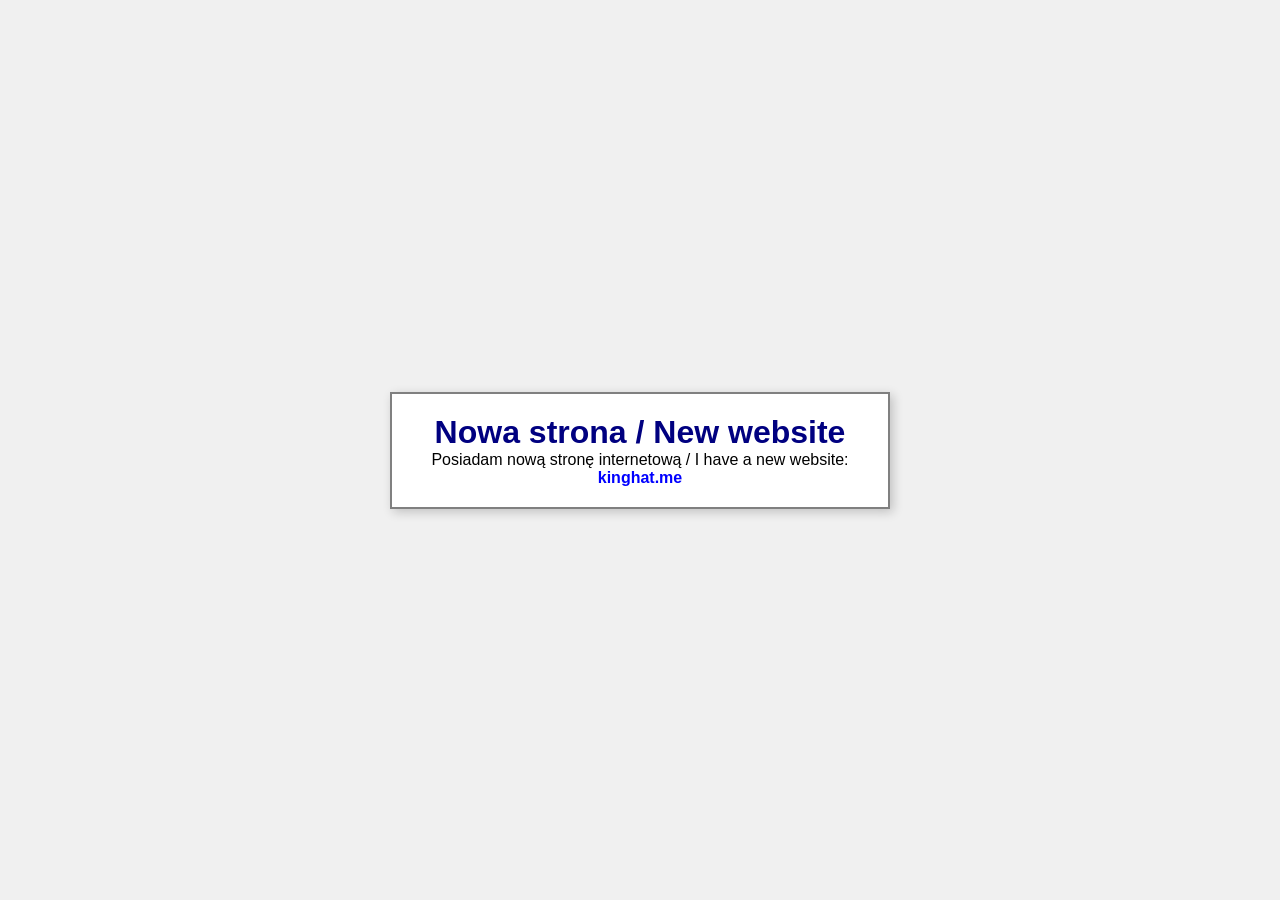
<file: index.html>
<!DOCTYPE html>
<html lang="pl">
<head>
    <meta charset="UTF-8">
    <meta name="viewport" content="width=device-width, initial-scale=1.0">
    <title>Encher</title>
    <style>
        * {
            margin: 0;
            padding: 0;
            box-sizing: border-box;
        }

        body {
            background-color: #f0f0f0;
            color: #000;
            font-family: Arial, sans-serif;
            display: flex;
            justify-content: center;
            align-items: center;
            height: 100vh;
            text-align: center;
        }

        .container {
            width: 90%;
            max-width: 500px;
            padding: 20px;
            background-color: white;
            border: 2px solid gray;
            box-shadow: 3px 3px 10px rgba(0, 0, 0, 0.2);
        }

        h1 {
            color: navy;
        }

        a {
            color: blue;
            text-decoration: none;
            font-weight: bold;
        }

        a:hover {
            text-decoration: underline;
        }
    </style>
</head>
<body>
    <div class="container">
        <h1>Nowa strona / New website</h1>
        <p>Posiadam nową stronę internetową / I have a new website:</p>
        <p><a href="https://kinghat.me">kinghat.me</a></p>
    </div>
</body>
</html>
</file>
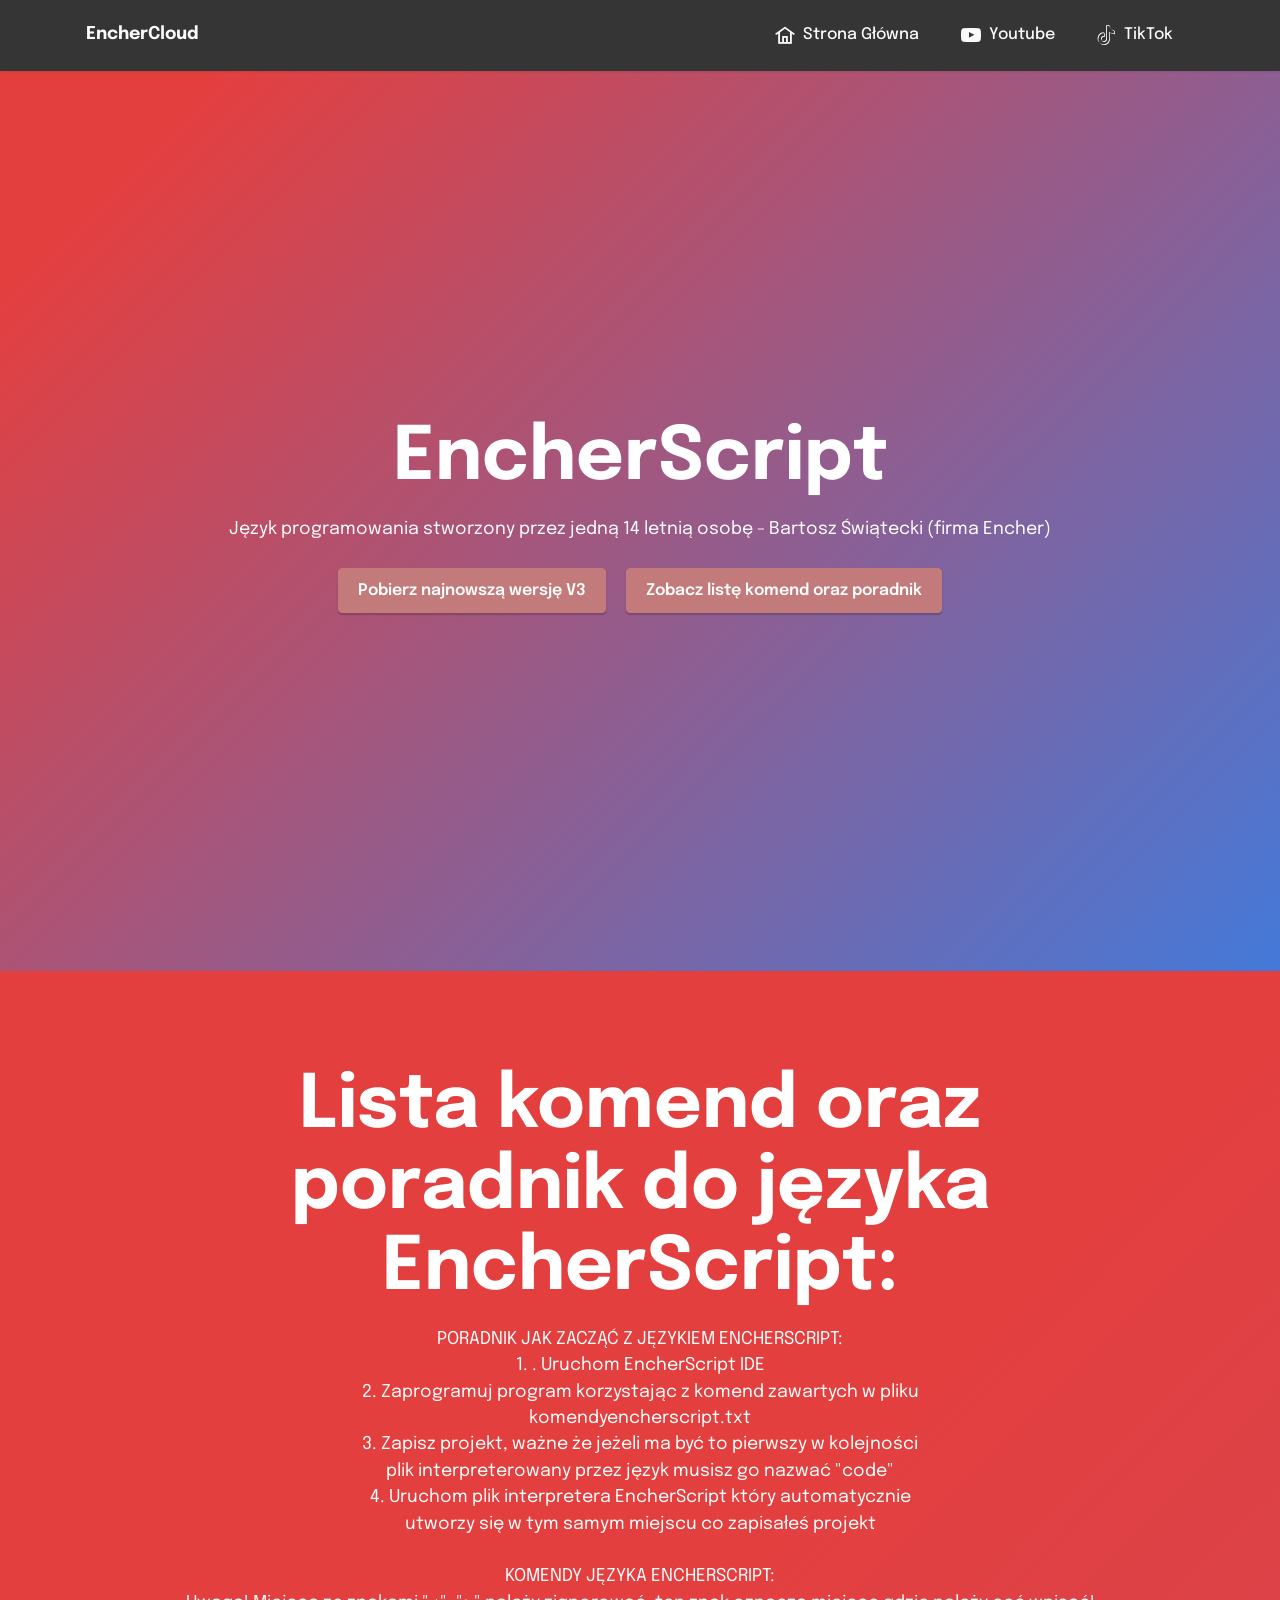
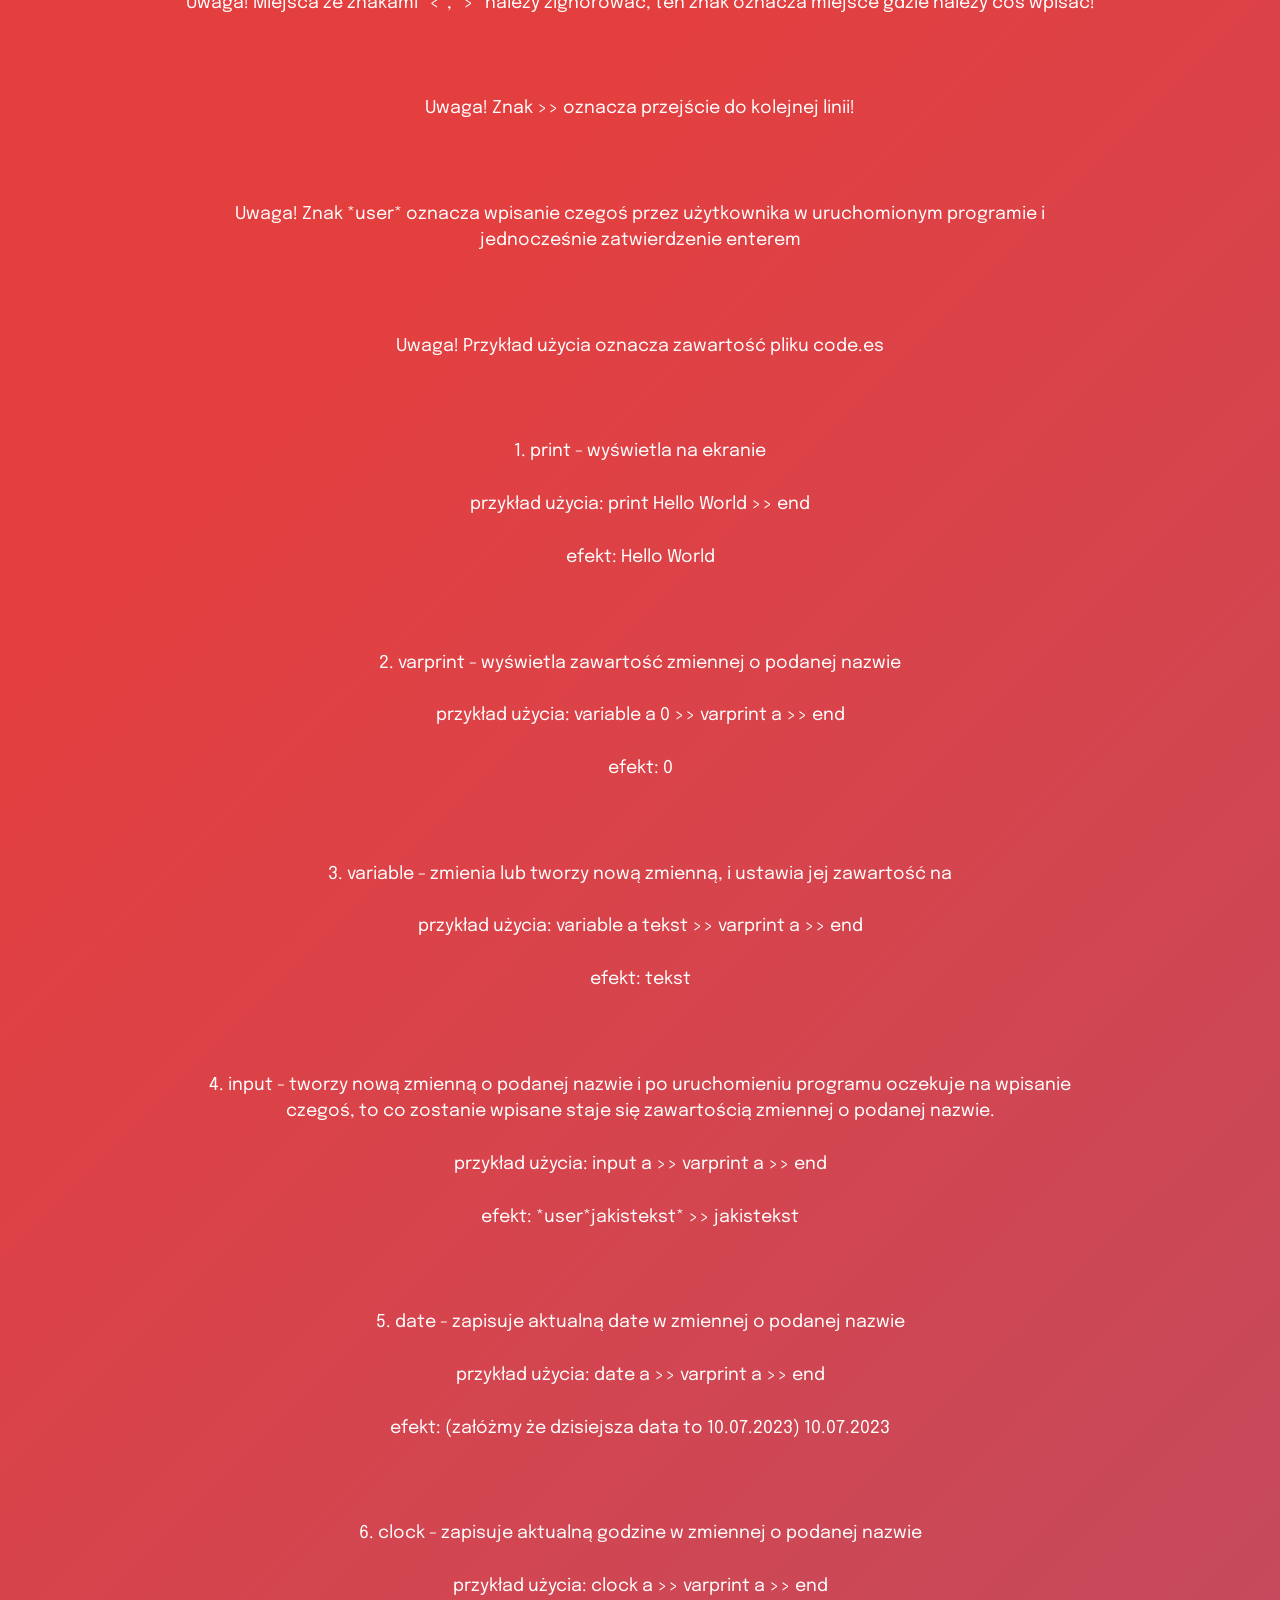
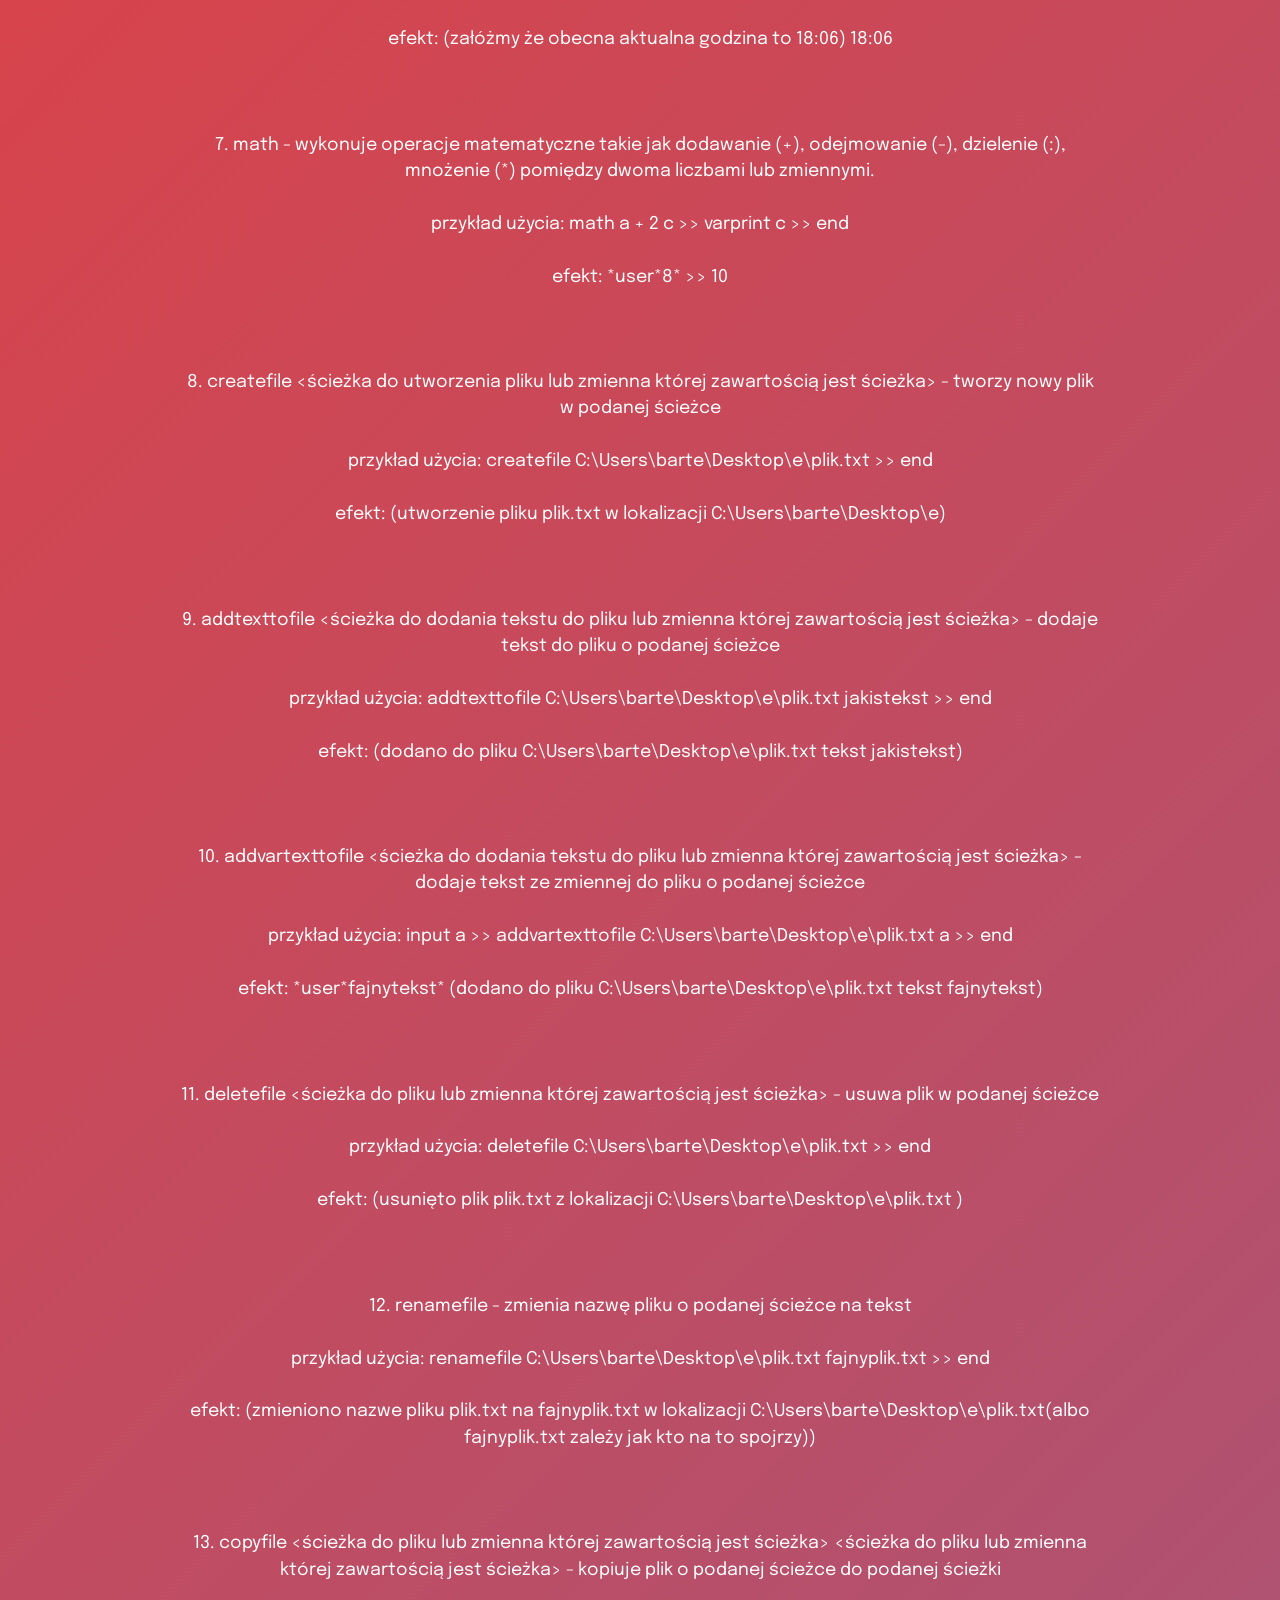
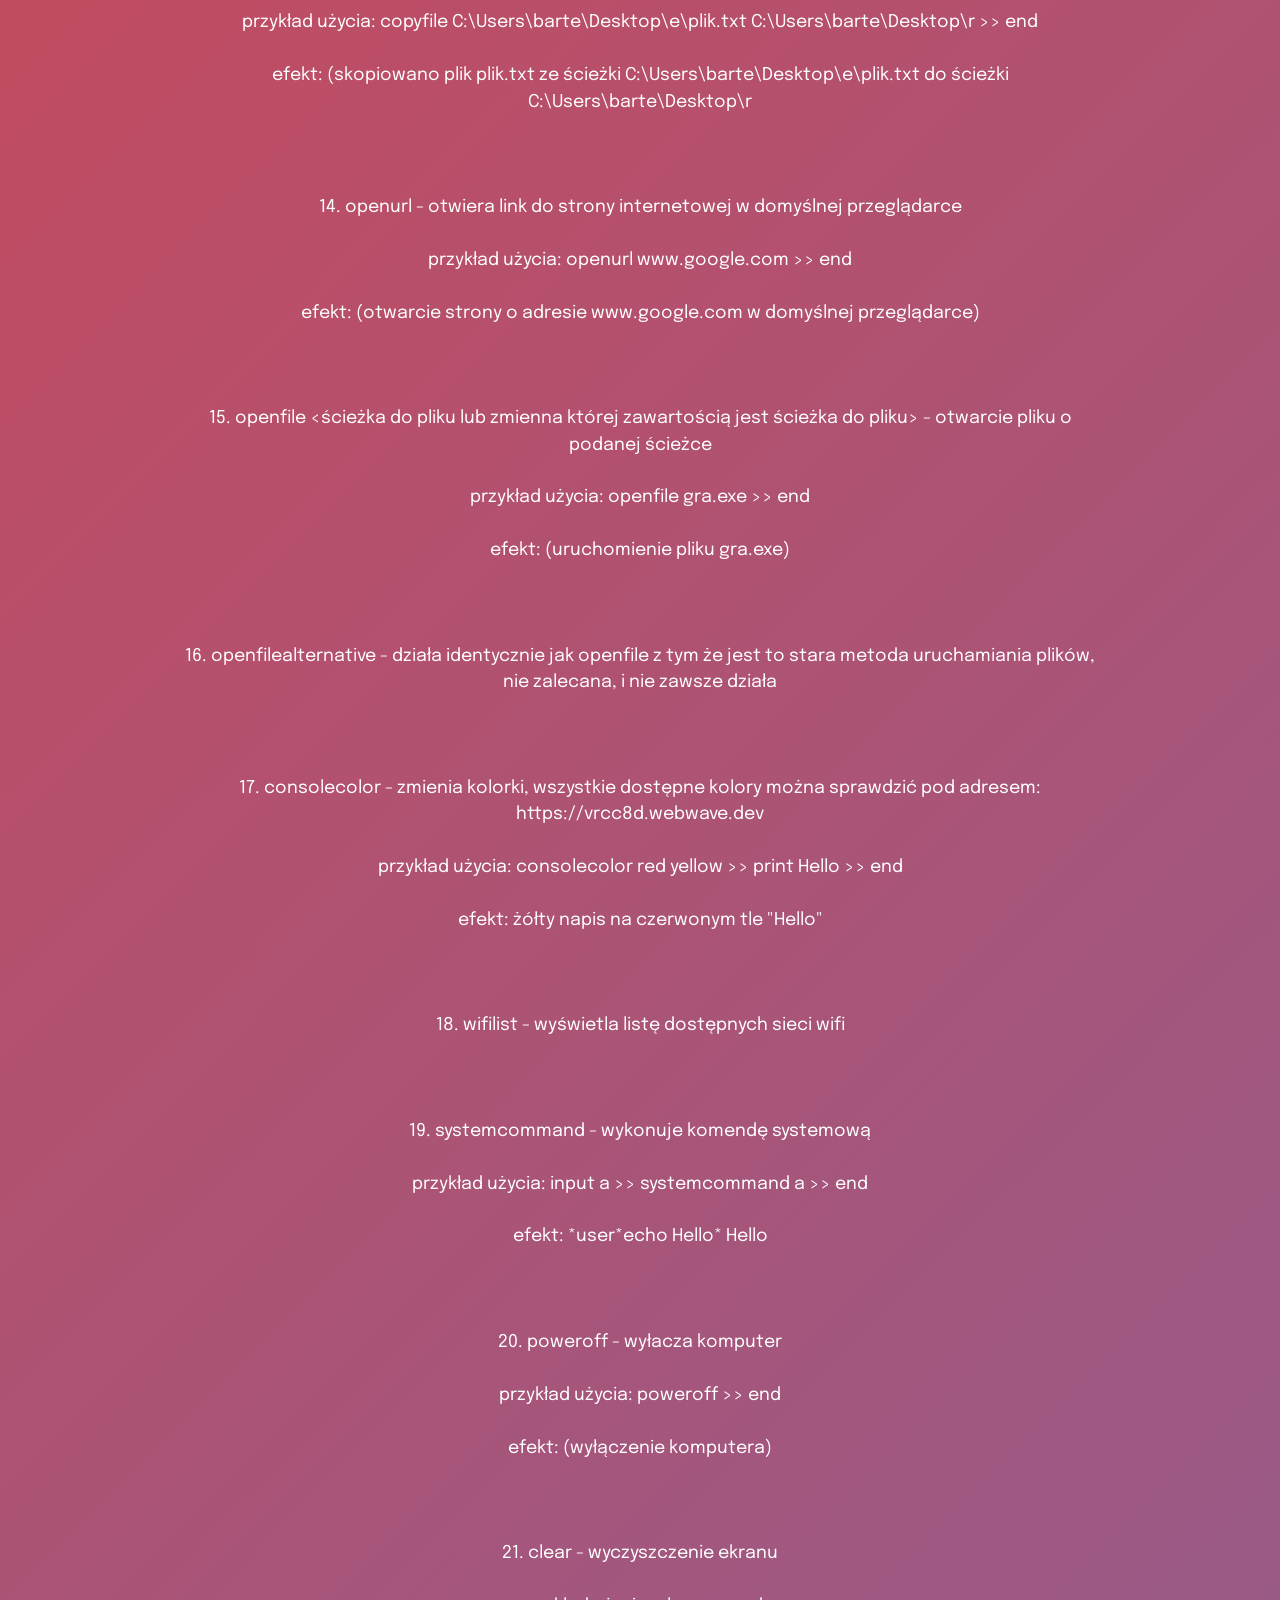
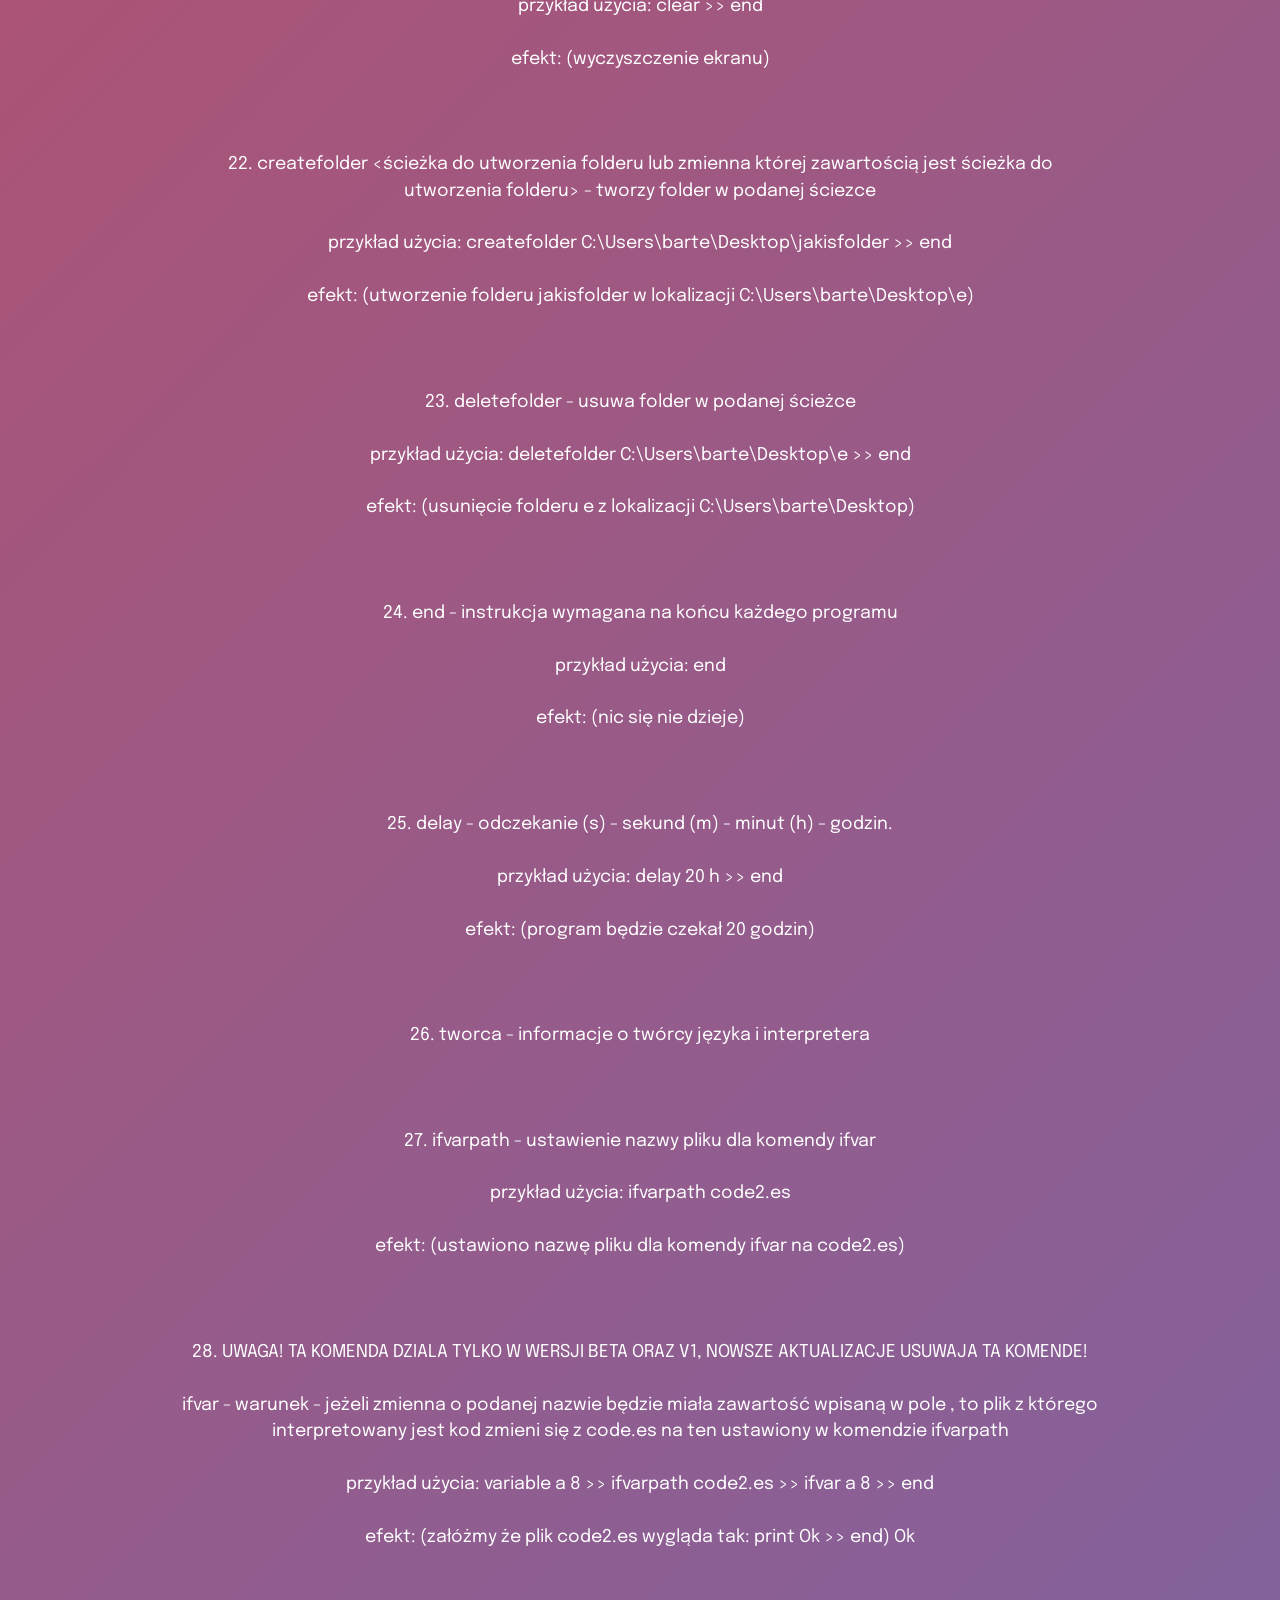
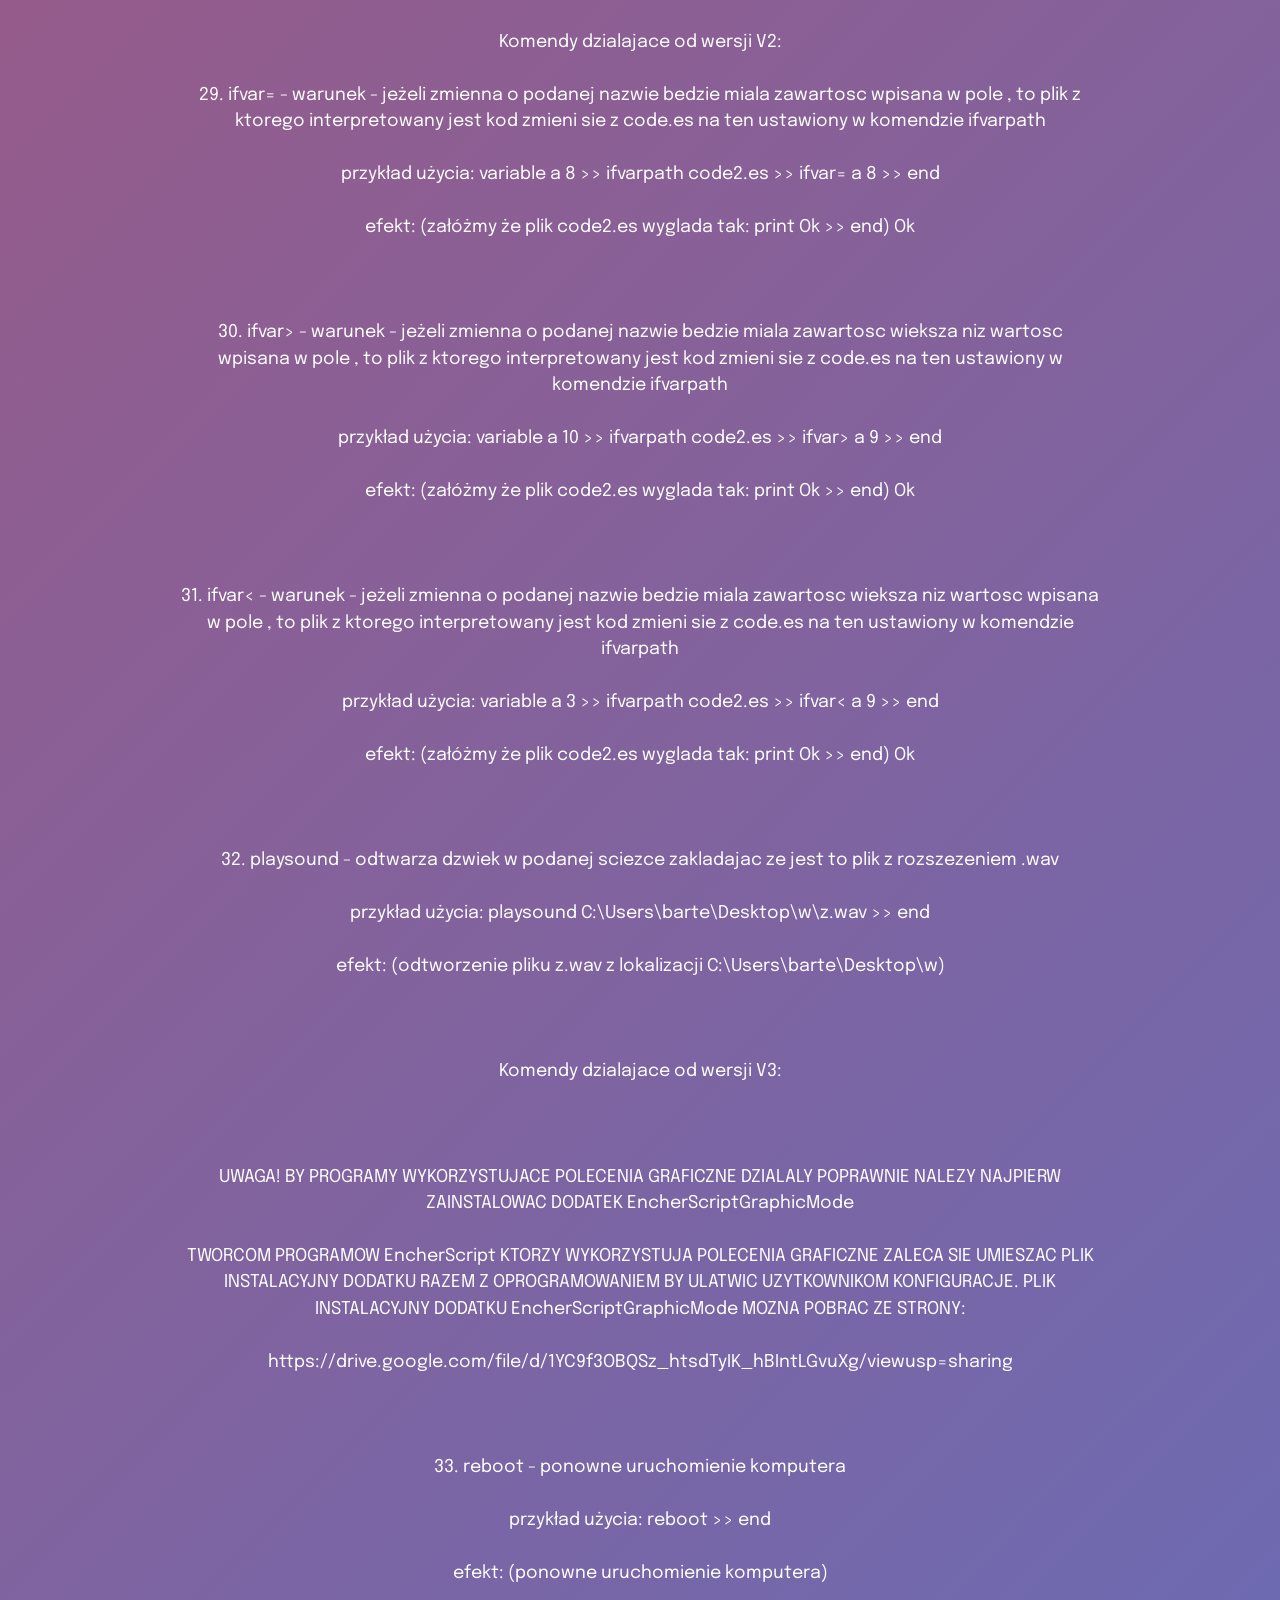
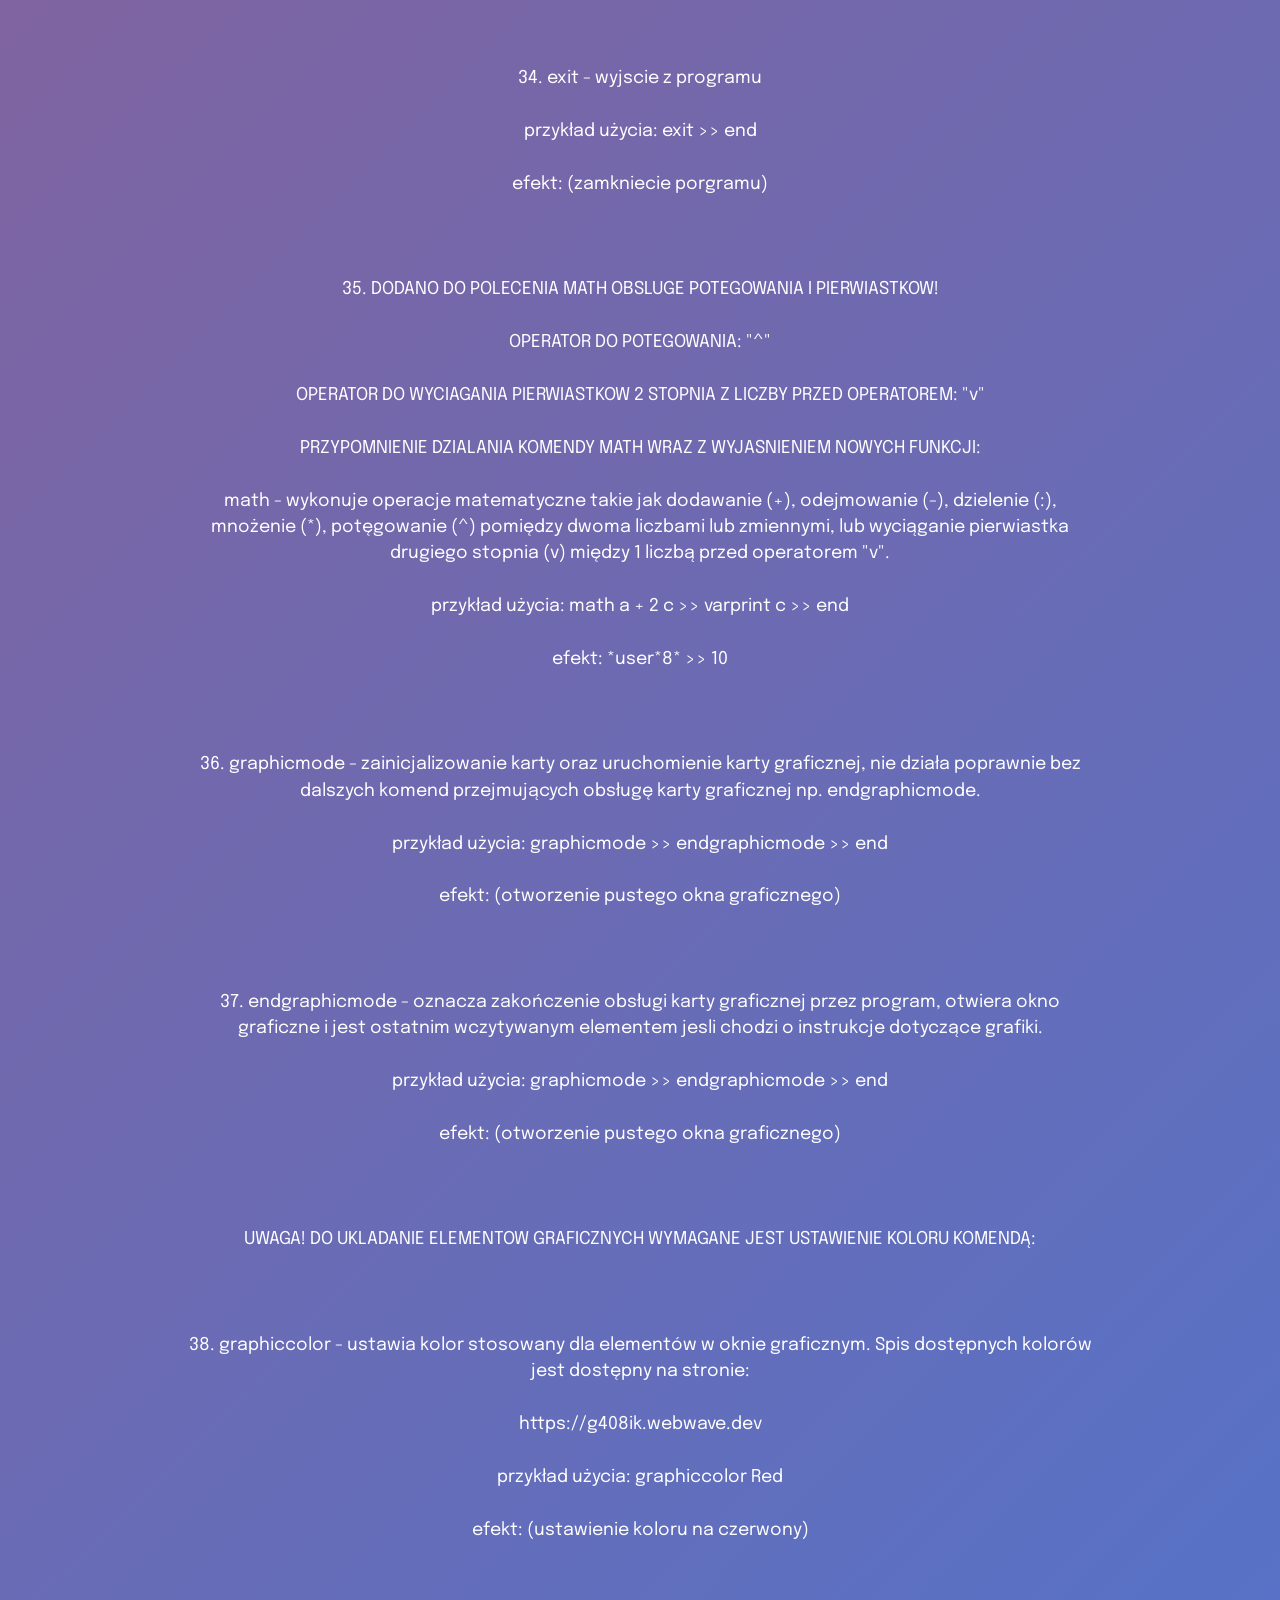
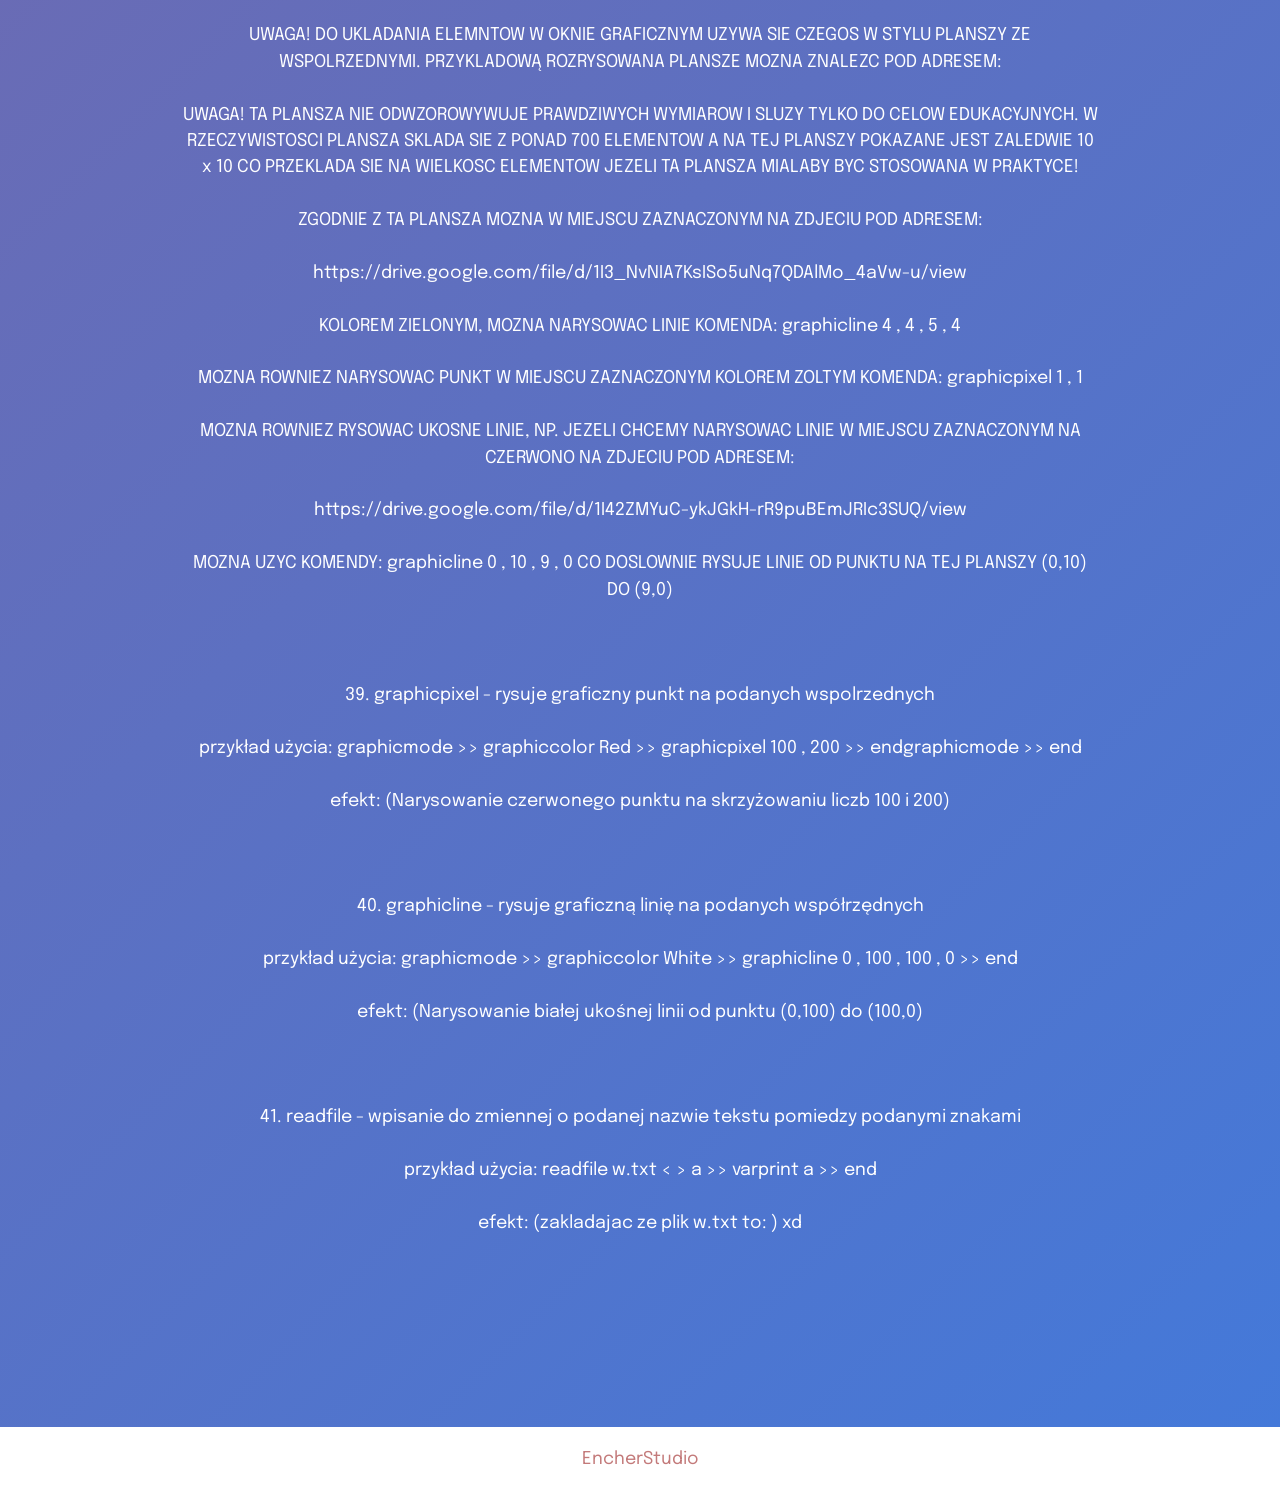
<file: page1.html>
<!DOCTYPE html>
<html  >
<head>
  <!-- Site made with Mobirise Website Builder v5.9.6, https://mobirise.com -->
  <meta charset="UTF-8">
  <meta http-equiv="X-UA-Compatible" content="IE=edge">
  <meta name="generator" content="Mobirise v5.9.6, mobirise.com">
  <meta name="viewport" content="width=device-width, initial-scale=1, minimum-scale=1">
  <link rel="shortcut icon" href="assets/images/logo.png" type="image/x-icon">
  <meta name="description" content="">
  
  
  <title>Encherscript</title>
  <link rel="stylesheet" href="assets/web/assets/mobirise-icons2/mobirise2.css">
  <link rel="stylesheet" href="assets/bootstrap/css/bootstrap.min.css">
  <link rel="stylesheet" href="assets/bootstrap/css/bootstrap-grid.min.css">
  <link rel="stylesheet" href="assets/bootstrap/css/bootstrap-reboot.min.css">
  <link rel="stylesheet" href="assets/dropdown/css/style.css">
  <link rel="stylesheet" href="assets/socicon/css/styles.css">
  <link rel="stylesheet" href="assets/theme/css/style.css">
  <link rel="preload" href="https://fonts.googleapis.com/css?family=Epilogue:100,200,300,400,500,600,700,800,900,100i,200i,300i,400i,500i,600i,700i,800i,900i&display=swap" as="style" onload="this.onload=null;this.rel='stylesheet'">
  <noscript><link rel="stylesheet" href="https://fonts.googleapis.com/css?family=Epilogue:100,200,300,400,500,600,700,800,900,100i,200i,300i,400i,500i,600i,700i,800i,900i&display=swap"></noscript>
  <link rel="preload" as="style" href="assets/mobirise/css/mbr-additional.css"><link rel="stylesheet" href="assets/mobirise/css/mbr-additional.css" type="text/css">

  
  
  
</head>
<body>
  
  <section data-bs-version="5.1" class="menu menu1 cid-sFGzlAXw3z" once="menu" id="menu1-2">
    

    <nav class="navbar navbar-dropdown navbar-expand-lg">
        <div class="container">
            <div class="navbar-brand">
                
                <span class="navbar-caption-wrap"><a class="navbar-caption text-white text-primary display-7" href="index.html#header19-3">EncherCloud</a></span>
            </div>
            <button class="navbar-toggler" type="button" data-toggle="collapse" data-bs-toggle="collapse" data-target="#navbarSupportedContent" data-bs-target="#navbarSupportedContent" aria-controls="navbarNavAltMarkup" aria-expanded="false" aria-label="Toggle navigation">
                <div class="hamburger">
                    <span></span>
                    <span></span>
                    <span></span>
                    <span></span>
                </div>
            </button>
            <div class="collapse navbar-collapse" id="navbarSupportedContent">
                <ul class="navbar-nav nav-dropdown nav-right" data-app-modern-menu="true"><li class="nav-item"><a class="nav-link link text-white text-primary display-4" href="index.html#header19-3"><span class="mobi-mbri mobi-mbri-home mbr-iconfont mbr-iconfont-btn"></span>Strona Główna</a></li><li class="nav-item"><a class="nav-link link text-white text-primary display-4" href="https://www.youtube.com/channel/UCx9W4A3DYe1s6jdzm8gu06g" target="_blank"><span class="socicon socicon-youtube mbr-iconfont mbr-iconfont-btn"></span>Youtube</a></li>
                    <li class="nav-item"><a class="nav-link link text-white text-primary display-4" href="https://www.tiktok.com/@.black_hat111" target="_blank"><span class="socicon socicon-tiktok mbr-iconfont mbr-iconfont-btn"></span>TikTok</a></li></ul>
                
                
            </div>
        </div>
    </nav>
</section>

<section data-bs-version="5.1" class="header18 cid-tUrmaSqRLC mbr-fullscreen" id="header18-3">

    

    
    

    <div class="align-center container">
        <div class="row justify-content-center">
            <div class="col-12 col-lg-10">
                <h1 class="mbr-section-title mbr-fonts-style mbr-white mb-3 display-1"><strong>EncherScript</strong></h1>
                
                <p class="mbr-text mbr-fonts-style mbr-white display-7">
                    Język programowania stworzony przez jedną 14 letnią osobę - Bartosz Świątecki (firma Encher)</p>
                <div class="mbr-section-btn mt-3"><a class="btn btn-primary display-4" href="assets/files/EncherScriptIDE.zip">Pobierz najnowszą wersję V3</a> <a class="btn btn-primary display-4" href="page1.html#header18-4">Zobacz listę komend oraz poradnik<br></a></div>
            </div>
        </div>
    </div>
</section>

<section data-bs-version="5.1" class="header18 cid-tUrmxVE3W1" id="header18-4">

    

    
    

    <div class="align-center container">
        <div class="row justify-content-center">
            <div class="col-12 col-lg-10">
                <h1 class="mbr-section-title mbr-fonts-style mbr-white mb-3 display-1"><strong>Lista komend oraz poradnik do języka EncherScript:</strong></h1>
                
                <p class="mbr-text mbr-fonts-style mbr-white display-7">PORADNIK JAK ZACZĄĆ Z JĘZYKIEM ENCHERSCRIPT:<br>1. . Uruchom EncherScript IDE
<br>2. Zaprogramuj program korzystając z komend zawartych w pliku
<br>komendyencherscript.txt
<br>3. Zapisz projekt, ważne że jeżeli ma być to pierwszy w kolejności
<br>plik interpreterowany przez język musisz go nazwać "code"
<br>4. Uruchom plik interpretera EncherScript który automatycznie
<br>utworzy się w tym samym miejscu co zapisałeś projekt<br><br>KOMENDY JĘZYKA ENCHERSCRIPT:<br>Uwaga! Miejsca ze znakami "&lt;", "&gt;" należy zignorować, ten znak oznacza miejsce gdzie należy coś wpisać!
<br>
<br>​
<br>
<br>Uwaga! Znak &gt;&gt; oznacza przejście do kolejnej linii!
<br>
<br>​
<br>
<br>Uwaga! Znak *user* oznacza wpisanie czegoś przez użytkownika w uruchomionym programie i jednocześnie zatwierdzenie enterem
<br>
<br>​
<br>
<br>Uwaga! Przykład użycia oznacza zawartość pliku code.es
<br>
<br>​
<br>
<br>1. print <tekst> - wyświetla <tekst> na ekranie
<br>
<br>przykład użycia: print Hello World &gt;&gt; end
<br>
<br>efekt: Hello World
<br>
<br>​
<br>
<br>2. varprint <nazwa zmiennej=""> - wyświetla zawartość zmiennej o podanej nazwie
<br>
<br>przykład użycia: variable a 0 &gt;&gt; varprint a &gt;&gt; end
<br>
<br>efekt: 0
<br>
<br>​
<br>
<br>3. variable <nazwa zmiennej=""> <wartosc> - zmienia lub tworzy nową zmienną, i ustawia jej zawartość na <wartosc>
<br>
<br>przykład użycia: variable a tekst &gt;&gt; varprint a &gt;&gt; end
<br>
<br>efekt: tekst
<br>
<br>​
<br>
<br>4. input <nazwa zmiennej=""> - tworzy nową zmienną o podanej nazwie i po uruchomieniu programu oczekuje na wpisanie czegoś, to co zostanie wpisane staje się zawartością zmiennej o podanej nazwie.
<br>
<br>przykład użycia: input a &gt;&gt; varprint a &gt;&gt; end
<br>
<br>efekt: *user*jakistekst* &gt;&gt; jakistekst
<br>
<br>​
<br>
<br>5. date <nazwa zmiennej=""> - zapisuje aktualną date w zmiennej o podanej nazwie
<br>
<br>przykład użycia: date a &gt;&gt; varprint a &gt;&gt; end
<br>
<br>efekt: (załóżmy że dzisiejsza data to 10.07.2023) 10.07.2023
<br>
<br>​
<br>
<br>6. clock <nazwa zmiennej=""> - zapisuje aktualną godzine w zmiennej o podanej nazwie
<br>
<br>przykład użycia: clock a &gt;&gt; varprint a &gt;&gt; end
<br>
<br>efekt: (załóżmy że obecna aktualna godzina to 18:06) 18:06
<br>
<br>​
<br>
<br>7. math <liczba lub="" zmienna="" której="" zawartością="" jest="" liczba=""> <znak +="" albo="" -="" :="" *=""> <liczba lub="" zmienna="" której="" zawartością="" jest="" liczba=""> <nazwa dowolnej="" zmiennej=""> - wykonuje operacje matematyczne takie jak dodawanie (+), odejmowanie (-), dzielenie (:), mnożenie (*) pomiędzy dwoma liczbami lub zmiennymi.
<br>
<br>przykład użycia: math a + 2 c &gt;&gt; varprint c &gt;&gt; end
<br>
<br>efekt: *user*8* &gt;&gt; 10
<br>
<br>​
<br>
<br>8. createfile &lt;ścieżka do utworzenia pliku lub zmienna której zawartością jest ścieżka&gt; - tworzy nowy plik w podanej ścieżce
<br>
<br>przykład użycia: createfile C:\Users\barte\Desktop\e\plik.txt &gt;&gt; end
<br>
<br>efekt: (utworzenie pliku plik.txt w lokalizacji C:\Users\barte\Desktop\e)
<br>
<br>​
<br>
<br>9. addtexttofile &lt;ścieżka do dodania tekstu do pliku lub zmienna której zawartością jest ścieżka&gt; <tekst> - dodaje tekst do pliku o podanej ścieżce
<br>
<br>przykład użycia: addtexttofile C:\Users\barte\Desktop\e\plik.txt jakistekst &gt;&gt; end
<br>
<br>efekt: (dodano do pliku C:\Users\barte\Desktop\e\plik.txt tekst jakistekst)
<br>
<br>​
<br>
<br>10. addvartexttofile &lt;ścieżka do dodania tekstu do pliku lub zmienna której zawartością jest ścieżka&gt; <nazwa zmiennej="" której="" zawartością="" jest="" tekst=""> - dodaje tekst ze zmiennej do pliku o podanej ścieżce
<br>
<br>przykład użycia: input a &gt;&gt; addvartexttofile C:\Users\barte\Desktop\e\plik.txt a &gt;&gt; end
<br>
<br>efekt: *user*fajnytekst* (dodano do pliku C:\Users\barte\Desktop\e\plik.txt tekst fajnytekst)
<br>
<br>​
<br>
<br>11. deletefile &lt;ścieżka do pliku lub zmienna której zawartością jest ścieżka&gt; - usuwa plik w podanej ścieżce
<br>
<br>przykład użycia: deletefile C:\Users\barte\Desktop\e\plik.txt &gt;&gt; end
<br>
<br>efekt: (usunięto plik plik.txt z lokalizacji C:\Users\barte\Desktop\e\plik.txt )
<br>
<br>​
<br>
<br>12. renamefile <scieżka do="" pliku="" lub="" zmienna="" której="" zawartością="" jest="" ścieżka=""> <tekst lub="" zmienna="" której="" zawartością="" jest="" tekst=""> - zmienia nazwę pliku o podanej ścieżce na tekst
<br>
<br>przykład użycia: renamefile C:\Users\barte\Desktop\e\plik.txt  fajnyplik.txt &gt;&gt; end
<br>
<br>efekt: (zmieniono nazwe pliku plik.txt na fajnyplik.txt w lokalizacji C:\Users\barte\Desktop\e\plik.txt(albo fajnyplik.txt zależy jak kto na to spojrzy))
<br>
<br>​
<br>
<br>13. copyfile &lt;ścieżka do pliku lub zmienna której zawartością jest ścieżka&gt; &lt;ścieżka do pliku lub zmienna której zawartością jest ścieżka&gt; - kopiuje plik o podanej ścieżce do podanej ścieżki
<br>
<br>przykład użycia: copyfile C:\Users\barte\Desktop\e\plik.txt C:\Users\barte\Desktop\r &gt;&gt; end
<br>
<br>efekt: (skopiowano plik plik.txt ze ścieżki C:\Users\barte\Desktop\e\plik.txt do ścieżki C:\Users\barte\Desktop\r
<br>
<br>​
<br>
<br>14. openurl  - otwiera link do strony internetowej w domyślnej przeglądarce
<br>
<br>przykład użycia: openurl www.google.com &gt;&gt; end
<br>
<br>efekt: (otwarcie strony o adresie www.google.com w domyślnej przeglądarce)
<br>
<br>​
<br>
<br>15. openfile &lt;ścieżka do pliku lub zmienna której zawartością jest ścieżka do pliku&gt; - otwarcie pliku o podanej ścieżce
<br>
<br>przykład użycia: openfile gra.exe &gt;&gt; end
<br>
<br>efekt: (uruchomienie pliku gra.exe)
<br>
<br>​
<br>
<br>16. openfilealternative - działa identycznie jak openfile z tym że jest to stara metoda uruchamiania plików, nie zalecana, i nie zawsze działa
<br>
<br>​
<br>
<br>17. consolecolor <kolor tła=""> <kolor tekstu=""> - zmienia kolorki, wszystkie dostępne kolory można sprawdzić pod adresem: https://vrcc8d.webwave.dev
<br>
<br>przykład użycia: consolecolor red yellow &gt;&gt; print Hello &gt;&gt; end
<br>
<br>efekt: żółty napis na czerwonym tle "Hello"
<br>
<br>​
<br>
<br>18. wifilist - wyświetla listę dostępnych sieci wifi
<br>
<br>​
<br>
<br>19. systemcommand <komenda systemowa="" lub="" zmienna="" której="" zawartością="" jest="" komenda=""> - wykonuje komendę systemową
<br>
<br>przykład użycia: input a &gt;&gt; systemcommand a &gt;&gt; end
<br>
<br>efekt: *user*echo Hello* Hello
<br>
<br>​
<br>
<br>20. poweroff - wyłacza komputer
<br>
<br>przykład użycia: poweroff &gt;&gt; end
<br>
<br>efekt: (wyłączenie komputera)
<br>
<br>​
<br>
<br>21. clear - wyczyszczenie ekranu
<br>
<br>przykład użycia: clear &gt;&gt; end
<br>
<br>efekt: (wyczyszczenie ekranu)
<br>
<br>​
<br>
<br>22. createfolder &lt;ścieżka do utworzenia folderu lub zmienna której zawartością jest ścieżka do utworzenia folderu&gt; - tworzy folder w podanej ściezce
<br>
<br>przykład użycia: createfolder C:\Users\barte\Desktop\jakisfolder &gt;&gt; end
<br>
<br>efekt: (utworzenie folderu jakisfolder w lokalizacji C:\Users\barte\Desktop\e)
<br>
<br>​
<br>
<br>23. deletefolder <scieżka do="" utworzenia="" folderu="" lub="" zmienna="" której="" zawartością="" jest="" ścieżka="" usunięcia=""> - usuwa folder w podanej ścieżce
<br>
<br>przykład użycia: deletefolder C:\Users\barte\Desktop\e &gt;&gt; end
<br>
<br>efekt: (usunięcie folderu e z lokalizacji C:\Users\barte\Desktop)
<br>
<br>​
<br>
<br>24. end - instrukcja wymagana na końcu każdego programu
<br>
<br>przykład użycia: end
<br>
<br>efekt: (nic się nie dzieje)
<br>
<br>​
<br>
<br>25. delay <liczba> <s, lub="" m,="" h=""> - odczekanie <liczba> (s) - sekund (m) - minut (h) - godzin.
<br>
<br>przykład użycia: delay 20 h &gt;&gt; end
<br>
<br>efekt: (program będzie czekał 20 godzin)
<br>
<br>​
<br>
<br>26. tworca - informacje o twórcy języka i interpretera
<br>
<br>​
<br>
<br>27. ifvarpath <nazwa pliku="" z="" końcówką="" .es=""> - ustawienie nazwy pliku dla komendy ifvar
<br>
<br>przykład użycia: ifvarpath code2.es
<br>
<br>efekt: (ustawiono nazwę pliku dla komendy ifvar na code2.es)
<br>
<br>​
<br>
<br>28. UWAGA! TA KOMENDA DZIALA TYLKO W WERSJI BETA ORAZ V1, NOWSZE AKTUALIZACJE USUWAJA TA KOMENDE!
<br>
<br>ifvar <nazwa zmiennej=""> <wartość> - warunek - jeżeli zmienna o podanej nazwie będzie miała zawartość wpisaną w pole <wartość>, to plik z którego interpretowany jest kod zmieni się z code.es na ten ustawiony w komendzie ifvarpath
<br>
<br>przykład użycia: variable a 8 &gt;&gt; ifvarpath code2.es &gt;&gt; ifvar a 8 &gt;&gt; end
<br>
<br>efekt: (załóżmy że plik code2.es wygląda tak: print Ok &gt;&gt; end) Ok
<br>
<br>​
<br>
<br>Komendy dzialajace od wersji V2:
<br>
<br>29. ifvar= <nazwa zmiennej=""> <wartosc> - warunek - jeżeli zmienna o podanej nazwie bedzie miala zawartosc wpisana w pole <wartosc>, to plik z ktorego interpretowany jest kod zmieni sie z code.es na ten ustawiony w komendzie ifvarpath
<br>
<br>przykład użycia: variable a 8 &gt;&gt; ifvarpath code2.es &gt;&gt; ifvar= a 8 &gt;&gt; end
<br>
<br>efekt: (załóżmy że plik code2.es wyglada tak: print Ok &gt;&gt; end) Ok
<br>
<br>​
<br>
<br>30. ifvar&gt; <nazwa zmiennej=""> <wartosc> - warunek - jeżeli zmienna o podanej nazwie bedzie miala zawartosc wieksza niz wartosc wpisana w pole <wartosc>, to plik z ktorego interpretowany jest kod zmieni sie z code.es na ten ustawiony w komendzie ifvarpath
<br>
<br>przykład użycia: variable a 10 &gt;&gt; ifvarpath code2.es &gt;&gt; ifvar&gt; a 9 &gt;&gt; end
<br>
<br>efekt: (załóżmy że plik code2.es wyglada tak: print Ok &gt;&gt; end) Ok
<br>
<br>​
<br>
<br>31. ifvar&lt; <nazwa zmiennej=""> <wartosc> - warunek - jeżeli zmienna o podanej nazwie bedzie miala zawartosc wieksza niz wartosc wpisana w pole <wartosc>, to plik z ktorego interpretowany jest kod zmieni sie z code.es na ten ustawiony w komendzie ifvarpath
<br>
<br>przykład użycia: variable a 3 &gt;&gt; ifvarpath code2.es &gt;&gt; ifvar&lt; a 9 &gt;&gt; end
<br>
<br>efekt: (załóżmy że plik code2.es wyglada tak: print Ok &gt;&gt; end) Ok
<br>
<br>​
<br>
<br>32. playsound <sciezka do="" pliku="" lub="" nazwa="" zmiennej="" ktorej="" zawartoscia="" jest="" sciezka=""> - odtwarza dzwiek w podanej sciezce zakladajac ze jest to plik z rozszezeniem .wav
<br>
<br>przykład użycia: playsound C:\Users\barte\Desktop\w\z.wav &gt;&gt; end
<br>
<br>efekt: (odtworzenie pliku z.wav z lokalizacji C:\Users\barte\Desktop\w)
<br>
<br>​
<br>
<br>Komendy dzialajace od wersji V3:
<br>
<br>​
<br>
<br>UWAGA! BY PROGRAMY WYKORZYSTUJACE POLECENIA GRAFICZNE DZIALALY POPRAWNIE NALEZY NAJPIERW ZAINSTALOWAC DODATEK EncherScriptGraphicMode 
<br>
<br>TWORCOM PROGRAMOW EncherScript KTORZY WYKORZYSTUJA POLECENIA GRAFICZNE ZALECA SIE UMIESZAC PLIK INSTALACYJNY DODATKU RAZEM Z OPROGRAMOWANIEM BY ULATWIC UZYTKOWNIKOM KONFIGURACJE. PLIK INSTALACYJNY DODATKU EncherScriptGraphicMode MOZNA POBRAC ZE STRONY: 
<br>
<br>https://drive.google.com/file/d/1YC9f3OBQSz_htsdTyIK_hBIntLGvuXg/viewusp=sharing
<br>
<br>​
<br>
<br>33. reboot - ponowne uruchomienie komputera
<br>
<br>przykład użycia: reboot &gt;&gt; end
<br>
<br>efekt: (ponowne uruchomienie komputera)
<br>
<br>​
<br>
<br>34. exit - wyjscie z programu
<br>
<br>przykład użycia: exit &gt;&gt; end
<br>
<br>efekt: (zamkniecie porgramu)
<br>
<br>​
<br>
<br>35. DODANO DO POLECENIA MATH OBSLUGE POTEGOWANIA I PIERWIASTKOW!
<br>
<br>OPERATOR DO POTEGOWANIA: "^"
<br>
<br>OPERATOR DO WYCIAGANIA PIERWIASTKOW 2 STOPNIA Z LICZBY PRZED OPERATOREM: "v"
<br>
<br>PRZYPOMNIENIE DZIALANIA KOMENDY MATH WRAZ Z WYJASNIENIEM NOWYCH FUNKCJI:
<br>
<br>math <liczba lub="" zmienna="" której="" zawartością="" jest="" liczba=""> <znak +="" albo="" -="" :="" *="" ^="" v=""> <liczba lub="" zmienna="" której="" zawartością="" jest="" liczba="" 0="" jeżeli="" wykonujemy="" operacje="" zwiazane="" z="" pierwiastkowaniem=""> <nazwa dowolnej="" zmiennej=""> - wykonuje operacje matematyczne takie jak dodawanie (+), odejmowanie (-), dzielenie (:), mnożenie (*), potęgowanie (^) pomiędzy dwoma liczbami lub zmiennymi, lub wyciąganie pierwiastka drugiego stopnia (v) między 1 liczbą przed operatorem "v".
<br>
<br>przykład użycia: math a + 2 c &gt;&gt; varprint c &gt;&gt; end
<br>
<br>efekt: *user*8* &gt;&gt; 10
<br>
<br>​
<br>
<br>36. graphicmode - zainicjalizowanie karty oraz uruchomienie karty graficznej, nie działa poprawnie bez dalszych komend przejmujących obsługę karty graficznej np. endgraphicmode.
<br>
<br>przykład użycia: graphicmode &gt;&gt; endgraphicmode &gt;&gt; end
<br>
<br>efekt: (otworzenie pustego okna graficznego)
<br>
<br>​
<br>
<br>37. endgraphicmode - oznacza zakończenie obsługi karty graficznej przez program, otwiera okno graficzne i jest ostatnim wczytywanym elementem jesli chodzi o instrukcje dotyczące grafiki.
<br>
<br>przykład użycia: graphicmode &gt;&gt; endgraphicmode &gt;&gt; end
<br>
<br>efekt: (otworzenie pustego okna graficznego)
<br>
<br>​
<br>
<br>UWAGA! DO UKLADANIE ELEMENTOW GRAFICZNYCH WYMAGANE JEST USTAWIENIE KOLORU KOMENDĄ:
<br>
<br>​
<br>
<br>38. graphiccolor <kolor> - ustawia kolor stosowany dla elementów w oknie graficznym. Spis dostępnych kolorów jest dostępny na stronie:
<br>
<br>https://g408ik.webwave.dev
<br>
<br>przykład użycia: graphiccolor Red
<br>
<br>efekt: (ustawienie koloru na czerwony)
<br>
<br>​
<br>
<br>UWAGA! DO UKLADANIA ELEMNTOW W OKNIE GRAFICZNYM UZYWA SIE CZEGOS W STYLU PLANSZY ZE WSPOLRZEDNYMI. PRZYKLADOWĄ ROZRYSOWANA PLANSZE MOZNA ZNALEZC POD ADRESEM:
<br>
<br>UWAGA! TA PLANSZA NIE ODWZOROWYWUJE PRAWDZIWYCH WYMIAROW I SLUZY TYLKO DO CELOW EDUKACYJNYCH. W RZECZYWISTOSCI PLANSZA SKLADA SIE Z PONAD 700 ELEMENTOW A NA TEJ PLANSZY POKAZANE JEST ZALEDWIE 10 x 10 CO PRZEKLADA SIE NA WIELKOSC ELEMENTOW JEZELI TA PLANSZA MIALABY BYC STOSOWANA W PRAKTYCE!
<br>
<br>ZGODNIE Z TA PLANSZA MOZNA W MIEJSCU ZAZNACZONYM NA ZDJECIU POD ADRESEM:
<br>
<br>https://drive.google.com/file/d/1I3_NvNIA7KsISo5uNq7QDAlMo_4aVw-u/view
<br>
<br>KOLOREM ZIELONYM, MOZNA NARYSOWAC LINIE KOMENDA: graphicline 4 , 4 , 5 , 4
<br>
<br>MOZNA ROWNIEZ NARYSOWAC PUNKT W MIEJSCU ZAZNACZONYM KOLOREM ZOLTYM KOMENDA: graphicpixel 1 , 1
<br>
<br>MOZNA ROWNIEZ RYSOWAC UKOSNE LINIE, NP. JEZELI CHCEMY NARYSOWAC LINIE W MIEJSCU ZAZNACZONYM NA CZERWONO NA ZDJECIU POD ADRESEM:
<br>
<br>https://drive.google.com/file/d/1I42ZMYuC-ykJGkH-rR9puBEmJRIc3SUQ/view
<br>
<br>MOZNA UZYC KOMENDY: graphicline 0 , 10 , 9 , 0 CO DOSLOWNIE RYSUJE LINIE OD PUNKTU NA TEJ PLANSZY (0,10) DO (9,0)
<br>
<br>​
<br>
<br>39. graphicpixel <wspolrzedne> - rysuje graficzny punkt na podanych wspolrzednych
<br>
<br>przykład użycia: graphicmode &gt;&gt; graphiccolor Red &gt;&gt; graphicpixel 100 , 200 &gt;&gt; endgraphicmode &gt;&gt; end
<br>
<br>efekt: (Narysowanie czerwonego punktu na skrzyżowaniu liczb 100 i 200)
<br>
<br>​
<br>
<br>40. graphicline <współrzędne> - rysuje graficzną linię na podanych współrzędnych
<br>
<br>przykład użycia: graphicmode &gt;&gt; graphiccolor White &gt;&gt; graphicline 0 , 100 , 100 , 0 &gt;&gt; end
<br>
<br>efekt: (Narysowanie białej ukośnej linii od punktu (0,100) do (100,0)
<br>
<br>​
<br>
<br>41. readfile <nazwa pliku=""> <znak 1=""><znak 2=""> <nazwa zmiennej=""> - wpisanie do zmiennej o podanej nazwie tekstu pomiedzy podanymi znakami
<br>
<br>przykład użycia: readfile w.txt &lt; &gt; a &gt;&gt; varprint a &gt;&gt; end
<br>
<br>efekt: (zakladajac ze plik w.txt to: <xd>) xd
<br>
<br>​</xd></nazwa></znak></znak></nazwa></współrzędne></wspolrzedne></kolor></nazwa></liczba></znak></liczba></sciezka></wartosc></wartosc></nazwa></wartosc></wartosc></nazwa></wartosc></wartosc></nazwa></wartość></wartość></nazwa></nazwa></liczba></s,></liczba></scieżka></komenda></kolor></kolor></tekst></scieżka></nazwa></tekst></nazwa></liczba></znak></liczba></nazwa></nazwa></nazwa></wartosc></wartosc></nazwa></nazwa></tekst></tekst><br><br></p>
                
            </div>
        </div>
    </div>
</section><section class="display-7" style="padding: 0;align-items: center;justify-content: center;flex-wrap: wrap;    align-content: center;display: flex;position: relative;height: 4rem;"><a href="https://mobiri.se/3104257" style="flex: 1 1;height: 4rem;position: absolute;width: 100%;z-index: 1;"><img alt="" style="height: 4rem;" src="[data-uri]"></a><p style="margin: 0;text-align: center;" class="display-7">&#8204;</p><a style="z-index:1" href="">EncherStudio</a></section><script src="assets/bootstrap/js/bootstrap.bundle.min.js"></script>  <script src="assets/smoothscroll/smooth-scroll.js"></script>  <script src="assets/ytplayer/index.js"></script>  <script src="assets/dropdown/js/navbar-dropdown.js"></script>  <script src="assets/theme/js/script.js"></script>  
  
  
</body>
</html>
</file>
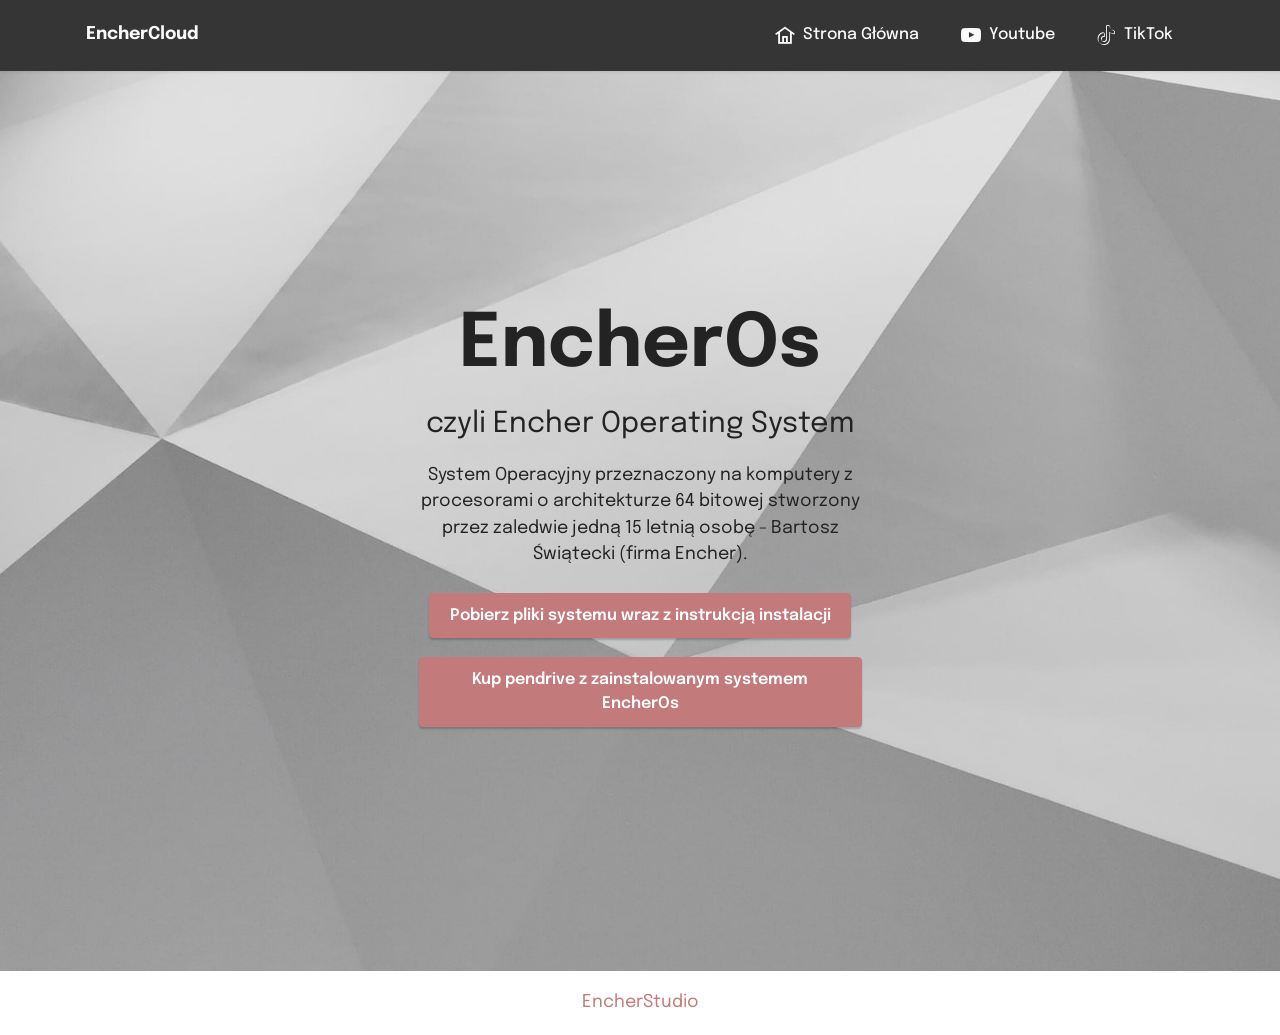
<file: page2.html>
<!DOCTYPE html>
<html  >
<head>
  <!-- Site made with Mobirise Website Builder v5.9.6, https://mobirise.com -->
  <meta charset="UTF-8">
  <meta http-equiv="X-UA-Compatible" content="IE=edge">
  <meta name="generator" content="Mobirise v5.9.6, mobirise.com">
  <meta name="viewport" content="width=device-width, initial-scale=1, minimum-scale=1">
  <link rel="shortcut icon" href="assets/images/logo.png" type="image/x-icon">
  <meta name="description" content="">
  
  
  <title>Encheros</title>
  <link rel="stylesheet" href="assets/web/assets/mobirise-icons2/mobirise2.css">
  <link rel="stylesheet" href="assets/bootstrap/css/bootstrap.min.css">
  <link rel="stylesheet" href="assets/bootstrap/css/bootstrap-grid.min.css">
  <link rel="stylesheet" href="assets/bootstrap/css/bootstrap-reboot.min.css">
  <link rel="stylesheet" href="assets/dropdown/css/style.css">
  <link rel="stylesheet" href="assets/socicon/css/styles.css">
  <link rel="stylesheet" href="assets/theme/css/style.css">
  <link rel="preload" href="https://fonts.googleapis.com/css?family=Epilogue:100,200,300,400,500,600,700,800,900,100i,200i,300i,400i,500i,600i,700i,800i,900i&display=swap" as="style" onload="this.onload=null;this.rel='stylesheet'">
  <noscript><link rel="stylesheet" href="https://fonts.googleapis.com/css?family=Epilogue:100,200,300,400,500,600,700,800,900,100i,200i,300i,400i,500i,600i,700i,800i,900i&display=swap"></noscript>
  <link rel="preload" as="style" href="assets/mobirise/css/mbr-additional.css"><link rel="stylesheet" href="assets/mobirise/css/mbr-additional.css" type="text/css">

  
  
  
</head>
<body>
  
  <section data-bs-version="5.1" class="menu menu1 cid-sFGzlAXw3z" once="menu" id="menu1-5">
    

    <nav class="navbar navbar-dropdown navbar-expand-lg">
        <div class="container">
            <div class="navbar-brand">
                
                <span class="navbar-caption-wrap"><a class="navbar-caption text-white text-primary display-7" href="index.html#header19-3">EncherCloud</a></span>
            </div>
            <button class="navbar-toggler" type="button" data-toggle="collapse" data-bs-toggle="collapse" data-target="#navbarSupportedContent" data-bs-target="#navbarSupportedContent" aria-controls="navbarNavAltMarkup" aria-expanded="false" aria-label="Toggle navigation">
                <div class="hamburger">
                    <span></span>
                    <span></span>
                    <span></span>
                    <span></span>
                </div>
            </button>
            <div class="collapse navbar-collapse" id="navbarSupportedContent">
                <ul class="navbar-nav nav-dropdown nav-right" data-app-modern-menu="true"><li class="nav-item"><a class="nav-link link text-white text-primary display-4" href="index.html#header19-3"><span class="mobi-mbri mobi-mbri-home mbr-iconfont mbr-iconfont-btn"></span>Strona Główna</a></li><li class="nav-item"><a class="nav-link link text-white text-primary display-4" href="https://www.youtube.com/channel/UCx9W4A3DYe1s6jdzm8gu06g" target="_blank"><span class="socicon socicon-youtube mbr-iconfont mbr-iconfont-btn"></span>Youtube</a></li>
                    <li class="nav-item"><a class="nav-link link text-white text-primary display-4" href="https://www.tiktok.com/@.black_hat111" target="_blank"><span class="socicon socicon-tiktok mbr-iconfont mbr-iconfont-btn"></span>TikTok</a></li></ul>
                
                
            </div>
        </div>
    </nav>
</section>

<section data-bs-version="5.1" class="header13 cid-tUrrFmKjtv mbr-fullscreen" id="header13-7">

    

    
    <div class="mbr-overlay" style="opacity: 0; background-color: rgb(255, 255, 255);"></div>

    <div class="align-center container">
        <div class="row justify-content-center">
            <div class="col-12 col-lg-5">
                <h1 class="mbr-section-title mbr-fonts-style mb-3 display-1"><strong>EncherOs</strong></h1>
                <h2 class="mbr-section-subtitle mbr-fonts-style mb-3 display-5">czyli Encher Operating System</h2>
                <p class="mbr-text mbr-fonts-style mb-3 display-7">
                    System Operacyjny przeznaczony na komputery z procesorami o architekturze 64 bitowej stworzony przez zaledwie jedną 15 letnią osobę - Bartosz Świątecki (firma Encher).</p>
                <div class="mbr-section-btn mt-3"><a class="btn btn-primary display-4" href="https://drive.google.com/file/d/1L8Z-tAy4HMU13kjEzuMgibQwE1uqd9nP/view?usp=sharing">Pobierz pliki systemu wraz z instrukcją instalacji</a> <a class="btn btn-primary display-4" href="https://bjtdwm.webwave.dev" target="_blank">Kup pendrive z zainstalowanym systemem EncherOs</a></div>
                
            </div>
        </div>
    </div>
</section><section class="display-7" style="padding: 0;align-items: center;justify-content: center;flex-wrap: wrap;    align-content: center;display: flex;position: relative;height: 4rem;"><a href="https://mobiri.se/3104257" style="flex: 1 1;height: 4rem;position: absolute;width: 100%;z-index: 1;"><img alt="" style="height: 4rem;" src="[data-uri]"></a><p style="margin: 0;text-align: center;" class="display-7">&#8204;</p><a style="z-index:1" href="">EncherStudio</a></section><script src="assets/bootstrap/js/bootstrap.bundle.min.js"></script>  <script src="assets/smoothscroll/smooth-scroll.js"></script>  <script src="assets/ytplayer/index.js"></script>  <script src="assets/dropdown/js/navbar-dropdown.js"></script>  <script src="assets/theme/js/script.js"></script>  
  
  
</body>
</html>
</file>
<file: assets/web/assets/mobirise-icons2/mobirise2.css>
@font-face {
  font-family: 'Moririse2';
  font-display: swap;
  src:  url('mobirise2.eot?f2bix4');
  src:  url('mobirise2.eot?f2bix4#iefix') format('embedded-opentype'),
    url('mobirise2.ttf?f2bix4') format('truetype'),
    url('mobirise2.woff?f2bix4') format('woff'),
    url('mobirise2.svg?f2bix4#mobirise2') format('svg');
  font-weight: normal;
  font-style: normal;
}

[class^="mobi-"], [class*=" mobi-"] {
  /* use !important to prevent issues with browser extensions that change fonts */
  font-family: 'Moririse2' !important;
  speak: none;
  font-style: normal;
  font-weight: normal;
  font-variant: normal;
  text-transform: none;
  line-height: 1;

  /* Better Font Rendering =========== */
  -webkit-font-smoothing: antialiased;
  -moz-osx-font-smoothing: grayscale;
}

.mobi-mbri-add-submenu:before {
  content: "\e900";
}
.mobi-mbri-alert:before {
  content: "\e901";
}
.mobi-mbri-align-center:before {
  content: "\e902";
}
.mobi-mbri-align-justify:before {
  content: "\e903";
}
.mobi-mbri-align-left:before {
  content: "\e904";
}
.mobi-mbri-align-right:before {
  content: "\e905";
}
.mobi-mbri-android:before {
  content: "\e906";
}
.mobi-mbri-apple:before {
  content: "\e907";
}
.mobi-mbri-arrow-down:before {
  content: "\e908";
}
.mobi-mbri-arrow-next:before {
  content: "\e909";
}
.mobi-mbri-arrow-prev:before {
  content: "\e90a";
}
.mobi-mbri-arrow-up:before {
  content: "\e90b";
}
.mobi-mbri-bold:before {
  content: "\e90c";
}
.mobi-mbri-bookmark:before {
  content: "\e90d";
}
.mobi-mbri-bootstrap:before {
  content: "\e90e";
}
.mobi-mbri-briefcase:before {
  content: "\e90f";
}
.mobi-mbri-browse:before {
  content: "\e910";
}
.mobi-mbri-bulleted-list:before {
  content: "\e911";
}
.mobi-mbri-calendar:before {
  content: "\e912";
}
.mobi-mbri-camera:before {
  content: "\e913";
}
.mobi-mbri-cart-add:before {
  content: "\e914";
}
.mobi-mbri-cart-full:before {
  content: "\e915";
}
.mobi-mbri-cash:before {
  content: "\e916";
}
.mobi-mbri-change-style:before {
  content: "\e917";
}
.mobi-mbri-chat:before {
  content: "\e918";
}
.mobi-mbri-clock:before {
  content: "\e919";
}
.mobi-mbri-close:before {
  content: "\e91a";
}
.mobi-mbri-cloud:before {
  content: "\e91b";
}
.mobi-mbri-code:before {
  content: "\e91c";
}
.mobi-mbri-contact-form:before {
  content: "\e91d";
}
.mobi-mbri-credit-card:before {
  content: "\e91e";
}
.mobi-mbri-cursor-click:before {
  content: "\e91f";
}
.mobi-mbri-cust-feedback:before {
  content: "\e920";
}
.mobi-mbri-database:before {
  content: "\e921";
}
.mobi-mbri-delivery:before {
  content: "\e922";
}
.mobi-mbri-desktop:before {
  content: "\e923";
}
.mobi-mbri-devices:before {
  content: "\e924";
}
.mobi-mbri-down:before {
  content: "\e925";
}
.mobi-mbri-download-2:before {
  content: "\e926";
}
.mobi-mbri-download:before {
  content: "\e927";
}
.mobi-mbri-drag-n-drop-2:before {
  content: "\e928";
}
.mobi-mbri-drag-n-drop:before {
  content: "\e929";
}
.mobi-mbri-edit-2:before {
  content: "\e92a";
}
.mobi-mbri-edit:before {
  content: "\e92b";
}
.mobi-mbri-error:before {
  content: "\e92c";
}
.mobi-mbri-extension:before {
  content: "\e92d";
}
.mobi-mbri-features:before {
  content: "\e92e";
}
.mobi-mbri-file:before {
  content: "\e92f";
}
.mobi-mbri-flag:before {
  content: "\e930";
}
.mobi-mbri-folder:before {
  content: "\e931";
}
.mobi-mbri-gift:before {
  content: "\e932";
}
.mobi-mbri-github:before {
  content: "\e933";
}
.mobi-mbri-globe-2:before {
  content: "\e934";
}
.mobi-mbri-globe:before {
  content: "\e935";
}
.mobi-mbri-growing-chart:before {
  content: "\e936";
}
.mobi-mbri-hearth:before {
  content: "\e937";
}
.mobi-mbri-help:before {
  content: "\e938";
}
.mobi-mbri-home:before {
  content: "\e939";
}
.mobi-mbri-hot-cup:before {
  content: "\e93a";
}
.mobi-mbri-idea:before {
  content: "\e93b";
}
.mobi-mbri-image-gallery:before {
  content: "\e93c";
}
.mobi-mbri-image-slider:before {
  content: "\e93d";
}
.mobi-mbri-info:before {
  content: "\e93e";
}
.mobi-mbri-italic:before {
  content: "\e93f";
}
.mobi-mbri-key:before {
  content: "\e940";
}
.mobi-mbri-laptop:before {
  content: "\e941";
}
.mobi-mbri-layers:before {
  content: "\e942";
}
.mobi-mbri-left-right:before {
  content: "\e943";
}
.mobi-mbri-left:before {
  content: "\e944";
}
.mobi-mbri-letter:before {
  content: "\e945";
}
.mobi-mbri-like:before {
  content: "\e946";
}
.mobi-mbri-link:before {
  content: "\e947";
}
.mobi-mbri-lock:before {
  content: "\e948";
}
.mobi-mbri-login:before {
  content: "\e949";
}
.mobi-mbri-logout:before {
  content: "\e94a";
}
.mobi-mbri-magic-stick:before {
  content: "\e94b";
}
.mobi-mbri-map-pin:before {
  content: "\e94c";
}
.mobi-mbri-menu:before {
  content: "\e94d";
}
.mobi-mbri-mobile-2:before {
  content: "\e94e";
}
.mobi-mbri-mobile-horizontal:before {
  content: "\e94f";
}
.mobi-mbri-mobile:before {
  content: "\e950";
}
.mobi-mbri-mobirise:before {
  content: "\e951";
}
.mobi-mbri-more-horizontal:before {
  content: "\e952";
}
.mobi-mbri-more-vertical:before {
  content: "\e953";
}
.mobi-mbri-music:before {
  content: "\e954";
}
.mobi-mbri-new-file:before {
  content: "\e955";
}
.mobi-mbri-numbered-list:before {
  content: "\e956";
}
.mobi-mbri-opened-folder:before {
  content: "\e957";
}
.mobi-mbri-pages:before {
  content: "\e958";
}
.mobi-mbri-paper-plane:before {
  content: "\e959";
}
.mobi-mbri-paperclip:before {
  content: "\e95a";
}
.mobi-mbri-phone:before {
  content: "\e95b";
}
.mobi-mbri-photo:before {
  content: "\e95c";
}
.mobi-mbri-photos:before {
  content: "\e95d";
}
.mobi-mbri-pin:before {
  content: "\e95e";
}
.mobi-mbri-play:before {
  content: "\e95f";
}
.mobi-mbri-plus:before {
  content: "\e960";
}
.mobi-mbri-preview:before {
  content: "\e961";
}
.mobi-mbri-print:before {
  content: "\e962";
}
.mobi-mbri-protect:before {
  content: "\e963";
}
.mobi-mbri-question:before {
  content: "\e964";
}
.mobi-mbri-quote-left:before {
  content: "\e965";
}
.mobi-mbri-quote-right:before {
  content: "\e966";
}
.mobi-mbri-redo:before {
  content: "\e967";
}
.mobi-mbri-refresh:before {
  content: "\e968";
}
.mobi-mbri-responsive-2:before {
  content: "\e969";
}
.mobi-mbri-responsive:before {
  content: "\e96a";
}
.mobi-mbri-right:before {
  content: "\e96b";
}
.mobi-mbri-rocket:before {
  content: "\e96c";
}
.mobi-mbri-sad-face:before {
  content: "\e96d";
}
.mobi-mbri-sale:before {
  content: "\e96e";
}
.mobi-mbri-save:before {
  content: "\e96f";
}
.mobi-mbri-search:before {
  content: "\e970";
}
.mobi-mbri-setting-2:before {
  content: "\e971";
}
.mobi-mbri-setting-3:before {
  content: "\e972";
}
.mobi-mbri-setting:before {
  content: "\e973";
}
.mobi-mbri-share:before {
  content: "\e974";
}
.mobi-mbri-shopping-bag:before {
  content: "\e975";
}
.mobi-mbri-shopping-basket:before {
  content: "\e976";
}
.mobi-mbri-shopping-cart:before {
  content: "\e977";
}
.mobi-mbri-sites:before {
  content: "\e978";
}
.mobi-mbri-smile-face:before {
  content: "\e979";
}
.mobi-mbri-speed:before {
  content: "\e97a";
}
.mobi-mbri-star:before {
  content: "\e97b";
}
.mobi-mbri-success:before {
  content: "\e97c";
}
.mobi-mbri-sun:before {
  content: "\e97d";
}
.mobi-mbri-sun2:before {
  content: "\e97e";
}
.mobi-mbri-tablet-vertical:before {
  content: "\e97f";
}
.mobi-mbri-tablet:before {
  content: "\e980";
}
.mobi-mbri-target:before {
  content: "\e981";
}
.mobi-mbri-timer:before {
  content: "\e982";
}
.mobi-mbri-to-ftp:before {
  content: "\e983";
}
.mobi-mbri-to-local-drive:before {
  content: "\e984";
}
.mobi-mbri-touch-swipe:before {
  content: "\e985";
}
.mobi-mbri-touch:before {
  content: "\e986";
}
.mobi-mbri-trash:before {
  content: "\e987";
}
.mobi-mbri-underline:before {
  content: "\e988";
}
.mobi-mbri-undo:before {
  content: "\e989";
}
.mobi-mbri-unlink:before {
  content: "\e98a";
}
.mobi-mbri-unlock:before {
  content: "\e98b";
}
.mobi-mbri-up-down:before {
  content: "\e98c";
}
.mobi-mbri-up:before {
  content: "\e98d";
}
.mobi-mbri-update:before {
  content: "\e98e";
}
.mobi-mbri-upload-2:before {
  content: "\e98f";
}
.mobi-mbri-upload:before {
  content: "\e990";
}
.mobi-mbri-user-2:before {
  content: "\e991";
}
.mobi-mbri-user:before {
  content: "\e992";
}
.mobi-mbri-users:before {
  content: "\e993";
}
.mobi-mbri-video-play:before {
  content: "\e994";
}
.mobi-mbri-video:before {
  content: "\e995";
}
.mobi-mbri-watch:before {
  content: "\e996";
}
.mobi-mbri-website-theme-2:before {
  content: "\e997";
}
.mobi-mbri-website-theme:before {
  content: "\e998";
}
.mobi-mbri-wifi:before {
  content: "\e999";
}
.mobi-mbri-windows:before {
  content: "\e99a";
}
.mobi-mbri-zoom-in:before {
  content: "\e99b";
}
.mobi-mbri-zoom-out:before {
  content: "\e99c";
}
</file>
<file: assets/dropdown/css/style.css>
.navbar-dropdown {
  left: 0;
  padding: 0;
  position: absolute;
  right: 0;
  top: 0;
  transition: all 0.45s ease;
  z-index: 1030;
  background: #282828; }
  .navbar-dropdown .navbar-logo {
    margin-right: 0.8rem;
    transition: margin 0.3s ease-in-out;
    vertical-align: middle; }
    .navbar-dropdown .navbar-logo img {
      height: 3.125rem;
      transition: all 0.3s ease-in-out; }
    .navbar-dropdown .navbar-logo.mbr-iconfont {
      font-size: 3.125rem;
      line-height: 3.125rem; }
  .navbar-dropdown .navbar-caption {
    font-weight: 700;
    white-space: normal;
    vertical-align: -4px;
    line-height: 3.125rem !important; }
    .navbar-dropdown .navbar-caption, .navbar-dropdown .navbar-caption:hover {
      color: inherit;
      text-decoration: none; }
  .navbar-dropdown .mbr-iconfont + .navbar-caption {
    vertical-align: -1px; }
  .navbar-dropdown.navbar-fixed-top {
    position: fixed; }
  .navbar-dropdown .navbar-brand span {
    vertical-align: -4px; }
  .navbar-dropdown.bg-color.transparent {
    background: none; }
  .navbar-dropdown.navbar-short .navbar-brand {
    padding: 0.625rem 0; }
    .navbar-dropdown.navbar-short .navbar-brand span {
      vertical-align: -1px; }
  .navbar-dropdown.navbar-short .navbar-caption {
    line-height: 2.375rem !important;
    vertical-align: -2px; }
  .navbar-dropdown.navbar-short .navbar-logo {
    margin-right: 0.5rem; }
    .navbar-dropdown.navbar-short .navbar-logo img {
      height: 2.375rem; }
    .navbar-dropdown.navbar-short .navbar-logo.mbr-iconfont {
      font-size: 2.375rem;
      line-height: 2.375rem; }
  .navbar-dropdown.navbar-short .mbr-table-cell {
    height: 3.625rem; }
  .navbar-dropdown .navbar-close {
    left: 0.6875rem;
    position: fixed;
    top: 0.75rem;
    z-index: 1000; }
  .navbar-dropdown .hamburger-icon {
    content: "";
    display: inline-block;
    vertical-align: middle;
    width: 16px;
    -webkit-box-shadow: 0 -6px 0 1px #282828,0 0 0 1px #282828,0 6px 0 1px #282828;
    -moz-box-shadow: 0 -6px 0 1px #282828,0 0 0 1px #282828,0 6px 0 1px #282828;
    box-shadow: 0 -6px 0 1px #282828,0 0 0 1px #282828,0 6px 0 1px #282828; }

.dropdown-menu .dropdown-toggle[data-toggle="dropdown-submenu"]::after {
  border-bottom: 0.35em solid transparent;
  border-left: 0.35em solid;
  border-right: 0;
  border-top: 0.35em solid transparent;
  margin-left: 0.3rem; }

.dropdown-menu .dropdown-item:focus {
  outline: 0; }

.nav-dropdown {
  font-size: 0.75rem;
  font-weight: 500;
  height: auto !important; }
  .nav-dropdown .nav-btn {
    padding-left: 1rem; }
  .nav-dropdown .link {
    margin: .667em 1.667em;
    font-weight: 500;
    padding: 0;
    transition: color .2s ease-in-out; }
    .nav-dropdown .link.dropdown-toggle {
      margin-right: 2.583em; }
      .nav-dropdown .link.dropdown-toggle::after {
        margin-left: .25rem;
        border-top: 0.35em solid;
        border-right: 0.35em solid transparent;
        border-left: 0.35em solid transparent;
        border-bottom: 0; }
      .nav-dropdown .link.dropdown-toggle[aria-expanded="true"] {
        margin: 0;
        padding: 0.667em 3.263em  0.667em 1.667em; }
  .nav-dropdown .link::after,
  .nav-dropdown .dropdown-item::after {
    color: inherit; }
  .nav-dropdown .btn {
    font-size: 0.75rem;
    font-weight: 700;
    letter-spacing: 0;
    margin-bottom: 0;
    padding-left: 1.25rem;
    padding-right: 1.25rem; }
  .nav-dropdown .dropdown-menu {
    border-radius: 0;
    border: 0;
    left: 0;
    margin: 0;
    padding-bottom: 1.25rem;
    padding-top: 1.25rem;
    position: relative; }
  .nav-dropdown .dropdown-submenu {
    margin-left: 0.125rem;
    top: 0; }
  .nav-dropdown .dropdown-item {
    font-weight: 500;
    line-height: 2;
    padding: 0.3846em 4.615em 0.3846em 1.5385em;
    position: relative;
    transition: color .2s ease-in-out, background-color .2s ease-in-out; }
    .nav-dropdown .dropdown-item::after {
      margin-top: -0.3077em;
      position: absolute;
      right: 1.1538em;
      top: 50%; }
    .nav-dropdown .dropdown-item:focus, .nav-dropdown .dropdown-item:hover {
      background: none; }

@media (max-width: 767px) {
  .nav-dropdown.navbar-toggleable-sm {
    bottom: 0;
    display: none;
    left: 0;
    overflow-x: hidden;
    position: fixed;
    top: 0;
    transform: translateX(-100%);
    -ms-transform: translateX(-100%);
    -webkit-transform: translateX(-100%);
    width: 18.75rem;
    z-index: 999; } }
.nav-dropdown.navbar-toggleable-xl {
  bottom: 0;
  display: none;
  left: 0;
  overflow-x: hidden;
  position: fixed;
  top: 0;
  transform: translateX(-100%);
  -ms-transform: translateX(-100%);
  -webkit-transform: translateX(-100%);
  width: 18.75rem;
  z-index: 999; }

.nav-dropdown-sm {
  display: block !important;
  overflow-x: hidden;
  overflow: auto;
  padding-top: 3.875rem; }
  .nav-dropdown-sm::after {
    content: "";
    display: block;
    height: 3rem;
    width: 100%; }
  .nav-dropdown-sm.collapse.in ~ .navbar-close {
    display: block !important; }
  .nav-dropdown-sm.collapsing, .nav-dropdown-sm.collapse.in {
    transform: translateX(0);
    -ms-transform: translateX(0);
    -webkit-transform: translateX(0);
    transition: all 0.25s ease-out;
    -webkit-transition: all 0.25s ease-out;
    background: #282828; }
  .nav-dropdown-sm.collapsing[aria-expanded="false"] {
    transform: translateX(-100%);
    -ms-transform: translateX(-100%);
    -webkit-transform: translateX(-100%); }
  .nav-dropdown-sm .nav-item {
    display: block;
    margin-left: 0 !important;
    padding-left: 0; }
  .nav-dropdown-sm .link,
  .nav-dropdown-sm .dropdown-item {
    border-top: 1px dotted rgba(255, 255, 255, 0.1);
    font-size: 0.8125rem;
    line-height: 1.6;
    margin: 0 !important;
    padding: 0.875rem 2.4rem 0.875rem 1.5625rem !important;
    position: relative;
    white-space: normal; }
    .nav-dropdown-sm .link:focus, .nav-dropdown-sm .link:hover,
    .nav-dropdown-sm .dropdown-item:focus,
    .nav-dropdown-sm .dropdown-item:hover {
      background: rgba(0, 0, 0, 0.2) !important;
      color: #c0a375; }
  .nav-dropdown-sm .nav-btn {
    position: relative;
    padding: 1.5625rem 1.5625rem 0 1.5625rem; }
    .nav-dropdown-sm .nav-btn::before {
      border-top: 1px dotted rgba(255, 255, 255, 0.1);
      content: "";
      left: 0;
      position: absolute;
      top: 0;
      width: 100%; }
    .nav-dropdown-sm .nav-btn + .nav-btn {
      padding-top: 0.625rem; }
      .nav-dropdown-sm .nav-btn + .nav-btn::before {
        display: none; }
  .nav-dropdown-sm .btn {
    padding: 0.625rem 0; }
  .nav-dropdown-sm .dropdown-toggle[data-toggle="dropdown-submenu"]::after {
    margin-left: .25rem;
    border-top: 0.35em solid;
    border-right: 0.35em solid transparent;
    border-left: 0.35em solid transparent;
    border-bottom: 0; }
  .nav-dropdown-sm .dropdown-toggle[data-toggle="dropdown-submenu"][aria-expanded="true"]::after {
    border-top: 0;
    border-right: 0.35em solid transparent;
    border-left: 0.35em solid transparent;
    border-bottom: 0.35em solid; }
  .nav-dropdown-sm .dropdown-menu {
    margin: 0;
    padding: 0;
    position: relative;
    top: 0;
    left: 0;
    width: 100%;
    border: 0;
    float: none;
    border-radius: 0;
    background: none; }
  .nav-dropdown-sm .dropdown-submenu {
    left: 100%;
    margin-left: 0.125rem;
    margin-top: -1.25rem;
    top: 0; }

.navbar-toggleable-sm .nav-dropdown .dropdown-menu {
  position: absolute; }

.navbar-toggleable-sm .nav-dropdown .dropdown-submenu {
  left: 100%;
  margin-left: 0.125rem;
  margin-top: -1.25rem;
  top: 0; }

.navbar-toggleable-sm.opened .nav-dropdown .dropdown-menu {
  position: relative; }

.navbar-toggleable-sm.opened .nav-dropdown .dropdown-submenu {
  left: 0;
  margin-left: 00rem;
  margin-top: 0rem;
  top: 0; }

.is-builder .nav-dropdown.collapsing {
  transition: none !important; }
</file>
<file: assets/socicon/css/styles.css>
@charset "UTF-8";

@font-face {
  font-family: 'Socicon';
  src:  url('../fonts/socicon.eot');
  src:  url('../fonts/socicon.eot?#iefix') format('embedded-opentype'),
    url('../fonts/socicon.woff2') format('woff2'),
    url('../fonts/socicon.ttf') format('truetype'),
    url('../fonts/socicon.woff') format('woff'),
    url('../fonts/socicon.svg#socicon') format('svg');
  font-weight: normal;
  font-style: normal;
  font-display: swap;
}

[data-icon]:before {
  font-family: "socicon" !important;
  content: attr(data-icon);
  font-style: normal !important;
  font-weight: normal !important;
  font-variant: normal !important;
  text-transform: none !important;
  speak: none;
  line-height: 1;
  -webkit-font-smoothing: antialiased;
  -moz-osx-font-smoothing: grayscale;
}

[class^="socicon-"], [class*=" socicon-"] {
  /* use !important to prevent issues with browser extensions that change fonts */
  font-family: 'Socicon' !important;
  speak: none;
  font-style: normal;
  font-weight: normal;
  font-variant: normal;
  text-transform: none;
  line-height: 1;

  /* Better Font Rendering =========== */
  -webkit-font-smoothing: antialiased;
  -moz-osx-font-smoothing: grayscale;
}

.socicon-eitaa:before {
  content: "\e97c";
}
.socicon-soroush:before {
  content: "\e97d";
}
.socicon-bale:before {
  content: "\e97e";
}
.socicon-zazzle:before {
  content: "\e97b";
}
.socicon-society6:before {
  content: "\e97a";
}
.socicon-redbubble:before {
  content: "\e979";
}
.socicon-avvo:before {
  content: "\e978";
}
.socicon-stitcher:before {
  content: "\e977";
}
.socicon-googlehangouts:before {
  content: "\e974";
}
.socicon-dlive:before {
  content: "\e975";
}
.socicon-vsco:before {
  content: "\e976";
}
.socicon-flipboard:before {
  content: "\e973";
}
.socicon-ubuntu:before {
  content: "\e958";
}
.socicon-artstation:before {
  content: "\e959";
}
.socicon-invision:before {
  content: "\e95a";
}
.socicon-torial:before {
  content: "\e95b";
}
.socicon-collectorz:before {
  content: "\e95c";
}
.socicon-seenthis:before {
  content: "\e95d";
}
.socicon-googleplaymusic:before {
  content: "\e95e";
}
.socicon-debian:before {
  content: "\e95f";
}
.socicon-filmfreeway:before {
  content: "\e960";
}
.socicon-gnome:before {
  content: "\e961";
}
.socicon-itchio:before {
  content: "\e962";
}
.socicon-jamendo:before {
  content: "\e963";
}
.socicon-mix:before {
  content: "\e964";
}
.socicon-sharepoint:before {
  content: "\e965";
}
.socicon-tinder:before {
  content: "\e966";
}
.socicon-windguru:before {
  content: "\e967";
}
.socicon-cdbaby:before {
  content: "\e968";
}
.socicon-elementaryos:before {
  content: "\e969";
}
.socicon-stage32:before {
  content: "\e96a";
}
.socicon-tiktok:before {
  content: "\e96b";
}
.socicon-gitter:before {
  content: "\e96c";
}
.socicon-letterboxd:before {
  content: "\e96d";
}
.socicon-threema:before {
  content: "\e96e";
}
.socicon-splice:before {
  content: "\e96f";
}
.socicon-metapop:before {
  content: "\e970";
}
.socicon-naver:before {
  content: "\e971";
}
.socicon-remote:before {
  content: "\e972";
}
.socicon-internet:before {
  content: "\e957";
}
.socicon-moddb:before {
  content: "\e94b";
}
.socicon-indiedb:before {
  content: "\e94c";
}
.socicon-traxsource:before {
  content: "\e94d";
}
.socicon-gamefor:before {
  content: "\e94e";
}
.socicon-pixiv:before {
  content: "\e94f";
}
.socicon-myanimelist:before {
  content: "\e950";
}
.socicon-blackberry:before {
  content: "\e951";
}
.socicon-wickr:before {
  content: "\e952";
}
.socicon-spip:before {
  content: "\e953";
}
.socicon-napster:before {
  content: "\e954";
}
.socicon-beatport:before {
  content: "\e955";
}
.socicon-hackerone:before {
  content: "\e956";
}
.socicon-hackernews:before {
  content: "\e946";
}
.socicon-smashwords:before {
  content: "\e947";
}
.socicon-kobo:before {
  content: "\e948";
}
.socicon-bookbub:before {
  content: "\e949";
}
.socicon-mailru:before {
  content: "\e94a";
}
.socicon-gitlab:before {
  content: "\e945";
}
.socicon-instructables:before {
  content: "\e944";
}
.socicon-portfolio:before {
  content: "\e943";
}
.socicon-codered:before {
  content: "\e940";
}
.socicon-origin:before {
  content: "\e941";
}
.socicon-nextdoor:before {
  content: "\e942";
}
.socicon-udemy:before {
  content: "\e93f";
}
.socicon-livemaster:before {
  content: "\e93e";
}
.socicon-crunchbase:before {
  content: "\e93b";
}
.socicon-homefy:before {
  content: "\e93c";
}
.socicon-calendly:before {
  content: "\e93d";
}
.socicon-realtor:before {
  content: "\e90f";
}
.socicon-tidal:before {
  content: "\e910";
}
.socicon-qobuz:before {
  content: "\e911";
}
.socicon-natgeo:before {
  content: "\e912";
}
.socicon-mastodon:before {
  content: "\e913";
}
.socicon-unsplash:before {
  content: "\e914";
}
.socicon-homeadvisor:before {
  content: "\e915";
}
.socicon-angieslist:before {
  content: "\e916";
}
.socicon-codepen:before {
  content: "\e917";
}
.socicon-slack:before {
  content: "\e918";
}
.socicon-openaigym:before {
  content: "\e919";
}
.socicon-logmein:before {
  content: "\e91a";
}
.socicon-fiverr:before {
  content: "\e91b";
}
.socicon-gotomeeting:before {
  content: "\e91c";
}
.socicon-aliexpress:before {
  content: "\e91d";
}
.socicon-guru:before {
  content: "\e91e";
}
.socicon-appstore:before {
  content: "\e91f";
}
.socicon-homes:before {
  content: "\e920";
}
.socicon-zoom:before {
  content: "\e921";
}
.socicon-alibaba:before {
  content: "\e922";
}
.socicon-craigslist:before {
  content: "\e923";
}
.socicon-wix:before {
  content: "\e924";
}
.socicon-redfin:before {
  content: "\e925";
}
.socicon-googlecalendar:before {
  content: "\e926";
}
.socicon-shopify:before {
  content: "\e927";
}
.socicon-freelancer:before {
  content: "\e928";
}
.socicon-seedrs:before {
  content: "\e929";
}
.socicon-bing:before {
  content: "\e92a";
}
.socicon-doodle:before {
  content: "\e92b";
}
.socicon-bonanza:before {
  content: "\e92c";
}
.socicon-squarespace:before {
  content: "\e92d";
}
.socicon-toptal:before {
  content: "\e92e";
}
.socicon-gust:before {
  content: "\e92f";
}
.socicon-ask:before {
  content: "\e930";
}
.socicon-trulia:before {
  content: "\e931";
}
.socicon-loomly:before {
  content: "\e932";
}
.socicon-ghost:before {
  content: "\e933";
}
.socicon-upwork:before {
  content: "\e934";
}
.socicon-fundable:before {
  content: "\e935";
}
.socicon-booking:before {
  content: "\e936";
}
.socicon-googlemaps:before {
  content: "\e937";
}
.socicon-zillow:before {
  content: "\e938";
}
.socicon-niconico:before {
  content: "\e939";
}
.socicon-toneden:before {
  content: "\e93a";
}
.socicon-augment:before {
  content: "\e908";
}
.socicon-bitbucket:before {
  content: "\e909";
}
.socicon-fyuse:before {
  content: "\e90a";
}
.socicon-yt-gaming:before {
  content: "\e90b";
}
.socicon-sketchfab:before {
  content: "\e90c";
}
.socicon-mobcrush:before {
  content: "\e90d";
}
.socicon-microsoft:before {
  content: "\e90e";
}
.socicon-pandora:before {
  content: "\e907";
}
.socicon-messenger:before {
  content: "\e906";
}
.socicon-gamewisp:before {
  content: "\e905";
}
.socicon-bloglovin:before {
  content: "\e904";
}
.socicon-tunein:before {
  content: "\e903";
}
.socicon-gamejolt:before {
  content: "\e901";
}
.socicon-trello:before {
  content: "\e902";
}
.socicon-spreadshirt:before {
  content: "\e900";
}
.socicon-500px:before {
  content: "\e000";
}
.socicon-8tracks:before {
  content: "\e001";
}
.socicon-airbnb:before {
  content: "\e002";
}
.socicon-alliance:before {
  content: "\e003";
}
.socicon-amazon:before {
  content: "\e004";
}
.socicon-amplement:before {
  content: "\e005";
}
.socicon-android:before {
  content: "\e006";
}
.socicon-angellist:before {
  content: "\e007";
}
.socicon-apple:before {
  content: "\e008";
}
.socicon-appnet:before {
  content: "\e009";
}
.socicon-baidu:before {
  content: "\e00a";
}
.socicon-bandcamp:before {
  content: "\e00b";
}
.socicon-battlenet:before {
  content: "\e00c";
}
.socicon-mixer:before {
  content: "\e00d";
}
.socicon-bebee:before {
  content: "\e00e";
}
.socicon-bebo:before {
  content: "\e00f";
}
.socicon-behance:before {
  content: "\e010";
}
.socicon-blizzard:before {
  content: "\e011";
}
.socicon-blogger:before {
  content: "\e012";
}
.socicon-buffer:before {
  content: "\e013";
}
.socicon-chrome:before {
  content: "\e014";
}
.socicon-coderwall:before {
  content: "\e015";
}
.socicon-curse:before {
  content: "\e016";
}
.socicon-dailymotion:before {
  content: "\e017";
}
.socicon-deezer:before {
  content: "\e018";
}
.socicon-delicious:before {
  content: "\e019";
}
.socicon-deviantart:before {
  content: "\e01a";
}
.socicon-diablo:before {
  content: "\e01b";
}
.socicon-digg:before {
  content: "\e01c";
}
.socicon-discord:before {
  content: "\e01d";
}
.socicon-disqus:before {
  content: "\e01e";
}
.socicon-douban:before {
  content: "\e01f";
}
.socicon-draugiem:before {
  content: "\e020";
}
.socicon-dribbble:before {
  content: "\e021";
}
.socicon-drupal:before {
  content: "\e022";
}
.socicon-ebay:before {
  content: "\e023";
}
.socicon-ello:before {
  content: "\e024";
}
.socicon-endomodo:before {
  content: "\e025";
}
.socicon-envato:before {
  content: "\e026";
}
.socicon-etsy:before {
  content: "\e027";
}
.socicon-facebook:before {
  content: "\e028";
}
.socicon-feedburner:before {
  content: "\e029";
}
.socicon-filmweb:before {
  content: "\e02a";
}
.socicon-firefox:before {
  content: "\e02b";
}
.socicon-flattr:before {
  content: "\e02c";
}
.socicon-flickr:before {
  content: "\e02d";
}
.socicon-formulr:before {
  content: "\e02e";
}
.socicon-forrst:before {
  content: "\e02f";
}
.socicon-foursquare:before {
  content: "\e030";
}
.socicon-friendfeed:before {
  content: "\e031";
}
.socicon-github:before {
  content: "\e032";
}
.socicon-goodreads:before {
  content: "\e033";
}
.socicon-google:before {
  content: "\e034";
}
.socicon-googlescholar:before {
  content: "\e035";
}
.socicon-googlegroups:before {
  content: "\e036";
}
.socicon-googlephotos:before {
  content: "\e037";
}
.socicon-googleplus:before {
  content: "\e038";
}
.socicon-grooveshark:before {
  content: "\e039";
}
.socicon-hackerrank:before {
  content: "\e03a";
}
.socicon-hearthstone:before {
  content: "\e03b";
}
.socicon-hellocoton:before {
  content: "\e03c";
}
.socicon-heroes:before {
  content: "\e03d";
}
.socicon-smashcast:before {
  content: "\e03e";
}
.socicon-horde:before {
  content: "\e03f";
}
.socicon-houzz:before {
  content: "\e040";
}
.socicon-icq:before {
  content: "\e041";
}
.socicon-identica:before {
  content: "\e042";
}
.socicon-imdb:before {
  content: "\e043";
}
.socicon-instagram:before {
  content: "\e044";
}
.socicon-issuu:before {
  content: "\e045";
}
.socicon-istock:before {
  content: "\e046";
}
.socicon-itunes:before {
  content: "\e047";
}
.socicon-keybase:before {
  content: "\e048";
}
.socicon-lanyrd:before {
  content: "\e049";
}
.socicon-lastfm:before {
  content: "\e04a";
}
.socicon-line:before {
  content: "\e04b";
}
.socicon-linkedin:before {
  content: "\e04c";
}
.socicon-livejournal:before {
  content: "\e04d";
}
.socicon-lyft:before {
  content: "\e04e";
}
.socicon-macos:before {
  content: "\e04f";
}
.socicon-mail:before {
  content: "\e050";
}
.socicon-medium:before {
  content: "\e051";
}
.socicon-meetup:before {
  content: "\e052";
}
.socicon-mixcloud:before {
  content: "\e053";
}
.socicon-modelmayhem:before {
  content: "\e054";
}
.socicon-mumble:before {
  content: "\e055";
}
.socicon-myspace:before {
  content: "\e056";
}
.socicon-newsvine:before {
  content: "\e057";
}
.socicon-nintendo:before {
  content: "\e058";
}
.socicon-npm:before {
  content: "\e059";
}
.socicon-odnoklassniki:before {
  content: "\e05a";
}
.socicon-openid:before {
  content: "\e05b";
}
.socicon-opera:before {
  content: "\e05c";
}
.socicon-outlook:before {
  content: "\e05d";
}
.socicon-overwatch:before {
  content: "\e05e";
}
.socicon-patreon:before {
  content: "\e05f";
}
.socicon-paypal:before {
  content: "\e060";
}
.socicon-periscope:before {
  content: "\e061";
}
.socicon-persona:before {
  content: "\e062";
}
.socicon-pinterest:before {
  content: "\e063";
}
.socicon-play:before {
  content: "\e064";
}
.socicon-player:before {
  content: "\e065";
}
.socicon-playstation:before {
  content: "\e066";
}
.socicon-pocket:before {
  content: "\e067";
}
.socicon-qq:before {
  content: "\e068";
}
.socicon-quora:before {
  content: "\e069";
}
.socicon-raidcall:before {
  content: "\e06a";
}
.socicon-ravelry:before {
  content: "\e06b";
}
.socicon-reddit:before {
  content: "\e06c";
}
.socicon-renren:before {
  content: "\e06d";
}
.socicon-researchgate:before {
  content: "\e06e";
}
.socicon-residentadvisor:before {
  content: "\e06f";
}
.socicon-reverbnation:before {
  content: "\e070";
}
.socicon-rss:before {
  content: "\e071";
}
.socicon-sharethis:before {
  content: "\e072";
}
.socicon-skype:before {
  content: "\e073";
}
.socicon-slideshare:before {
  content: "\e074";
}
.socicon-smugmug:before {
  content: "\e075";
}
.socicon-snapchat:before {
  content: "\e076";
}
.socicon-songkick:before {
  content: "\e077";
}
.socicon-soundcloud:before {
  content: "\e078";
}
.socicon-spotify:before {
  content: "\e079";
}
.socicon-stackexchange:before {
  content: "\e07a";
}
.socicon-stackoverflow:before {
  content: "\e07b";
}
.socicon-starcraft:before {
  content: "\e07c";
}
.socicon-stayfriends:before {
  content: "\e07d";
}
.socicon-steam:before {
  content: "\e07e";
}
.socicon-storehouse:before {
  content: "\e07f";
}
.socicon-strava:before {
  content: "\e080";
}
.socicon-streamjar:before {
  content: "\e081";
}
.socicon-stumbleupon:before {
  content: "\e082";
}
.socicon-swarm:before {
  content: "\e083";
}
.socicon-teamspeak:before {
  content: "\e084";
}
.socicon-teamviewer:before {
  content: "\e085";
}
.socicon-technorati:before {
  content: "\e086";
}
.socicon-telegram:before {
  content: "\e087";
}
.socicon-tripadvisor:before {
  content: "\e088";
}
.socicon-tripit:before {
  content: "\e089";
}
.socicon-triplej:before {
  content: "\e08a";
}
.socicon-tumblr:before {
  content: "\e08b";
}
.socicon-twitch:before {
  content: "\e08c";
}
.socicon-twitter:before {
  content: "\e08d";
}
.socicon-uber:before {
  content: "\e08e";
}
.socicon-ventrilo:before {
  content: "\e08f";
}
.socicon-viadeo:before {
  content: "\e090";
}
.socicon-viber:before {
  content: "\e091";
}
.socicon-viewbug:before {
  content: "\e092";
}
.socicon-vimeo:before {
  content: "\e093";
}
.socicon-vine:before {
  content: "\e094";
}
.socicon-vkontakte:before {
  content: "\e095";
}
.socicon-warcraft:before {
  content: "\e096";
}
.socicon-wechat:before {
  content: "\e097";
}
.socicon-weibo:before {
  content: "\e098";
}
.socicon-whatsapp:before {
  content: "\e099";
}
.socicon-wikipedia:before {
  content: "\e09a";
}
.socicon-windows:before {
  content: "\e09b";
}
.socicon-wordpress:before {
  content: "\e09c";
}
.socicon-wykop:before {
  content: "\e09d";
}
.socicon-xbox:before {
  content: "\e09e";
}
.socicon-xing:before {
  content: "\e09f";
}
.socicon-yahoo:before {
  content: "\e0a0";
}
.socicon-yammer:before {
  content: "\e0a1";
}
.socicon-yandex:before {
  content: "\e0a2";
}
.socicon-yelp:before {
  content: "\e0a3";
}
.socicon-younow:before {
  content: "\e0a4";
}
.socicon-youtube:before {
  content: "\e0a5";
}
.socicon-zapier:before {
  content: "\e0a6";
}
.socicon-zerply:before {
  content: "\e0a7";
}
.socicon-zomato:before {
  content: "\e0a8";
}
.socicon-zynga:before {
  content: "\e0a9";
}
</file>
<file: assets/theme/css/style.css>
@charset "UTF-8";
section {
  background-color: #ffffff;
}

body {
  font-style: normal;
  line-height: 1.5;
  font-weight: 400;
  color: #232323;
  position: relative;
}

button {
  background-color: transparent;
  border-color: transparent;
}

section,
.container,
.container-fluid {
  position: relative;
  word-wrap: break-word;
}

a.mbr-iconfont:hover {
  text-decoration: none;
}

.article .lead p,
.article .lead ul,
.article .lead ol,
.article .lead pre,
.article .lead blockquote {
  margin-bottom: 0;
}

a {
  font-style: normal;
  font-weight: 400;
  cursor: pointer;
}
a, a:hover {
  text-decoration: none;
}

.mbr-section-title {
  font-style: normal;
  line-height: 1.3;
}

.mbr-section-subtitle {
  line-height: 1.3;
}

.mbr-text {
  font-style: normal;
  line-height: 1.7;
}

h1,
h2,
h3,
h4,
h5,
h6,
.display-1,
.display-2,
.display-4,
.display-5,
.display-7,
span,
p,
a {
  line-height: 1;
  word-break: break-word;
  word-wrap: break-word;
  font-weight: 400;
}

b,
strong {
  font-weight: bold;
}

input:-webkit-autofill, input:-webkit-autofill:hover, input:-webkit-autofill:focus, input:-webkit-autofill:active {
  transition-delay: 9999s;
  -webkit-transition-property: background-color, color;
  transition-property: background-color, color;
}

textarea[type=hidden] {
  display: none;
}

section {
  background-position: 50% 50%;
  background-repeat: no-repeat;
  background-size: cover;
}
section .mbr-background-video,
section .mbr-background-video-preview {
  position: absolute;
  bottom: 0;
  left: 0;
  right: 0;
  top: 0;
}

.hidden {
  visibility: hidden;
}

.mbr-z-index20 {
  z-index: 20;
}

/*! Base colors */
.mbr-white {
  color: #ffffff;
}

.mbr-black {
  color: #111111;
}

.mbr-bg-white {
  background-color: #ffffff;
}

.mbr-bg-black {
  background-color: #000000;
}

/*! Text-aligns */
.align-left {
  text-align: left;
}

.align-center {
  text-align: center;
}

.align-right {
  text-align: right;
}

/*! Font-weight  */
.mbr-light {
  font-weight: 300;
}

.mbr-regular {
  font-weight: 400;
}

.mbr-semibold {
  font-weight: 500;
}

.mbr-bold {
  font-weight: 700;
}

/*! Media  */
.media-content {
  flex-basis: 100%;
}

.media-container-row {
  display: flex;
  flex-direction: row;
  flex-wrap: wrap;
  justify-content: center;
  align-content: center;
  align-items: start;
}
.media-container-row .media-size-item {
  width: 400px;
}

.media-container-column {
  display: flex;
  flex-direction: column;
  flex-wrap: wrap;
  justify-content: center;
  align-content: center;
  align-items: stretch;
}
.media-container-column > * {
  width: 100%;
}

@media (min-width: 992px) {
  .media-container-row {
    flex-wrap: nowrap;
  }
}
figure {
  margin-bottom: 0;
  overflow: hidden;
}

figure[mbr-media-size] {
  transition: width 0.1s;
}

img,
iframe {
  display: block;
  width: 100%;
}

.card {
  background-color: transparent;
  border: none;
}

.card-box {
  width: 100%;
}

.card-img {
  text-align: center;
  flex-shrink: 0;
  -webkit-flex-shrink: 0;
}

.media {
  max-width: 100%;
  margin: 0 auto;
}

.mbr-figure {
  align-self: center;
}

.media-container > div {
  max-width: 100%;
}

.mbr-figure img,
.card-img img {
  width: 100%;
}

@media (max-width: 991px) {
  .media-size-item {
    width: auto !important;
  }

  .media {
    width: auto;
  }

  .mbr-figure {
    width: 100% !important;
  }
}
/*! Buttons */
.mbr-section-btn {
  margin-left: -0.6rem;
  margin-right: -0.6rem;
  font-size: 0;
}

.btn {
  font-weight: 600;
  border-width: 1px;
  font-style: normal;
  margin: 0.6rem 0.6rem;
  white-space: normal;
  transition: all 0.2s ease-in-out;
  display: inline-flex;
  align-items: center;
  justify-content: center;
  word-break: break-word;
}

.btn-sm {
  font-weight: 600;
  letter-spacing: 0px;
  transition: all 0.3s ease-in-out;
}

.btn-md {
  font-weight: 600;
  letter-spacing: 0px;
  transition: all 0.3s ease-in-out;
}

.btn-lg {
  font-weight: 600;
  letter-spacing: 0px;
  transition: all 0.3s ease-in-out;
}

.btn-form {
  margin: 0;
}
.btn-form:hover {
  cursor: pointer;
}

nav .mbr-section-btn {
  margin-left: 0rem;
  margin-right: 0rem;
}

/*! Btn icon margin */
.btn .mbr-iconfont,
.btn.btn-sm .mbr-iconfont {
  order: 1;
  cursor: pointer;
  margin-left: 0.5rem;
  vertical-align: sub;
}

.btn.btn-md .mbr-iconfont,
.btn.btn-md .mbr-iconfont {
  margin-left: 0.8rem;
}

.mbr-regular {
  font-weight: 400;
}

.mbr-semibold {
  font-weight: 500;
}

.mbr-bold {
  font-weight: 700;
}

[type=submit] {
  -webkit-appearance: none;
}

/*! Full-screen */
.mbr-fullscreen .mbr-overlay {
  min-height: 100vh;
}

.mbr-fullscreen {
  display: flex;
  display: -moz-flex;
  display: -ms-flex;
  display: -o-flex;
  align-items: center;
  min-height: 100vh;
  padding-top: 3rem;
  padding-bottom: 3rem;
}

/*! Map */
.map {
  height: 25rem;
  position: relative;
}
.map iframe {
  width: 100%;
  height: 100%;
}

/*! Scroll to top arrow */
.mbr-arrow-up {
  bottom: 25px;
  right: 90px;
  position: fixed;
  text-align: right;
  z-index: 5000;
  color: #ffffff;
  font-size: 22px;
}

.mbr-arrow-up a {
  background: rgba(0, 0, 0, 0.2);
  border-radius: 50%;
  color: #fff;
  display: inline-block;
  height: 60px;
  width: 60px;
  border: 2px solid #fff;
  outline-style: none !important;
  position: relative;
  text-decoration: none;
  transition: all 0.3s ease-in-out;
  cursor: pointer;
  text-align: center;
}
.mbr-arrow-up a:hover {
  background-color: rgba(0, 0, 0, 0.4);
}
.mbr-arrow-up a i {
  line-height: 60px;
}

.mbr-arrow-up-icon {
  display: block;
  color: #fff;
}

.mbr-arrow-up-icon::before {
  content: "›";
  display: inline-block;
  font-family: serif;
  font-size: 22px;
  line-height: 1;
  font-style: normal;
  position: relative;
  top: 6px;
  left: -4px;
  transform: rotate(-90deg);
}

/*! Arrow Down */
.mbr-arrow {
  position: absolute;
  bottom: 45px;
  left: 50%;
  width: 60px;
  height: 60px;
  cursor: pointer;
  background-color: rgba(80, 80, 80, 0.5);
  border-radius: 50%;
  transform: translateX(-50%);
}
@media (max-width: 767px) {
  .mbr-arrow {
    display: none;
  }
}
.mbr-arrow > a {
  display: inline-block;
  text-decoration: none;
  outline-style: none;
  -webkit-animation: arrowdown 1.7s ease-in-out infinite;
          animation: arrowdown 1.7s ease-in-out infinite;
  color: #ffffff;
}
.mbr-arrow > a > i {
  position: absolute;
  top: -2px;
  left: 15px;
  font-size: 2rem;
}

#scrollToTop a i::before {
  content: "";
  position: absolute;
  display: block;
  border-bottom: 2.5px solid #fff;
  border-left: 2.5px solid #fff;
  width: 27.8%;
  height: 27.8%;
  left: 50%;
  top: 51%;
  transform: translateY(-30%) translateX(-50%) rotate(135deg);
}

@keyframes arrowdown {
  0% {
    transform: translateY(0px);
  }
  50% {
    transform: translateY(-5px);
  }
  100% {
    transform: translateY(0px);
  }
}
@-webkit-keyframes arrowdown {
  0% {
    transform: translateY(0px);
  }
  50% {
    transform: translateY(-5px);
  }
  100% {
    transform: translateY(0px);
  }
}
@media (max-width: 500px) {
  .mbr-arrow-up {
    left: 0;
    right: 0;
    text-align: center;
  }
}
/*Gradients animation*/
@keyframes gradient-animation {
  from {
    background-position: 0% 100%;
    -webkit-animation-timing-function: ease-in-out;
            animation-timing-function: ease-in-out;
  }
  to {
    background-position: 100% 0%;
    -webkit-animation-timing-function: ease-in-out;
            animation-timing-function: ease-in-out;
  }
}
@-webkit-keyframes gradient-animation {
  from {
    background-position: 0% 100%;
    -webkit-animation-timing-function: ease-in-out;
            animation-timing-function: ease-in-out;
  }
  to {
    background-position: 100% 0%;
    -webkit-animation-timing-function: ease-in-out;
            animation-timing-function: ease-in-out;
  }
}
.bg-gradient {
  background-size: 200% 200%;
  animation: gradient-animation 5s infinite alternate;
  -webkit-animation: gradient-animation 5s infinite alternate;
}

.menu .navbar-brand {
  display: -webkit-flex;
}
.menu .navbar-brand span {
  display: flex;
  display: -webkit-flex;
}
.menu .navbar-brand .navbar-caption-wrap {
  display: -webkit-flex;
}
.menu .navbar-brand .navbar-logo img {
  display: -webkit-flex;
  width: auto;
}
@media (min-width: 768px) and (max-width: 991px) {
  .menu .navbar-toggleable-sm .navbar-nav {
    display: -ms-flexbox;
  }
}
@media (max-width: 991px) {
  .menu .navbar-collapse {
    max-height: 93.5vh;
  }
  .menu .navbar-collapse.show {
    overflow: auto;
  }
}
@media (min-width: 992px) {
  .menu .navbar-nav.nav-dropdown {
    display: -webkit-flex;
  }
  .menu .navbar-toggleable-sm .navbar-collapse {
    display: -webkit-flex !important;
  }
  .menu .collapsed .navbar-collapse {
    max-height: 93.5vh;
  }
  .menu .collapsed .navbar-collapse.show {
    overflow: auto;
  }
}
@media (max-width: 767px) {
  .menu .navbar-collapse {
    max-height: 80vh;
  }
}

.nav-link .mbr-iconfont {
  margin-right: 0.5rem;
}

.navbar {
  display: -webkit-flex;
  -webkit-flex-wrap: wrap;
  -webkit-align-items: center;
  -webkit-justify-content: space-between;
}

.navbar-collapse {
  -webkit-flex-basis: 100%;
  -webkit-flex-grow: 1;
  -webkit-align-items: center;
}

.nav-dropdown .link {
  padding: 0.667em 1.667em !important;
  margin: 0 !important;
}

.nav {
  display: -webkit-flex;
  -webkit-flex-wrap: wrap;
}

.row {
  display: -webkit-flex;
  -webkit-flex-wrap: wrap;
}

.justify-content-center {
  -webkit-justify-content: center;
}

.form-inline {
  display: -webkit-flex;
}

.card-wrapper {
  -webkit-flex: 1;
}

.carousel-control {
  z-index: 10;
  display: -webkit-flex;
}

.carousel-controls {
  display: -webkit-flex;
}

.media {
  display: -webkit-flex;
}

.form-group:focus {
  outline: none;
}

.jq-selectbox__select {
  padding: 7px 0;
  position: relative;
}

.jq-selectbox__dropdown {
  overflow: hidden;
  border-radius: 10px;
  position: absolute;
  top: 100%;
  left: 0 !important;
  width: 100% !important;
}

.jq-selectbox__trigger-arrow {
  right: 0;
  transform: translateY(-50%);
}

.jq-selectbox li {
  padding: 1.07em 0.5em;
}

input[type=range] {
  padding-left: 0 !important;
  padding-right: 0 !important;
}

.modal-dialog,
.modal-content {
  height: 100%;
}

.modal-dialog .carousel-inner {
  height: calc(100vh - 1.75rem);
}
@media (max-width: 575px) {
  .modal-dialog .carousel-inner {
    height: calc(100vh - 1rem);
  }
}

.carousel-item {
  text-align: center;
}

.carousel-item img {
  margin: auto;
}

.navbar-toggler {
  align-self: flex-start;
  padding: 0.25rem 0.75rem;
  font-size: 1.25rem;
  line-height: 1;
  background: transparent;
  border: 1px solid transparent;
  border-radius: 0.25rem;
}

.navbar-toggler:focus,
.navbar-toggler:hover {
  text-decoration: none;
  box-shadow: none;
}

.navbar-toggler-icon {
  display: inline-block;
  width: 1.5em;
  height: 1.5em;
  vertical-align: middle;
  content: "";
  background: no-repeat center center;
  background-size: 100% 100%;
}

.navbar-toggler-left {
  position: absolute;
  left: 1rem;
}

.navbar-toggler-right {
  position: absolute;
  right: 1rem;
}

.card-img {
  width: auto;
}

.menu .navbar.collapsed:not(.beta-menu) {
  flex-direction: column;
}

.carousel-item.active,
.carousel-item-next,
.carousel-item-prev {
  display: flex;
}

.note-air-layout .dropup .dropdown-menu,
.note-air-layout .navbar-fixed-bottom .dropdown .dropdown-menu {
  bottom: initial !important;
}

html,
body {
  height: auto;
  min-height: 100vh;
}

.dropup .dropdown-toggle::after {
  display: none;
}

.form-asterisk {
  font-family: initial;
  position: absolute;
  top: -2px;
  font-weight: normal;
}

.form-control-label {
  position: relative;
  cursor: pointer;
  margin-bottom: 0.357em;
  padding: 0;
}

.alert {
  color: #ffffff;
  border-radius: 0;
  border: 0;
  font-size: 1.1rem;
  line-height: 1.5;
  margin-bottom: 1.875rem;
  padding: 1.25rem;
  position: relative;
  text-align: center;
}
.alert.alert-form::after {
  background-color: inherit;
  bottom: -7px;
  content: "";
  display: block;
  height: 14px;
  left: 50%;
  margin-left: -7px;
  position: absolute;
  transform: rotate(45deg);
  width: 14px;
}

.form-control {
  background-color: #ffffff;
  background-clip: border-box;
  color: #232323;
  line-height: 1rem !important;
  height: auto;
  padding: 0.6rem 1.2rem;
  transition: border-color 0.25s ease 0s;
  border: 1px solid transparent !important;
  border-radius: 4px;
  box-shadow: rgba(0, 0, 0, 0.07) 0px 1px 1px 0px, rgba(0, 0, 0, 0.07) 0px 1px 3px 0px, rgba(0, 0, 0, 0.03) 0px 0px 0px 1px;
}
.form-active .form-control:invalid {
  border-color: red;
}

form .row {
  margin-left: -0.6rem;
  margin-right: -0.6rem;
}
form .row [class*=col] {
  padding-left: 0.6rem;
  padding-right: 0.6rem;
}

form .mbr-section-btn {
  margin: 0;
  padding-left: 0.6rem;
  padding-right: 0.6rem;
}

form .btn {
  display: flex;
  padding: 0.6rem 1.2rem;
  margin: 0;
}

form .form-check-input {
  margin-top: 0.5;
}

textarea.form-control {
  line-height: 1.5rem !important;
}

.form-group {
  margin-bottom: 1.2rem;
}

.form-control,
form .btn {
  min-height: 48px;
}

.gdpr-block label span.textGDPR input[name=gdpr] {
  top: 7px;
}

.form-control:focus {
  box-shadow: none;
}

:focus {
  outline: none;
}

.mbr-overlay {
  background-color: #000;
  bottom: 0;
  left: 0;
  opacity: 0.5;
  position: absolute;
  right: 0;
  top: 0;
  z-index: 0;
  pointer-events: none;
}

blockquote {
  font-style: italic;
  padding: 3rem;
  font-size: 1.09rem;
  position: relative;
  border-left: 3px solid;
}

ul,
ol,
pre,
blockquote {
  margin-bottom: 2.3125rem;
}

.mt-4 {
  margin-top: 2rem !important;
}

.mb-4 {
  margin-bottom: 2rem !important;
}

@media (min-width: 992px) {
  .container {
    padding-left: 16px;
    padding-right: 16px;
  }

  .row {
    margin-left: -16px;
    margin-right: -16px;
  }
  .row > [class*=col] {
    padding-left: 16px;
    padding-right: 16px;
  }
}
@media (min-width: 768px) {
  .container-fluid {
    padding-left: 32px;
    padding-right: 32px;
  }
}
@media (min-width: 768px) and (max-width: 991px) {
  .mbr-container {
    padding-left: 32px;
    padding-right: 32px;
  }
}
@media (max-width: 767px) {
  .mbr-container {
    padding-left: 16px;
    padding-right: 16px;
  }
}
.card-wrapper,
.item-wrapper {
  overflow: hidden;
}

.app-video-wrapper > img {
  opacity: 1;
}

.item {
  position: relative;
}

.dropdown-menu .dropdown-menu {
  left: 100%;
}

.dropdown-item + .dropdown-menu {
  display: none;
}

.dropdown-item:hover + .dropdown-menu,
.dropdown-menu:hover {
  display: block;
}

@media (min-aspect-ratio: 16/9) {
  .mbr-video-foreground {
    height: 300% !important;
    top: -100% !important;
  }
}
@media (max-aspect-ratio: 16/9) {
  .mbr-video-foreground {
    width: 300% !important;
    left: -100% !important;
  }
}.engine {
	position: absolute;
	text-indent: -2400px;
	text-align: center;
	padding: 0;
	top: 0;
	left: -2400px;
}
</file>
<file: assets/mobirise/css/mbr-additional.css>
body {
  font-family: Jost;
}
.display-1 {
  font-family: 'Epilogue', sans-serif;
  font-size: 4.6rem;
  line-height: 1.1;
}
.display-1 > .mbr-iconfont {
  font-size: 5.75rem;
}
.display-2 {
  font-family: 'Epilogue', sans-serif;
  font-size: 3rem;
  line-height: 1.1;
}
.display-2 > .mbr-iconfont {
  font-size: 3.75rem;
}
.display-4 {
  font-family: 'Epilogue', sans-serif;
  font-size: 1rem;
  line-height: 1.5;
}
.display-4 > .mbr-iconfont {
  font-size: 1.25rem;
}
.display-5 {
  font-family: 'Epilogue', sans-serif;
  font-size: 1.8rem;
  line-height: 1.5;
}
.display-5 > .mbr-iconfont {
  font-size: 2.25rem;
}
.display-7 {
  font-family: 'Epilogue', sans-serif;
  font-size: 1.1rem;
  line-height: 1.5;
}
.display-7 > .mbr-iconfont {
  font-size: 1.375rem;
}
/* ---- Fluid typography for mobile devices ---- */
/* 1.4 - font scale ratio ( bootstrap == 1.42857 ) */
/* 100vw - current viewport width */
/* (48 - 20)  48 == 48rem == 768px, 20 == 20rem == 320px(minimal supported viewport) */
/* 0.65 - min scale variable, may vary */
@media (max-width: 992px) {
  .display-1 {
    font-size: 3.68rem;
  }
}
@media (max-width: 768px) {
  .display-1 {
    font-size: 3.22rem;
    font-size: calc( 2.26rem + (4.6 - 2.26) * ((100vw - 20rem) / (48 - 20)));
    line-height: calc( 1.1 * (2.26rem + (4.6 - 2.26) * ((100vw - 20rem) / (48 - 20))));
  }
  .display-2 {
    font-size: 2.4rem;
    font-size: calc( 1.7rem + (3 - 1.7) * ((100vw - 20rem) / (48 - 20)));
    line-height: calc( 1.3 * (1.7rem + (3 - 1.7) * ((100vw - 20rem) / (48 - 20))));
  }
  .display-4 {
    font-size: 0.8rem;
    font-size: calc( 1rem + (1 - 1) * ((100vw - 20rem) / (48 - 20)));
    line-height: calc( 1.4 * (1rem + (1 - 1) * ((100vw - 20rem) / (48 - 20))));
  }
  .display-5 {
    font-size: 1.44rem;
    font-size: calc( 1.28rem + (1.8 - 1.28) * ((100vw - 20rem) / (48 - 20)));
    line-height: calc( 1.4 * (1.28rem + (1.8 - 1.28) * ((100vw - 20rem) / (48 - 20))));
  }
  .display-7 {
    font-size: 0.88rem;
    font-size: calc( 1.0350000000000001rem + (1.1 - 1.0350000000000001) * ((100vw - 20rem) / (48 - 20)));
    line-height: calc( 1.4 * (1.0350000000000001rem + (1.1 - 1.0350000000000001) * ((100vw - 20rem) / (48 - 20))));
  }
}
/* Buttons */
.btn {
  padding: 0.6rem 1.2rem;
  border-radius: 4px;
}
.btn-sm {
  padding: 0.6rem 1.2rem;
  border-radius: 4px;
}
.btn-md {
  padding: 0.6rem 1.2rem;
  border-radius: 4px;
}
.btn-lg {
  padding: 1rem 2.6rem;
  border-radius: 4px;
}
.bg-primary {
  background-color: #c37a7a !important;
}
.bg-success {
  background-color: #40b0bf !important;
}
.bg-info {
  background-color: #47b5ed !important;
}
.bg-warning {
  background-color: #ffe161 !important;
}
.bg-danger {
  background-color: #ff9966 !important;
}
.btn-primary,
.btn-primary:active {
  background-color: #c37a7a !important;
  border-color: #c37a7a !important;
  color: #ffffff !important;
  box-shadow: 0 2px 2px 0 rgba(0, 0, 0, 0.2);
}
.btn-primary:hover,
.btn-primary:focus,
.btn-primary.focus,
.btn-primary.active {
  color: #ffffff !important;
  background-color: #9f4848 !important;
  border-color: #9f4848 !important;
  box-shadow: 0 2px 5px 0 rgba(0, 0, 0, 0.2);
}
.btn-primary.disabled,
.btn-primary:disabled {
  color: #ffffff !important;
  background-color: #9f4848 !important;
  border-color: #9f4848 !important;
}
.btn-secondary,
.btn-secondary:active {
  background-color: #379683 !important;
  border-color: #379683 !important;
  color: #ffffff !important;
  box-shadow: 0 2px 2px 0 rgba(0, 0, 0, 0.2);
}
.btn-secondary:hover,
.btn-secondary:focus,
.btn-secondary.focus,
.btn-secondary.active {
  color: #ffffff !important;
  background-color: #20574c !important;
  border-color: #20574c !important;
  box-shadow: 0 2px 5px 0 rgba(0, 0, 0, 0.2);
}
.btn-secondary.disabled,
.btn-secondary:disabled {
  color: #ffffff !important;
  background-color: #20574c !important;
  border-color: #20574c !important;
}
.btn-info,
.btn-info:active {
  background-color: #47b5ed !important;
  border-color: #47b5ed !important;
  color: #ffffff !important;
  box-shadow: 0 2px 2px 0 rgba(0, 0, 0, 0.2);
}
.btn-info:hover,
.btn-info:focus,
.btn-info.focus,
.btn-info.active {
  color: #ffffff !important;
  background-color: #148cca !important;
  border-color: #148cca !important;
  box-shadow: 0 2px 5px 0 rgba(0, 0, 0, 0.2);
}
.btn-info.disabled,
.btn-info:disabled {
  color: #ffffff !important;
  background-color: #148cca !important;
  border-color: #148cca !important;
}
.btn-success,
.btn-success:active {
  background-color: #40b0bf !important;
  border-color: #40b0bf !important;
  color: #ffffff !important;
  box-shadow: 0 2px 2px 0 rgba(0, 0, 0, 0.2);
}
.btn-success:hover,
.btn-success:focus,
.btn-success.focus,
.btn-success.active {
  color: #ffffff !important;
  background-color: #2a747e !important;
  border-color: #2a747e !important;
  box-shadow: 0 2px 5px 0 rgba(0, 0, 0, 0.2);
}
.btn-success.disabled,
.btn-success:disabled {
  color: #ffffff !important;
  background-color: #2a747e !important;
  border-color: #2a747e !important;
}
.btn-warning,
.btn-warning:active {
  background-color: #ffe161 !important;
  border-color: #ffe161 !important;
  color: #614f00 !important;
  box-shadow: 0 2px 2px 0 rgba(0, 0, 0, 0.2);
}
.btn-warning:hover,
.btn-warning:focus,
.btn-warning.focus,
.btn-warning.active {
  color: #0a0800 !important;
  background-color: #ffd10a !important;
  border-color: #ffd10a !important;
  box-shadow: 0 2px 5px 0 rgba(0, 0, 0, 0.2);
}
.btn-warning.disabled,
.btn-warning:disabled {
  color: #614f00 !important;
  background-color: #ffd10a !important;
  border-color: #ffd10a !important;
}
.btn-danger,
.btn-danger:active {
  background-color: #ff9966 !important;
  border-color: #ff9966 !important;
  color: #ffffff !important;
  box-shadow: 0 2px 2px 0 rgba(0, 0, 0, 0.2);
}
.btn-danger:hover,
.btn-danger:focus,
.btn-danger.focus,
.btn-danger.active {
  color: #ffffff !important;
  background-color: #ff5f0f !important;
  border-color: #ff5f0f !important;
  box-shadow: 0 2px 5px 0 rgba(0, 0, 0, 0.2);
}
.btn-danger.disabled,
.btn-danger:disabled {
  color: #ffffff !important;
  background-color: #ff5f0f !important;
  border-color: #ff5f0f !important;
}
.btn-white,
.btn-white:active {
  background-color: #fafafa !important;
  border-color: #fafafa !important;
  color: #7a7a7a !important;
  box-shadow: 0 2px 2px 0 rgba(0, 0, 0, 0.2);
}
.btn-white:hover,
.btn-white:focus,
.btn-white.focus,
.btn-white.active {
  color: #4f4f4f !important;
  background-color: #cfcfcf !important;
  border-color: #cfcfcf !important;
  box-shadow: 0 2px 5px 0 rgba(0, 0, 0, 0.2);
}
.btn-white.disabled,
.btn-white:disabled {
  color: #7a7a7a !important;
  background-color: #cfcfcf !important;
  border-color: #cfcfcf !important;
}
.btn-black,
.btn-black:active {
  background-color: #232323 !important;
  border-color: #232323 !important;
  color: #ffffff !important;
  box-shadow: 0 2px 2px 0 rgba(0, 0, 0, 0.2);
}
.btn-black:hover,
.btn-black:focus,
.btn-black.focus,
.btn-black.active {
  color: #ffffff !important;
  background-color: #000000 !important;
  border-color: #000000 !important;
  box-shadow: 0 2px 5px 0 rgba(0, 0, 0, 0.2);
}
.btn-black.disabled,
.btn-black:disabled {
  color: #ffffff !important;
  background-color: #000000 !important;
  border-color: #000000 !important;
}
.btn-primary-outline,
.btn-primary-outline:active {
  background-color: transparent !important;
  border-color: transparent;
  color: #c37a7a;
}
.btn-primary-outline:hover,
.btn-primary-outline:focus,
.btn-primary-outline.focus,
.btn-primary-outline.active {
  color: #9f4848 !important;
  background-color: transparent!important;
  border-color: transparent!important;
  box-shadow: none!important;
}
.btn-primary-outline.disabled,
.btn-primary-outline:disabled {
  color: #ffffff !important;
  background-color: #c37a7a !important;
  border-color: #c37a7a !important;
}
.btn-secondary-outline,
.btn-secondary-outline:active {
  background-color: transparent !important;
  border-color: transparent;
  color: #379683;
}
.btn-secondary-outline:hover,
.btn-secondary-outline:focus,
.btn-secondary-outline.focus,
.btn-secondary-outline.active {
  color: #20574c !important;
  background-color: transparent!important;
  border-color: transparent!important;
  box-shadow: none!important;
}
.btn-secondary-outline.disabled,
.btn-secondary-outline:disabled {
  color: #ffffff !important;
  background-color: #379683 !important;
  border-color: #379683 !important;
}
.btn-info-outline,
.btn-info-outline:active {
  background-color: transparent !important;
  border-color: transparent;
  color: #47b5ed;
}
.btn-info-outline:hover,
.btn-info-outline:focus,
.btn-info-outline.focus,
.btn-info-outline.active {
  color: #148cca !important;
  background-color: transparent!important;
  border-color: transparent!important;
  box-shadow: none!important;
}
.btn-info-outline.disabled,
.btn-info-outline:disabled {
  color: #ffffff !important;
  background-color: #47b5ed !important;
  border-color: #47b5ed !important;
}
.btn-success-outline,
.btn-success-outline:active {
  background-color: transparent !important;
  border-color: transparent;
  color: #40b0bf;
}
.btn-success-outline:hover,
.btn-success-outline:focus,
.btn-success-outline.focus,
.btn-success-outline.active {
  color: #2a747e !important;
  background-color: transparent!important;
  border-color: transparent!important;
  box-shadow: none!important;
}
.btn-success-outline.disabled,
.btn-success-outline:disabled {
  color: #ffffff !important;
  background-color: #40b0bf !important;
  border-color: #40b0bf !important;
}
.btn-warning-outline,
.btn-warning-outline:active {
  background-color: transparent !important;
  border-color: transparent;
  color: #ffe161;
}
.btn-warning-outline:hover,
.btn-warning-outline:focus,
.btn-warning-outline.focus,
.btn-warning-outline.active {
  color: #ffd10a !important;
  background-color: transparent!important;
  border-color: transparent!important;
  box-shadow: none!important;
}
.btn-warning-outline.disabled,
.btn-warning-outline:disabled {
  color: #614f00 !important;
  background-color: #ffe161 !important;
  border-color: #ffe161 !important;
}
.btn-danger-outline,
.btn-danger-outline:active {
  background-color: transparent !important;
  border-color: transparent;
  color: #ff9966;
}
.btn-danger-outline:hover,
.btn-danger-outline:focus,
.btn-danger-outline.focus,
.btn-danger-outline.active {
  color: #ff5f0f !important;
  background-color: transparent!important;
  border-color: transparent!important;
  box-shadow: none!important;
}
.btn-danger-outline.disabled,
.btn-danger-outline:disabled {
  color: #ffffff !important;
  background-color: #ff9966 !important;
  border-color: #ff9966 !important;
}
.btn-black-outline,
.btn-black-outline:active {
  background-color: transparent !important;
  border-color: transparent;
  color: #232323;
}
.btn-black-outline:hover,
.btn-black-outline:focus,
.btn-black-outline.focus,
.btn-black-outline.active {
  color: #000000 !important;
  background-color: transparent!important;
  border-color: transparent!important;
  box-shadow: none!important;
}
.btn-black-outline.disabled,
.btn-black-outline:disabled {
  color: #ffffff !important;
  background-color: #232323 !important;
  border-color: #232323 !important;
}
.btn-white-outline,
.btn-white-outline:active {
  background-color: transparent !important;
  border-color: transparent;
  color: #fafafa;
}
.btn-white-outline:hover,
.btn-white-outline:focus,
.btn-white-outline.focus,
.btn-white-outline.active {
  color: #cfcfcf !important;
  background-color: transparent!important;
  border-color: transparent!important;
  box-shadow: none!important;
}
.btn-white-outline.disabled,
.btn-white-outline:disabled {
  color: #7a7a7a !important;
  background-color: #fafafa !important;
  border-color: #fafafa !important;
}
.text-primary {
  color: #c37a7a !important;
}
.text-secondary {
  color: #379683 !important;
}
.text-success {
  color: #40b0bf !important;
}
.text-info {
  color: #47b5ed !important;
}
.text-warning {
  color: #ffe161 !important;
}
.text-danger {
  color: #ff9966 !important;
}
.text-white {
  color: #fafafa !important;
}
.text-black {
  color: #232323 !important;
}
a.text-primary:hover,
a.text-primary:focus,
a.text-primary.active {
  color: #944343 !important;
}
a.text-secondary:hover,
a.text-secondary:focus,
a.text-secondary.active {
  color: #1c4b42 !important;
}
a.text-success:hover,
a.text-success:focus,
a.text-success.active {
  color: #266a73 !important;
}
a.text-info:hover,
a.text-info:focus,
a.text-info.active {
  color: #1283bc !important;
}
a.text-warning:hover,
a.text-warning:focus,
a.text-warning.active {
  color: #facb00 !important;
}
a.text-danger:hover,
a.text-danger:focus,
a.text-danger.active {
  color: #ff5500 !important;
}
a.text-white:hover,
a.text-white:focus,
a.text-white.active {
  color: #c7c7c7 !important;
}
a.text-black:hover,
a.text-black:focus,
a.text-black.active {
  color: #000000 !important;
}
a[class*="text-"]:not(.nav-link):not(.dropdown-item):not([role]):not(.navbar-caption) {
  position: relative;
  background-image: transparent;
  background-size: 10000px 2px;
  background-repeat: no-repeat;
  background-position: 0px 1.2em;
  background-position: -10000px 1.2em;
}
a[class*="text-"]:not(.nav-link):not(.dropdown-item):not([role]):not(.navbar-caption):hover {
  transition: background-position 2s ease-in-out;
  background-image: linear-gradient(currentColor 50%, currentColor 50%);
  background-position: 0px 1.2em;
}
.nav-tabs .nav-link.active {
  color: #c37a7a;
}
.nav-tabs .nav-link:not(.active) {
  color: #232323;
}
.alert-success {
  background-color: #70c770;
}
.alert-info {
  background-color: #47b5ed;
}
.alert-warning {
  background-color: #ffe161;
}
.alert-danger {
  background-color: #ff9966;
}
.mbr-gallery-filter li.active .btn {
  background-color: #c37a7a;
  border-color: #c37a7a;
  color: #ffffff;
}
.mbr-gallery-filter li.active .btn:focus {
  box-shadow: none;
}
a,
a:hover {
  color: #c37a7a;
}
.mbr-plan-header.bg-primary .mbr-plan-subtitle,
.mbr-plan-header.bg-primary .mbr-plan-price-desc {
  color: #ebd2d2;
}
.mbr-plan-header.bg-success .mbr-plan-subtitle,
.mbr-plan-header.bg-success .mbr-plan-price-desc {
  color: #a0d8df;
}
.mbr-plan-header.bg-info .mbr-plan-subtitle,
.mbr-plan-header.bg-info .mbr-plan-price-desc {
  color: #ffffff;
}
.mbr-plan-header.bg-warning .mbr-plan-subtitle,
.mbr-plan-header.bg-warning .mbr-plan-price-desc {
  color: #ffffff;
}
.mbr-plan-header.bg-danger .mbr-plan-subtitle,
.mbr-plan-header.bg-danger .mbr-plan-price-desc {
  color: #ffffff;
}
/* Scroll to top button*/
.scrollToTop_wraper {
  display: none;
}
.form-control {
  font-family: 'Epilogue', sans-serif;
  font-size: 1rem;
  line-height: 1.5;
  font-weight: 400;
}
.form-control > .mbr-iconfont {
  font-size: 1.25rem;
}
.form-control:hover,
.form-control:focus {
  box-shadow: rgba(0, 0, 0, 0.07) 0px 1px 1px 0px, rgba(0, 0, 0, 0.07) 0px 1px 3px 0px, rgba(0, 0, 0, 0.03) 0px 0px 0px 1px;
  border-color: #c37a7a !important;
}
.form-control:-webkit-input-placeholder {
  font-family: 'Epilogue', sans-serif;
  font-size: 1rem;
  line-height: 1.5;
  font-weight: 400;
}
.form-control:-webkit-input-placeholder > .mbr-iconfont {
  font-size: 1.25rem;
}
blockquote {
  border-color: #c37a7a;
}
/* Forms */
.jq-selectbox li:hover,
.jq-selectbox li.selected {
  background-color: #c37a7a;
  color: #ffffff;
}
.jq-number__spin {
  transition: 0.25s ease;
}
.jq-number__spin:hover {
  border-color: #c37a7a;
}
.jq-selectbox .jq-selectbox__trigger-arrow,
.jq-number__spin.minus:after,
.jq-number__spin.plus:after {
  transition: 0.4s;
  border-top-color: #353535;
  border-bottom-color: #353535;
}
.jq-selectbox:hover .jq-selectbox__trigger-arrow,
.jq-number__spin.minus:hover:after,
.jq-number__spin.plus:hover:after {
  border-top-color: #c37a7a;
  border-bottom-color: #c37a7a;
}
.xdsoft_datetimepicker .xdsoft_calendar td.xdsoft_default,
.xdsoft_datetimepicker .xdsoft_calendar td.xdsoft_current,
.xdsoft_datetimepicker .xdsoft_timepicker .xdsoft_time_box > div > div.xdsoft_current {
  color: #ffffff !important;
  background-color: #c37a7a !important;
  box-shadow: none !important;
}
.xdsoft_datetimepicker .xdsoft_calendar td:hover,
.xdsoft_datetimepicker .xdsoft_timepicker .xdsoft_time_box > div > div:hover {
  color: #ffffff !important;
  background: #379683 !important;
  box-shadow: none !important;
}
.lazy-bg {
  background-image: none !important;
}
.lazy-placeholder:not(section),
.lazy-none {
  display: block;
  position: relative;
  padding-bottom: 56.25%;
  width: 100%;
  height: auto;
}
iframe.lazy-placeholder,
.lazy-placeholder:after {
  content: '';
  position: absolute;
  width: 200px;
  height: 200px;
  background: transparent no-repeat center;
  background-size: contain;
  top: 50%;
  left: 50%;
  transform: translateX(-50%) translateY(-50%);
  background-image: url("data:image/svg+xml;charset=UTF-8,%3csvg width='32' height='32' viewBox='0 0 64 64' xmlns='http://www.w3.org/2000/svg' stroke='%23c37a7a' %3e%3cg fill='none' fill-rule='evenodd'%3e%3cg transform='translate(16 16)' stroke-width='2'%3e%3ccircle stroke-opacity='.5' cx='16' cy='16' r='16'/%3e%3cpath d='M32 16c0-9.94-8.06-16-16-16'%3e%3canimateTransform attributeName='transform' type='rotate' from='0 16 16' to='360 16 16' dur='1s' repeatCount='indefinite'/%3e%3c/path%3e%3c/g%3e%3c/g%3e%3c/svg%3e");
}
section.lazy-placeholder:after {
  opacity: 0.5;
}
body {
  overflow-x: hidden;
}
a {
  transition: color 0.6s;
}
.cid-sFGzlAXw3z .navbar-dropdown {
  position: relative !important;
}
.cid-sFGzlAXw3z .dropdown-item:before {
  font-family: Moririse2 !important;
  content: "\e966";
  display: inline-block;
  width: 0;
  position: absolute;
  left: 1rem;
  top: 0.5rem;
  margin-right: 0.5rem;
  line-height: 1;
  font-size: inherit;
  vertical-align: middle;
  text-align: center;
  overflow: hidden;
  transform: scale(0, 1);
  transition: all 0.25s ease-in-out;
}
.cid-sFGzlAXw3z .dropdown-menu {
  padding: 0;
  border-radius: 4px;
  box-shadow: 0 1px 3px 0 rgba(0, 0, 0, 0.1);
}
.cid-sFGzlAXw3z .dropdown-item {
  border-bottom: 1px solid #e6e6e6;
}
.cid-sFGzlAXw3z .dropdown-item:hover,
.cid-sFGzlAXw3z .dropdown-item:focus {
  background: #c37a7a !important;
  color: white !important;
}
.cid-sFGzlAXw3z .dropdown-item:first-child {
  border-top-left-radius: 4px;
  border-top-right-radius: 4px;
}
.cid-sFGzlAXw3z .dropdown-item:last-child {
  border-bottom: none;
  border-bottom-left-radius: 4px;
  border-bottom-right-radius: 4px;
}
.cid-sFGzlAXw3z .nav-dropdown .link {
  padding: 0 0.3em !important;
  margin: 0.667em 1em !important;
}
.cid-sFGzlAXw3z .nav-dropdown .link.dropdown-toggle::after {
  margin-left: 0.5rem;
  margin-top: 0.2rem;
}
.cid-sFGzlAXw3z .nav-link {
  position: relative;
}
.cid-sFGzlAXw3z .container {
  display: flex;
  margin: auto;
}
.cid-sFGzlAXw3z .iconfont-wrapper {
  color: #000000 !important;
  font-size: 1.5rem;
  padding-right: 0.5rem;
}
.cid-sFGzlAXw3z .dropdown-menu,
.cid-sFGzlAXw3z .navbar.opened {
  background: #353535 !important;
}
.cid-sFGzlAXw3z .nav-item:focus,
.cid-sFGzlAXw3z .nav-link:focus {
  outline: none;
}
.cid-sFGzlAXw3z .dropdown .dropdown-menu .dropdown-item {
  width: auto;
  transition: all 0.25s ease-in-out;
}
.cid-sFGzlAXw3z .dropdown .dropdown-menu .dropdown-item::after {
  right: 0.5rem;
}
.cid-sFGzlAXw3z .dropdown .dropdown-menu .dropdown-item .mbr-iconfont {
  margin-right: 0.5rem;
  vertical-align: sub;
}
.cid-sFGzlAXw3z .dropdown .dropdown-menu .dropdown-item .mbr-iconfont:before {
  display: inline-block;
  transform: scale(1, 1);
  transition: all 0.25s ease-in-out;
}
.cid-sFGzlAXw3z .collapsed .dropdown-menu .dropdown-item:before {
  display: none;
}
.cid-sFGzlAXw3z .collapsed .dropdown .dropdown-menu .dropdown-item {
  padding: 0.235em 1.5em 0.235em 1.5em !important;
  transition: none;
  margin: 0 !important;
}
.cid-sFGzlAXw3z .navbar {
  min-height: 70px;
  transition: all 0.3s;
  border-bottom: 1px solid transparent;
  box-shadow: 0 1px 3px 0 rgba(0, 0, 0, 0.1);
  background: #353535;
}
.cid-sFGzlAXw3z .navbar.opened {
  transition: all 0.3s;
}
.cid-sFGzlAXw3z .navbar .dropdown-item {
  padding: 0.5rem 1.8rem;
}
.cid-sFGzlAXw3z .navbar .navbar-logo img {
  width: auto;
}
.cid-sFGzlAXw3z .navbar .navbar-collapse {
  justify-content: flex-end;
  z-index: 1;
}
.cid-sFGzlAXw3z .navbar.collapsed {
  justify-content: center;
}
.cid-sFGzlAXw3z .navbar.collapsed .nav-item .nav-link::before {
  display: none;
}
.cid-sFGzlAXw3z .navbar.collapsed.opened .dropdown-menu {
  top: 0;
}
.cid-sFGzlAXw3z .navbar.collapsed .dropdown-menu .dropdown-submenu {
  left: 0 !important;
}
.cid-sFGzlAXw3z .navbar.collapsed .dropdown-menu .dropdown-item:after {
  right: auto;
}
.cid-sFGzlAXw3z .navbar.collapsed .dropdown-menu .dropdown-toggle[data-toggle="dropdown-submenu"]:after {
  margin-left: 0.5rem;
  margin-top: 0.2rem;
  border-top: 0.35em solid;
  border-right: 0.35em solid transparent;
  border-left: 0.35em solid transparent;
  border-bottom: 0;
  top: 41%;
}
.cid-sFGzlAXw3z .navbar.collapsed ul.navbar-nav li {
  margin: auto;
}
.cid-sFGzlAXw3z .navbar.collapsed .dropdown-menu .dropdown-item {
  padding: 0.25rem 1.5rem;
  text-align: center;
}
.cid-sFGzlAXw3z .navbar.collapsed .icons-menu {
  padding-left: 0;
  padding-right: 0;
  padding-top: 0.5rem;
  padding-bottom: 0.5rem;
}
@media (max-width: 991px) {
  .cid-sFGzlAXw3z .navbar .nav-item .nav-link::before {
    display: none;
  }
  .cid-sFGzlAXw3z .navbar.opened .dropdown-menu {
    top: 0;
  }
  .cid-sFGzlAXw3z .navbar .dropdown-menu .dropdown-submenu {
    left: 0 !important;
  }
  .cid-sFGzlAXw3z .navbar .dropdown-menu .dropdown-item:after {
    right: auto;
  }
  .cid-sFGzlAXw3z .navbar .dropdown-menu .dropdown-toggle[data-toggle="dropdown-submenu"]:after {
    margin-left: 0.5rem;
    margin-top: 0.2rem;
    border-top: 0.35em solid;
    border-right: 0.35em solid transparent;
    border-left: 0.35em solid transparent;
    border-bottom: 0;
    top: 40%;
  }
  .cid-sFGzlAXw3z .navbar .navbar-logo img {
    height: 3rem !important;
  }
  .cid-sFGzlAXw3z .navbar ul.navbar-nav li {
    margin: auto;
  }
  .cid-sFGzlAXw3z .navbar .dropdown-menu .dropdown-item {
    padding: 0.25rem 1.5rem !important;
    text-align: center;
  }
  .cid-sFGzlAXw3z .navbar .navbar-brand {
    flex-shrink: initial;
    flex-basis: auto;
    word-break: break-word;
    padding-right: 2rem;
  }
  .cid-sFGzlAXw3z .navbar .navbar-toggler {
    flex-basis: auto;
  }
  .cid-sFGzlAXw3z .navbar .icons-menu {
    padding-left: 0;
    padding-top: 0.5rem;
    padding-bottom: 0.5rem;
  }
}
.cid-sFGzlAXw3z .navbar.navbar-short {
  min-height: 60px;
}
.cid-sFGzlAXw3z .navbar.navbar-short .navbar-logo img {
  height: 2.5rem !important;
}
.cid-sFGzlAXw3z .navbar.navbar-short .navbar-brand {
  min-height: 60px;
  padding: 0;
}
.cid-sFGzlAXw3z .navbar-brand {
  min-height: 70px;
  flex-shrink: 0;
  align-items: center;
  margin-right: 0;
  padding: 10px 0;
  transition: all 0.3s;
  word-break: break-word;
  z-index: 1;
}
.cid-sFGzlAXw3z .navbar-brand .navbar-caption {
  line-height: inherit !important;
}
.cid-sFGzlAXw3z .navbar-brand .navbar-logo a {
  outline: none;
}
.cid-sFGzlAXw3z .dropdown-item.active,
.cid-sFGzlAXw3z .dropdown-item:active {
  background-color: transparent;
}
.cid-sFGzlAXw3z .navbar-expand-lg .navbar-nav .nav-link {
  padding: 0;
}
.cid-sFGzlAXw3z .nav-dropdown .link.dropdown-toggle {
  margin-right: 1.667em;
}
.cid-sFGzlAXw3z .nav-dropdown .link.dropdown-toggle[aria-expanded="true"] {
  margin-right: 0;
  padding: 0.667em 1.667em;
}
.cid-sFGzlAXw3z .navbar.navbar-expand-lg .dropdown .dropdown-menu {
  background: #353535;
}
.cid-sFGzlAXw3z .navbar.navbar-expand-lg .dropdown .dropdown-menu .dropdown-submenu {
  margin: 0;
  left: 100%;
}
.cid-sFGzlAXw3z .navbar .dropdown.open > .dropdown-menu {
  display: block;
}
.cid-sFGzlAXw3z ul.navbar-nav {
  flex-wrap: wrap;
}
.cid-sFGzlAXw3z .navbar-buttons {
  text-align: center;
  min-width: 170px;
}
.cid-sFGzlAXw3z button.navbar-toggler {
  outline: none;
  width: 31px;
  height: 20px;
  cursor: pointer;
  transition: all 0.2s;
  position: relative;
  align-self: center;
}
.cid-sFGzlAXw3z button.navbar-toggler .hamburger span {
  position: absolute;
  right: 0;
  width: 30px;
  height: 2px;
  border-right: 5px;
  background-color: #ffffff;
}
.cid-sFGzlAXw3z button.navbar-toggler .hamburger span:nth-child(1) {
  top: 0;
  transition: all 0.2s;
}
.cid-sFGzlAXw3z button.navbar-toggler .hamburger span:nth-child(2) {
  top: 8px;
  transition: all 0.15s;
}
.cid-sFGzlAXw3z button.navbar-toggler .hamburger span:nth-child(3) {
  top: 8px;
  transition: all 0.15s;
}
.cid-sFGzlAXw3z button.navbar-toggler .hamburger span:nth-child(4) {
  top: 16px;
  transition: all 0.2s;
}
.cid-sFGzlAXw3z nav.opened .hamburger span:nth-child(1) {
  top: 8px;
  width: 0;
  opacity: 0;
  right: 50%;
  transition: all 0.2s;
}
.cid-sFGzlAXw3z nav.opened .hamburger span:nth-child(2) {
  transform: rotate(45deg);
  transition: all 0.25s;
}
.cid-sFGzlAXw3z nav.opened .hamburger span:nth-child(3) {
  transform: rotate(-45deg);
  transition: all 0.25s;
}
.cid-sFGzlAXw3z nav.opened .hamburger span:nth-child(4) {
  top: 8px;
  width: 0;
  opacity: 0;
  right: 50%;
  transition: all 0.2s;
}
.cid-sFGzlAXw3z .navbar-dropdown {
  padding: 0 1rem;
}
.cid-sFGzlAXw3z a.nav-link {
  display: flex;
  align-items: center;
  justify-content: center;
}
.cid-sFGzlAXw3z .icons-menu {
  flex-wrap: nowrap;
  display: flex;
  justify-content: center;
  padding-left: 1rem;
  padding-right: 1rem;
  padding-top: 0.3rem;
  text-align: center;
}
@media screen and (-ms-high-contrast: active), (-ms-high-contrast: none) {
  .cid-sFGzlAXw3z .navbar {
    height: 70px;
  }
  .cid-sFGzlAXw3z .navbar.opened {
    height: auto;
  }
  .cid-sFGzlAXw3z .nav-item .nav-link:hover::before {
    width: 175%;
    max-width: calc(100% + 2rem);
    left: -1rem;
  }
}
.cid-sFGzrhlvIh {
  padding-top: 120px;
  padding-bottom: 90px;
  background-image: url("../../../assets/images/mbr.jpg");
}
.cid-sFGzrhlvIh .icons-media-container {
  display: flex;
  -webkit-justify-content: center;
  justify-content: center;
  -webkit-flex-direction: row;
  flex-direction: row;
  -webkit-flex-wrap: wrap;
  flex-wrap: wrap;
  padding-top: 4rem;
}
.cid-sFGzrhlvIh .icons-media-container .mbr-iconfont {
  font-size: 96px;
  color: #ffffff;
}
.cid-sFGzrhlvIh .icons-media-container .icon-block {
  padding-bottom: 1rem;
}
.cid-sFGzrhlvIh .mbr-text {
  color: #ffffff;
}
.cid-sFGzrhlvIh .card {
  padding-bottom: 1.5rem;
}
.cid-sFGzrhlvIh .card-wrapper {
  min-height: 220px;
  transition: all 0.3s;
  border-radius: 4px;
  padding: 1rem;
  display: flex;
  justify-content: center;
  align-items: center;
}
.cid-sFGzrhlvIh .card-wrapper .mbr-iconfont {
  display: block;
  font-size: 4rem;
  color: #ffffff;
  margin-bottom: 2rem;
}
.cid-sFGzrhlvIh .card-wrapper .card-title {
  color: #ffffff;
}
.cid-sFGzrhlvIh H1 {
  color: #c37a7a;
}
.cid-sFGzrhlvIh .mbr-text,
.cid-sFGzrhlvIh .mbr-section-btn {
  color: #bbbbbb;
}
.cid-sFGzrhlvIh .card-wrapper .card-title,
.cid-sFGzrhlvIh .card-box {
  color: #bbbbbb;
  text-align: center;
}
.cid-tUrklhJuiM {
  background-color: #232323;
}
.cid-tUrklhJuiM .mbr-fallback-image.disabled {
  display: none;
}
.cid-tUrklhJuiM .mbr-fallback-image {
  display: block;
  background-size: cover;
  background-position: center center;
  width: 100%;
  height: 100%;
  position: absolute;
  top: 0;
}
.cid-sFGzlAXw3z .navbar-dropdown {
  position: relative !important;
}
.cid-sFGzlAXw3z .dropdown-item:before {
  font-family: Moririse2 !important;
  content: "\e966";
  display: inline-block;
  width: 0;
  position: absolute;
  left: 1rem;
  top: 0.5rem;
  margin-right: 0.5rem;
  line-height: 1;
  font-size: inherit;
  vertical-align: middle;
  text-align: center;
  overflow: hidden;
  transform: scale(0, 1);
  transition: all 0.25s ease-in-out;
}
.cid-sFGzlAXw3z .dropdown-menu {
  padding: 0;
  border-radius: 4px;
  box-shadow: 0 1px 3px 0 rgba(0, 0, 0, 0.1);
}
.cid-sFGzlAXw3z .dropdown-item {
  border-bottom: 1px solid #e6e6e6;
}
.cid-sFGzlAXw3z .dropdown-item:hover,
.cid-sFGzlAXw3z .dropdown-item:focus {
  background: #c37a7a !important;
  color: white !important;
}
.cid-sFGzlAXw3z .dropdown-item:first-child {
  border-top-left-radius: 4px;
  border-top-right-radius: 4px;
}
.cid-sFGzlAXw3z .dropdown-item:last-child {
  border-bottom: none;
  border-bottom-left-radius: 4px;
  border-bottom-right-radius: 4px;
}
.cid-sFGzlAXw3z .nav-dropdown .link {
  padding: 0 0.3em !important;
  margin: 0.667em 1em !important;
}
.cid-sFGzlAXw3z .nav-dropdown .link.dropdown-toggle::after {
  margin-left: 0.5rem;
  margin-top: 0.2rem;
}
.cid-sFGzlAXw3z .nav-link {
  position: relative;
}
.cid-sFGzlAXw3z .container {
  display: flex;
  margin: auto;
}
.cid-sFGzlAXw3z .iconfont-wrapper {
  color: #000000 !important;
  font-size: 1.5rem;
  padding-right: 0.5rem;
}
.cid-sFGzlAXw3z .dropdown-menu,
.cid-sFGzlAXw3z .navbar.opened {
  background: #353535 !important;
}
.cid-sFGzlAXw3z .nav-item:focus,
.cid-sFGzlAXw3z .nav-link:focus {
  outline: none;
}
.cid-sFGzlAXw3z .dropdown .dropdown-menu .dropdown-item {
  width: auto;
  transition: all 0.25s ease-in-out;
}
.cid-sFGzlAXw3z .dropdown .dropdown-menu .dropdown-item::after {
  right: 0.5rem;
}
.cid-sFGzlAXw3z .dropdown .dropdown-menu .dropdown-item .mbr-iconfont {
  margin-right: 0.5rem;
  vertical-align: sub;
}
.cid-sFGzlAXw3z .dropdown .dropdown-menu .dropdown-item .mbr-iconfont:before {
  display: inline-block;
  transform: scale(1, 1);
  transition: all 0.25s ease-in-out;
}
.cid-sFGzlAXw3z .collapsed .dropdown-menu .dropdown-item:before {
  display: none;
}
.cid-sFGzlAXw3z .collapsed .dropdown .dropdown-menu .dropdown-item {
  padding: 0.235em 1.5em 0.235em 1.5em !important;
  transition: none;
  margin: 0 !important;
}
.cid-sFGzlAXw3z .navbar {
  min-height: 70px;
  transition: all 0.3s;
  border-bottom: 1px solid transparent;
  box-shadow: 0 1px 3px 0 rgba(0, 0, 0, 0.1);
  background: #353535;
}
.cid-sFGzlAXw3z .navbar.opened {
  transition: all 0.3s;
}
.cid-sFGzlAXw3z .navbar .dropdown-item {
  padding: 0.5rem 1.8rem;
}
.cid-sFGzlAXw3z .navbar .navbar-logo img {
  width: auto;
}
.cid-sFGzlAXw3z .navbar .navbar-collapse {
  justify-content: flex-end;
  z-index: 1;
}
.cid-sFGzlAXw3z .navbar.collapsed {
  justify-content: center;
}
.cid-sFGzlAXw3z .navbar.collapsed .nav-item .nav-link::before {
  display: none;
}
.cid-sFGzlAXw3z .navbar.collapsed.opened .dropdown-menu {
  top: 0;
}
.cid-sFGzlAXw3z .navbar.collapsed .dropdown-menu .dropdown-submenu {
  left: 0 !important;
}
.cid-sFGzlAXw3z .navbar.collapsed .dropdown-menu .dropdown-item:after {
  right: auto;
}
.cid-sFGzlAXw3z .navbar.collapsed .dropdown-menu .dropdown-toggle[data-toggle="dropdown-submenu"]:after {
  margin-left: 0.5rem;
  margin-top: 0.2rem;
  border-top: 0.35em solid;
  border-right: 0.35em solid transparent;
  border-left: 0.35em solid transparent;
  border-bottom: 0;
  top: 41%;
}
.cid-sFGzlAXw3z .navbar.collapsed ul.navbar-nav li {
  margin: auto;
}
.cid-sFGzlAXw3z .navbar.collapsed .dropdown-menu .dropdown-item {
  padding: 0.25rem 1.5rem;
  text-align: center;
}
.cid-sFGzlAXw3z .navbar.collapsed .icons-menu {
  padding-left: 0;
  padding-right: 0;
  padding-top: 0.5rem;
  padding-bottom: 0.5rem;
}
@media (max-width: 991px) {
  .cid-sFGzlAXw3z .navbar .nav-item .nav-link::before {
    display: none;
  }
  .cid-sFGzlAXw3z .navbar.opened .dropdown-menu {
    top: 0;
  }
  .cid-sFGzlAXw3z .navbar .dropdown-menu .dropdown-submenu {
    left: 0 !important;
  }
  .cid-sFGzlAXw3z .navbar .dropdown-menu .dropdown-item:after {
    right: auto;
  }
  .cid-sFGzlAXw3z .navbar .dropdown-menu .dropdown-toggle[data-toggle="dropdown-submenu"]:after {
    margin-left: 0.5rem;
    margin-top: 0.2rem;
    border-top: 0.35em solid;
    border-right: 0.35em solid transparent;
    border-left: 0.35em solid transparent;
    border-bottom: 0;
    top: 40%;
  }
  .cid-sFGzlAXw3z .navbar .navbar-logo img {
    height: 3rem !important;
  }
  .cid-sFGzlAXw3z .navbar ul.navbar-nav li {
    margin: auto;
  }
  .cid-sFGzlAXw3z .navbar .dropdown-menu .dropdown-item {
    padding: 0.25rem 1.5rem !important;
    text-align: center;
  }
  .cid-sFGzlAXw3z .navbar .navbar-brand {
    flex-shrink: initial;
    flex-basis: auto;
    word-break: break-word;
    padding-right: 2rem;
  }
  .cid-sFGzlAXw3z .navbar .navbar-toggler {
    flex-basis: auto;
  }
  .cid-sFGzlAXw3z .navbar .icons-menu {
    padding-left: 0;
    padding-top: 0.5rem;
    padding-bottom: 0.5rem;
  }
}
.cid-sFGzlAXw3z .navbar.navbar-short {
  min-height: 60px;
}
.cid-sFGzlAXw3z .navbar.navbar-short .navbar-logo img {
  height: 2.5rem !important;
}
.cid-sFGzlAXw3z .navbar.navbar-short .navbar-brand {
  min-height: 60px;
  padding: 0;
}
.cid-sFGzlAXw3z .navbar-brand {
  min-height: 70px;
  flex-shrink: 0;
  align-items: center;
  margin-right: 0;
  padding: 10px 0;
  transition: all 0.3s;
  word-break: break-word;
  z-index: 1;
}
.cid-sFGzlAXw3z .navbar-brand .navbar-caption {
  line-height: inherit !important;
}
.cid-sFGzlAXw3z .navbar-brand .navbar-logo a {
  outline: none;
}
.cid-sFGzlAXw3z .dropdown-item.active,
.cid-sFGzlAXw3z .dropdown-item:active {
  background-color: transparent;
}
.cid-sFGzlAXw3z .navbar-expand-lg .navbar-nav .nav-link {
  padding: 0;
}
.cid-sFGzlAXw3z .nav-dropdown .link.dropdown-toggle {
  margin-right: 1.667em;
}
.cid-sFGzlAXw3z .nav-dropdown .link.dropdown-toggle[aria-expanded="true"] {
  margin-right: 0;
  padding: 0.667em 1.667em;
}
.cid-sFGzlAXw3z .navbar.navbar-expand-lg .dropdown .dropdown-menu {
  background: #353535;
}
.cid-sFGzlAXw3z .navbar.navbar-expand-lg .dropdown .dropdown-menu .dropdown-submenu {
  margin: 0;
  left: 100%;
}
.cid-sFGzlAXw3z .navbar .dropdown.open > .dropdown-menu {
  display: block;
}
.cid-sFGzlAXw3z ul.navbar-nav {
  flex-wrap: wrap;
}
.cid-sFGzlAXw3z .navbar-buttons {
  text-align: center;
  min-width: 170px;
}
.cid-sFGzlAXw3z button.navbar-toggler {
  outline: none;
  width: 31px;
  height: 20px;
  cursor: pointer;
  transition: all 0.2s;
  position: relative;
  align-self: center;
}
.cid-sFGzlAXw3z button.navbar-toggler .hamburger span {
  position: absolute;
  right: 0;
  width: 30px;
  height: 2px;
  border-right: 5px;
  background-color: #ffffff;
}
.cid-sFGzlAXw3z button.navbar-toggler .hamburger span:nth-child(1) {
  top: 0;
  transition: all 0.2s;
}
.cid-sFGzlAXw3z button.navbar-toggler .hamburger span:nth-child(2) {
  top: 8px;
  transition: all 0.15s;
}
.cid-sFGzlAXw3z button.navbar-toggler .hamburger span:nth-child(3) {
  top: 8px;
  transition: all 0.15s;
}
.cid-sFGzlAXw3z button.navbar-toggler .hamburger span:nth-child(4) {
  top: 16px;
  transition: all 0.2s;
}
.cid-sFGzlAXw3z nav.opened .hamburger span:nth-child(1) {
  top: 8px;
  width: 0;
  opacity: 0;
  right: 50%;
  transition: all 0.2s;
}
.cid-sFGzlAXw3z nav.opened .hamburger span:nth-child(2) {
  transform: rotate(45deg);
  transition: all 0.25s;
}
.cid-sFGzlAXw3z nav.opened .hamburger span:nth-child(3) {
  transform: rotate(-45deg);
  transition: all 0.25s;
}
.cid-sFGzlAXw3z nav.opened .hamburger span:nth-child(4) {
  top: 8px;
  width: 0;
  opacity: 0;
  right: 50%;
  transition: all 0.2s;
}
.cid-sFGzlAXw3z .navbar-dropdown {
  padding: 0 1rem;
}
.cid-sFGzlAXw3z a.nav-link {
  display: flex;
  align-items: center;
  justify-content: center;
}
.cid-sFGzlAXw3z .icons-menu {
  flex-wrap: nowrap;
  display: flex;
  justify-content: center;
  padding-left: 1rem;
  padding-right: 1rem;
  padding-top: 0.3rem;
  text-align: center;
}
@media screen and (-ms-high-contrast: active), (-ms-high-contrast: none) {
  .cid-sFGzlAXw3z .navbar {
    height: 70px;
  }
  .cid-sFGzlAXw3z .navbar.opened {
    height: auto;
  }
  .cid-sFGzlAXw3z .nav-item .nav-link:hover::before {
    width: 175%;
    max-width: calc(100% + 2rem);
    left: -1rem;
  }
}
.cid-tUrmaSqRLC {
  background-image: linear-gradient(135deg, #e43f3f 10%, #4479d9 100%) !important;
}
.cid-tUrmaSqRLC .mbr-fallback-image.disabled {
  display: none;
}
.cid-tUrmaSqRLC .mbr-fallback-image {
  display: block;
  background-size: cover;
  background-position: center center;
  width: 100%;
  height: 100%;
  position: absolute;
  top: 0;
}
.cid-tUrmxVE3W1 {
  padding-top: 6rem;
  padding-bottom: 6rem;
  background-image: linear-gradient(135deg, #e43f3f 10%, #4479d9 100%) !important;
}
.cid-tUrmxVE3W1 .mbr-fallback-image.disabled {
  display: none;
}
.cid-tUrmxVE3W1 .mbr-fallback-image {
  display: block;
  background-size: cover;
  background-position: center center;
  width: 100%;
  height: 100%;
  position: absolute;
  top: 0;
}
.cid-sFGzlAXw3z .navbar-dropdown {
  position: relative !important;
}
.cid-sFGzlAXw3z .dropdown-item:before {
  font-family: Moririse2 !important;
  content: "\e966";
  display: inline-block;
  width: 0;
  position: absolute;
  left: 1rem;
  top: 0.5rem;
  margin-right: 0.5rem;
  line-height: 1;
  font-size: inherit;
  vertical-align: middle;
  text-align: center;
  overflow: hidden;
  transform: scale(0, 1);
  transition: all 0.25s ease-in-out;
}
.cid-sFGzlAXw3z .dropdown-menu {
  padding: 0;
  border-radius: 4px;
  box-shadow: 0 1px 3px 0 rgba(0, 0, 0, 0.1);
}
.cid-sFGzlAXw3z .dropdown-item {
  border-bottom: 1px solid #e6e6e6;
}
.cid-sFGzlAXw3z .dropdown-item:hover,
.cid-sFGzlAXw3z .dropdown-item:focus {
  background: #c37a7a !important;
  color: white !important;
}
.cid-sFGzlAXw3z .dropdown-item:first-child {
  border-top-left-radius: 4px;
  border-top-right-radius: 4px;
}
.cid-sFGzlAXw3z .dropdown-item:last-child {
  border-bottom: none;
  border-bottom-left-radius: 4px;
  border-bottom-right-radius: 4px;
}
.cid-sFGzlAXw3z .nav-dropdown .link {
  padding: 0 0.3em !important;
  margin: 0.667em 1em !important;
}
.cid-sFGzlAXw3z .nav-dropdown .link.dropdown-toggle::after {
  margin-left: 0.5rem;
  margin-top: 0.2rem;
}
.cid-sFGzlAXw3z .nav-link {
  position: relative;
}
.cid-sFGzlAXw3z .container {
  display: flex;
  margin: auto;
}
.cid-sFGzlAXw3z .iconfont-wrapper {
  color: #000000 !important;
  font-size: 1.5rem;
  padding-right: 0.5rem;
}
.cid-sFGzlAXw3z .dropdown-menu,
.cid-sFGzlAXw3z .navbar.opened {
  background: #353535 !important;
}
.cid-sFGzlAXw3z .nav-item:focus,
.cid-sFGzlAXw3z .nav-link:focus {
  outline: none;
}
.cid-sFGzlAXw3z .dropdown .dropdown-menu .dropdown-item {
  width: auto;
  transition: all 0.25s ease-in-out;
}
.cid-sFGzlAXw3z .dropdown .dropdown-menu .dropdown-item::after {
  right: 0.5rem;
}
.cid-sFGzlAXw3z .dropdown .dropdown-menu .dropdown-item .mbr-iconfont {
  margin-right: 0.5rem;
  vertical-align: sub;
}
.cid-sFGzlAXw3z .dropdown .dropdown-menu .dropdown-item .mbr-iconfont:before {
  display: inline-block;
  transform: scale(1, 1);
  transition: all 0.25s ease-in-out;
}
.cid-sFGzlAXw3z .collapsed .dropdown-menu .dropdown-item:before {
  display: none;
}
.cid-sFGzlAXw3z .collapsed .dropdown .dropdown-menu .dropdown-item {
  padding: 0.235em 1.5em 0.235em 1.5em !important;
  transition: none;
  margin: 0 !important;
}
.cid-sFGzlAXw3z .navbar {
  min-height: 70px;
  transition: all 0.3s;
  border-bottom: 1px solid transparent;
  box-shadow: 0 1px 3px 0 rgba(0, 0, 0, 0.1);
  background: #353535;
}
.cid-sFGzlAXw3z .navbar.opened {
  transition: all 0.3s;
}
.cid-sFGzlAXw3z .navbar .dropdown-item {
  padding: 0.5rem 1.8rem;
}
.cid-sFGzlAXw3z .navbar .navbar-logo img {
  width: auto;
}
.cid-sFGzlAXw3z .navbar .navbar-collapse {
  justify-content: flex-end;
  z-index: 1;
}
.cid-sFGzlAXw3z .navbar.collapsed {
  justify-content: center;
}
.cid-sFGzlAXw3z .navbar.collapsed .nav-item .nav-link::before {
  display: none;
}
.cid-sFGzlAXw3z .navbar.collapsed.opened .dropdown-menu {
  top: 0;
}
.cid-sFGzlAXw3z .navbar.collapsed .dropdown-menu .dropdown-submenu {
  left: 0 !important;
}
.cid-sFGzlAXw3z .navbar.collapsed .dropdown-menu .dropdown-item:after {
  right: auto;
}
.cid-sFGzlAXw3z .navbar.collapsed .dropdown-menu .dropdown-toggle[data-toggle="dropdown-submenu"]:after {
  margin-left: 0.5rem;
  margin-top: 0.2rem;
  border-top: 0.35em solid;
  border-right: 0.35em solid transparent;
  border-left: 0.35em solid transparent;
  border-bottom: 0;
  top: 41%;
}
.cid-sFGzlAXw3z .navbar.collapsed ul.navbar-nav li {
  margin: auto;
}
.cid-sFGzlAXw3z .navbar.collapsed .dropdown-menu .dropdown-item {
  padding: 0.25rem 1.5rem;
  text-align: center;
}
.cid-sFGzlAXw3z .navbar.collapsed .icons-menu {
  padding-left: 0;
  padding-right: 0;
  padding-top: 0.5rem;
  padding-bottom: 0.5rem;
}
@media (max-width: 991px) {
  .cid-sFGzlAXw3z .navbar .nav-item .nav-link::before {
    display: none;
  }
  .cid-sFGzlAXw3z .navbar.opened .dropdown-menu {
    top: 0;
  }
  .cid-sFGzlAXw3z .navbar .dropdown-menu .dropdown-submenu {
    left: 0 !important;
  }
  .cid-sFGzlAXw3z .navbar .dropdown-menu .dropdown-item:after {
    right: auto;
  }
  .cid-sFGzlAXw3z .navbar .dropdown-menu .dropdown-toggle[data-toggle="dropdown-submenu"]:after {
    margin-left: 0.5rem;
    margin-top: 0.2rem;
    border-top: 0.35em solid;
    border-right: 0.35em solid transparent;
    border-left: 0.35em solid transparent;
    border-bottom: 0;
    top: 40%;
  }
  .cid-sFGzlAXw3z .navbar .navbar-logo img {
    height: 3rem !important;
  }
  .cid-sFGzlAXw3z .navbar ul.navbar-nav li {
    margin: auto;
  }
  .cid-sFGzlAXw3z .navbar .dropdown-menu .dropdown-item {
    padding: 0.25rem 1.5rem !important;
    text-align: center;
  }
  .cid-sFGzlAXw3z .navbar .navbar-brand {
    flex-shrink: initial;
    flex-basis: auto;
    word-break: break-word;
    padding-right: 2rem;
  }
  .cid-sFGzlAXw3z .navbar .navbar-toggler {
    flex-basis: auto;
  }
  .cid-sFGzlAXw3z .navbar .icons-menu {
    padding-left: 0;
    padding-top: 0.5rem;
    padding-bottom: 0.5rem;
  }
}
.cid-sFGzlAXw3z .navbar.navbar-short {
  min-height: 60px;
}
.cid-sFGzlAXw3z .navbar.navbar-short .navbar-logo img {
  height: 2.5rem !important;
}
.cid-sFGzlAXw3z .navbar.navbar-short .navbar-brand {
  min-height: 60px;
  padding: 0;
}
.cid-sFGzlAXw3z .navbar-brand {
  min-height: 70px;
  flex-shrink: 0;
  align-items: center;
  margin-right: 0;
  padding: 10px 0;
  transition: all 0.3s;
  word-break: break-word;
  z-index: 1;
}
.cid-sFGzlAXw3z .navbar-brand .navbar-caption {
  line-height: inherit !important;
}
.cid-sFGzlAXw3z .navbar-brand .navbar-logo a {
  outline: none;
}
.cid-sFGzlAXw3z .dropdown-item.active,
.cid-sFGzlAXw3z .dropdown-item:active {
  background-color: transparent;
}
.cid-sFGzlAXw3z .navbar-expand-lg .navbar-nav .nav-link {
  padding: 0;
}
.cid-sFGzlAXw3z .nav-dropdown .link.dropdown-toggle {
  margin-right: 1.667em;
}
.cid-sFGzlAXw3z .nav-dropdown .link.dropdown-toggle[aria-expanded="true"] {
  margin-right: 0;
  padding: 0.667em 1.667em;
}
.cid-sFGzlAXw3z .navbar.navbar-expand-lg .dropdown .dropdown-menu {
  background: #353535;
}
.cid-sFGzlAXw3z .navbar.navbar-expand-lg .dropdown .dropdown-menu .dropdown-submenu {
  margin: 0;
  left: 100%;
}
.cid-sFGzlAXw3z .navbar .dropdown.open > .dropdown-menu {
  display: block;
}
.cid-sFGzlAXw3z ul.navbar-nav {
  flex-wrap: wrap;
}
.cid-sFGzlAXw3z .navbar-buttons {
  text-align: center;
  min-width: 170px;
}
.cid-sFGzlAXw3z button.navbar-toggler {
  outline: none;
  width: 31px;
  height: 20px;
  cursor: pointer;
  transition: all 0.2s;
  position: relative;
  align-self: center;
}
.cid-sFGzlAXw3z button.navbar-toggler .hamburger span {
  position: absolute;
  right: 0;
  width: 30px;
  height: 2px;
  border-right: 5px;
  background-color: #ffffff;
}
.cid-sFGzlAXw3z button.navbar-toggler .hamburger span:nth-child(1) {
  top: 0;
  transition: all 0.2s;
}
.cid-sFGzlAXw3z button.navbar-toggler .hamburger span:nth-child(2) {
  top: 8px;
  transition: all 0.15s;
}
.cid-sFGzlAXw3z button.navbar-toggler .hamburger span:nth-child(3) {
  top: 8px;
  transition: all 0.15s;
}
.cid-sFGzlAXw3z button.navbar-toggler .hamburger span:nth-child(4) {
  top: 16px;
  transition: all 0.2s;
}
.cid-sFGzlAXw3z nav.opened .hamburger span:nth-child(1) {
  top: 8px;
  width: 0;
  opacity: 0;
  right: 50%;
  transition: all 0.2s;
}
.cid-sFGzlAXw3z nav.opened .hamburger span:nth-child(2) {
  transform: rotate(45deg);
  transition: all 0.25s;
}
.cid-sFGzlAXw3z nav.opened .hamburger span:nth-child(3) {
  transform: rotate(-45deg);
  transition: all 0.25s;
}
.cid-sFGzlAXw3z nav.opened .hamburger span:nth-child(4) {
  top: 8px;
  width: 0;
  opacity: 0;
  right: 50%;
  transition: all 0.2s;
}
.cid-sFGzlAXw3z .navbar-dropdown {
  padding: 0 1rem;
}
.cid-sFGzlAXw3z a.nav-link {
  display: flex;
  align-items: center;
  justify-content: center;
}
.cid-sFGzlAXw3z .icons-menu {
  flex-wrap: nowrap;
  display: flex;
  justify-content: center;
  padding-left: 1rem;
  padding-right: 1rem;
  padding-top: 0.3rem;
  text-align: center;
}
@media screen and (-ms-high-contrast: active), (-ms-high-contrast: none) {
  .cid-sFGzlAXw3z .navbar {
    height: 70px;
  }
  .cid-sFGzlAXw3z .navbar.opened {
    height: auto;
  }
  .cid-sFGzlAXw3z .nav-item .nav-link:hover::before {
    width: 175%;
    max-width: calc(100% + 2rem);
    left: -1rem;
  }
}
.cid-tUrrFmKjtv {
  background-image: url("../../../assets/images/mbr-1619x1080.jpg");
}
.cid-tUrrFmKjtv .mbr-fallback-image.disabled {
  display: none;
}
.cid-tUrrFmKjtv .mbr-fallback-image {
  display: block;
  background-size: cover;
  background-position: center center;
  width: 100%;
  height: 100%;
  position: absolute;
  top: 0;
}
.cid-tUrrFmKjtv .social-row .soc-item {
  display: inline-block;
  text-align: center;
  margin-bottom: 1rem;
  margin-right: .7rem;
}
.cid-tUrrFmKjtv .social-row .soc-item .mbr-iconfont {
  font-size: 32px;
  border-radius: 50%;
  padding: 0.6rem;
  border: 2px solid #232323;
  transition: all 0.3s;
  color: #232323;
}
.cid-tUrrFmKjtv .social-row .soc-item .mbr-iconfont:hover {
  background-color: #232323;
  color: #ffffff;
}
.cid-tUrrFmKjtv .mbr-section-subtitle {
  text-align: center;
}
</file>
